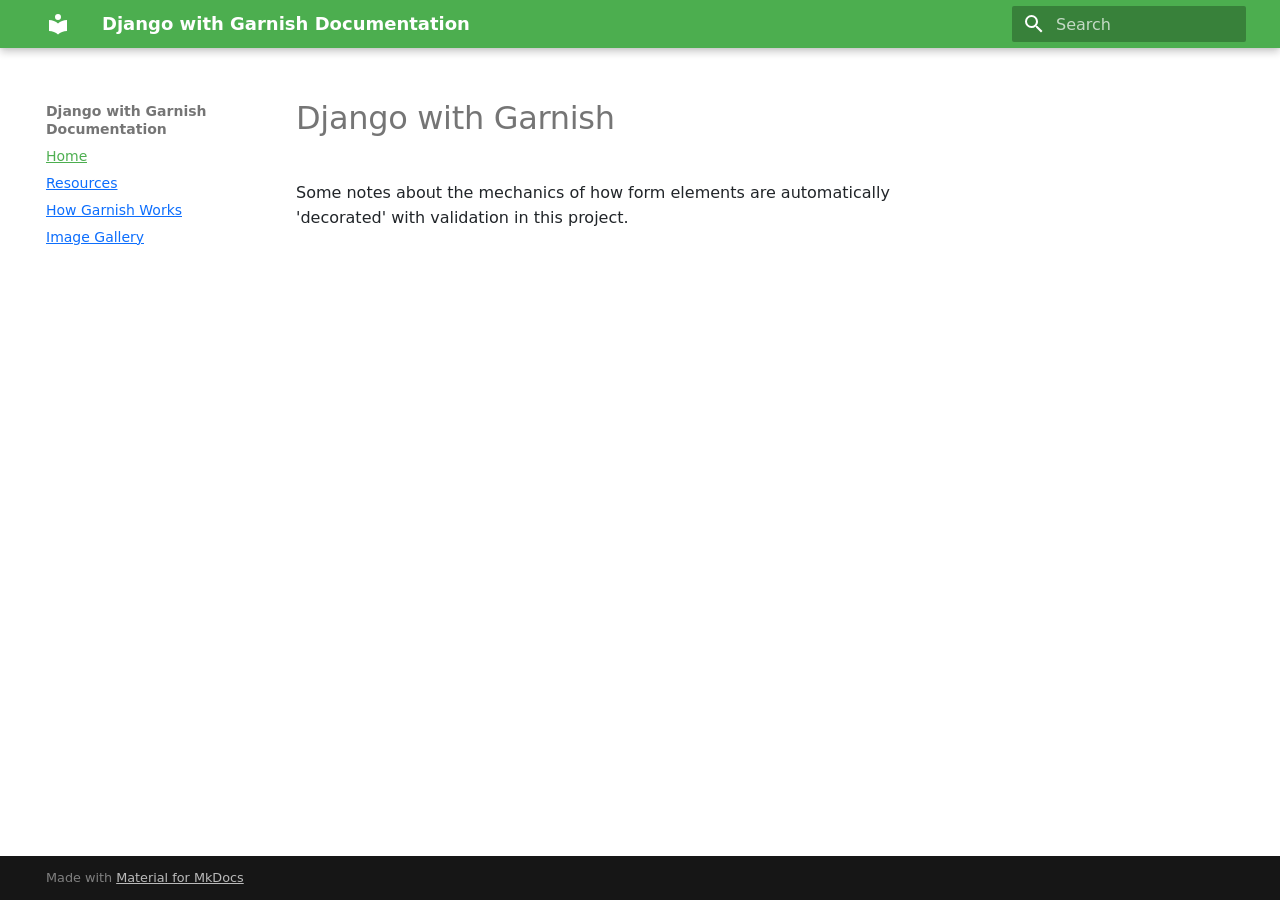
<file: djwg-docs/site/index.html>
<!doctype html>
<html lang="en" class="no-js">
  <head>
    
      <meta charset="utf-8">
      <meta name="viewport" content="width=device-width,initial-scale=1">
      
      
      
      
      
        <link rel="next" href="resources/">
      
      
      <link rel="icon" href="assets/images/favicon.png">
      <meta name="generator" content="mkdocs-1.6.1, mkdocs-material-9.6.21">
    
    
      
        <title>Django with Garnish Documentation</title>
      
    
    
      <link rel="stylesheet" href="assets/stylesheets/main.2a3383ac.min.css">
      
        
        <link rel="stylesheet" href="assets/stylesheets/palette.06af60db.min.css">
      
      


    
    
      
    
    
      
        
        
        <link rel="preconnect" href="https://fonts.gstatic.com" crossorigin>
        <link rel="stylesheet" href="https://fonts.googleapis.com/css?family=Roboto:300,300i,400,400i,700,700i%7CRoboto+Mono:400,400i,700,700i&display=fallback">
        <style>:root{--md-text-font:"Roboto";--md-code-font:"Roboto Mono"}</style>
      
    
    
      <link rel="stylesheet" href="https://cdnjs.cloudflare.com/ajax/libs/bootstrap/5.1.3/css/bootstrap.min.css">
    
    <script>__md_scope=new URL(".",location),__md_hash=e=>[...e].reduce(((e,_)=>(e<<5)-e+_.charCodeAt(0)),0),__md_get=(e,_=localStorage,t=__md_scope)=>JSON.parse(_.getItem(t.pathname+"."+e)),__md_set=(e,_,t=localStorage,a=__md_scope)=>{try{t.setItem(a.pathname+"."+e,JSON.stringify(_))}catch(e){}}</script>
    
      

    
    
    
  </head>
  
  
    
    
    
    
    
    <body dir="ltr" data-md-color-scheme="default" data-md-color-primary="green" data-md-color-accent="#fcfe8f">
  
    
    <input class="md-toggle" data-md-toggle="drawer" type="checkbox" id="__drawer" autocomplete="off">
    <input class="md-toggle" data-md-toggle="search" type="checkbox" id="__search" autocomplete="off">
    <label class="md-overlay" for="__drawer"></label>
    <div data-md-component="skip">
      
        
        <a href="#django-with-garnish" class="md-skip">
          Skip to content
        </a>
      
    </div>
    <div data-md-component="announce">
      
    </div>
    
    
      

  

<header class="md-header md-header--shadow" data-md-component="header">
  <nav class="md-header__inner md-grid" aria-label="Header">
    <a href="." title="Django with Garnish Documentation" class="md-header__button md-logo" aria-label="Django with Garnish Documentation" data-md-component="logo">
      
  
  <svg xmlns="http://www.w3.org/2000/svg" viewBox="0 0 24 24"><path d="M12 8a3 3 0 0 0 3-3 3 3 0 0 0-3-3 3 3 0 0 0-3 3 3 3 0 0 0 3 3m0 3.54C9.64 9.35 6.5 8 3 8v11c3.5 0 6.64 1.35 9 3.54 2.36-2.19 5.5-3.54 9-3.54V8c-3.5 0-6.64 1.35-9 3.54"/></svg>

    </a>
    <label class="md-header__button md-icon" for="__drawer">
      
      <svg xmlns="http://www.w3.org/2000/svg" viewBox="0 0 24 24"><path d="M3 6h18v2H3zm0 5h18v2H3zm0 5h18v2H3z"/></svg>
    </label>
    <div class="md-header__title" data-md-component="header-title">
      <div class="md-header__ellipsis">
        <div class="md-header__topic">
          <span class="md-ellipsis">
            Django with Garnish Documentation
          </span>
        </div>
        <div class="md-header__topic" data-md-component="header-topic">
          <span class="md-ellipsis">
            
              Home
            
          </span>
        </div>
      </div>
    </div>
    
      
    
    
    
    
      
      
        <label class="md-header__button md-icon" for="__search">
          
          <svg xmlns="http://www.w3.org/2000/svg" viewBox="0 0 24 24"><path d="M9.5 3A6.5 6.5 0 0 1 16 9.5c0 1.61-.59 3.09-1.56 4.23l.27.27h.79l5 5-1.5 1.5-5-5v-.79l-.27-.27A6.52 6.52 0 0 1 9.5 16 6.5 6.5 0 0 1 3 9.5 6.5 6.5 0 0 1 9.5 3m0 2C7 5 5 7 5 9.5S7 14 9.5 14 14 12 14 9.5 12 5 9.5 5"/></svg>
        </label>
        <div class="md-search" data-md-component="search" role="dialog">
  <label class="md-search__overlay" for="__search"></label>
  <div class="md-search__inner" role="search">
    <form class="md-search__form" name="search">
      <input type="text" class="md-search__input" name="query" aria-label="Search" placeholder="Search" autocapitalize="off" autocorrect="off" autocomplete="off" spellcheck="false" data-md-component="search-query" required>
      <label class="md-search__icon md-icon" for="__search">
        
        <svg xmlns="http://www.w3.org/2000/svg" viewBox="0 0 24 24"><path d="M9.5 3A6.5 6.5 0 0 1 16 9.5c0 1.61-.59 3.09-1.56 4.23l.27.27h.79l5 5-1.5 1.5-5-5v-.79l-.27-.27A6.52 6.52 0 0 1 9.5 16 6.5 6.5 0 0 1 3 9.5 6.5 6.5 0 0 1 9.5 3m0 2C7 5 5 7 5 9.5S7 14 9.5 14 14 12 14 9.5 12 5 9.5 5"/></svg>
        
        <svg xmlns="http://www.w3.org/2000/svg" viewBox="0 0 24 24"><path d="M20 11v2H8l5.5 5.5-1.42 1.42L4.16 12l7.92-7.92L13.5 5.5 8 11z"/></svg>
      </label>
      <nav class="md-search__options" aria-label="Search">
        
        <button type="reset" class="md-search__icon md-icon" title="Clear" aria-label="Clear" tabindex="-1">
          
          <svg xmlns="http://www.w3.org/2000/svg" viewBox="0 0 24 24"><path d="M19 6.41 17.59 5 12 10.59 6.41 5 5 6.41 10.59 12 5 17.59 6.41 19 12 13.41 17.59 19 19 17.59 13.41 12z"/></svg>
        </button>
      </nav>
      
    </form>
    <div class="md-search__output">
      <div class="md-search__scrollwrap" tabindex="0" data-md-scrollfix>
        <div class="md-search-result" data-md-component="search-result">
          <div class="md-search-result__meta">
            Initializing search
          </div>
          <ol class="md-search-result__list" role="presentation"></ol>
        </div>
      </div>
    </div>
  </div>
</div>
      
    
    
  </nav>
  
</header>
    
    <div class="md-container" data-md-component="container">
      
      
        
          
        
      
      <main class="md-main" data-md-component="main">
        <div class="md-main__inner md-grid">
          
            
              
              <div class="md-sidebar md-sidebar--primary" data-md-component="sidebar" data-md-type="navigation" >
                <div class="md-sidebar__scrollwrap">
                  <div class="md-sidebar__inner">
                    



<nav class="md-nav md-nav--primary" aria-label="Navigation" data-md-level="0">
  <label class="md-nav__title" for="__drawer">
    <a href="." title="Django with Garnish Documentation" class="md-nav__button md-logo" aria-label="Django with Garnish Documentation" data-md-component="logo">
      
  
  <svg xmlns="http://www.w3.org/2000/svg" viewBox="0 0 24 24"><path d="M12 8a3 3 0 0 0 3-3 3 3 0 0 0-3-3 3 3 0 0 0-3 3 3 3 0 0 0 3 3m0 3.54C9.64 9.35 6.5 8 3 8v11c3.5 0 6.64 1.35 9 3.54 2.36-2.19 5.5-3.54 9-3.54V8c-3.5 0-6.64 1.35-9 3.54"/></svg>

    </a>
    Django with Garnish Documentation
  </label>
  
  <ul class="md-nav__list" data-md-scrollfix>
    
      
      
  
  
    
  
  
  
    <li class="md-nav__item md-nav__item--active">
      
      <input class="md-nav__toggle md-toggle" type="checkbox" id="__toc">
      
      
        
      
      
      <a href="." class="md-nav__link md-nav__link--active">
        
  
  
  <span class="md-ellipsis">
    Home
    
  </span>
  

      </a>
      
    </li>
  

    
      
      
  
  
  
  
    <li class="md-nav__item">
      <a href="resources/" class="md-nav__link">
        
  
  
  <span class="md-ellipsis">
    Resources
    
  </span>
  

      </a>
    </li>
  

    
      
      
  
  
  
  
    <li class="md-nav__item">
      <a href="how_garnish_works/" class="md-nav__link">
        
  
  
  <span class="md-ellipsis">
    How Garnish Works
    
  </span>
  

      </a>
    </li>
  

    
      
      
  
  
  
  
    <li class="md-nav__item">
      <a href="image_gallery/" class="md-nav__link">
        
  
  
  <span class="md-ellipsis">
    Image Gallery
    
  </span>
  

      </a>
    </li>
  

    
  </ul>
</nav>
                  </div>
                </div>
              </div>
            
            
              
              <div class="md-sidebar md-sidebar--secondary" data-md-component="sidebar" data-md-type="toc" >
                <div class="md-sidebar__scrollwrap">
                  <div class="md-sidebar__inner">
                    

<nav class="md-nav md-nav--secondary" aria-label="Table of contents">
  
  
  
    
  
  
</nav>
                  </div>
                </div>
              </div>
            
          
          
            <div class="md-content" data-md-component="content">
              <article class="md-content__inner md-typeset">
                
                  



<h1 id="django-with-garnish">Django with Garnish</h1>
<p>Some notes about the mechanics of how form elements are automatically 'decorated' with validation in this project.</p>












                
              </article>
            </div>
          
          
<script>var target=document.getElementById(location.hash.slice(1));target&&target.name&&(target.checked=target.name.startsWith("__tabbed_"))</script>
        </div>
        
      </main>
      
        <footer class="md-footer">
  
  <div class="md-footer-meta md-typeset">
    <div class="md-footer-meta__inner md-grid">
      <div class="md-copyright">
  
  
    Made with
    <a href="https://squidfunk.github.io/mkdocs-material/" target="_blank" rel="noopener">
      Material for MkDocs
    </a>
  
</div>
      
    </div>
  </div>
</footer>
      
    </div>
    <div class="md-dialog" data-md-component="dialog">
      <div class="md-dialog__inner md-typeset"></div>
    </div>
    
    
    
      
      <script id="__config" type="application/json">{"base": ".", "features": [], "search": "assets/javascripts/workers/search.973d3a69.min.js", "tags": null, "translations": {"clipboard.copied": "Copied to clipboard", "clipboard.copy": "Copy to clipboard", "search.result.more.one": "1 more on this page", "search.result.more.other": "# more on this page", "search.result.none": "No matching documents", "search.result.one": "1 matching document", "search.result.other": "# matching documents", "search.result.placeholder": "Type to start searching", "search.result.term.missing": "Missing", "select.version": "Select version"}, "version": null}</script>
    
    
      <script src="assets/javascripts/bundle.f55a23d4.min.js"></script>
      
        <script src="https://cdnjs.cloudflare.com/ajax/libs/bootstrap/5.1.3/js/bootstrap.bundle.min.js"></script>
      
    
  </body>
</html>
</file>
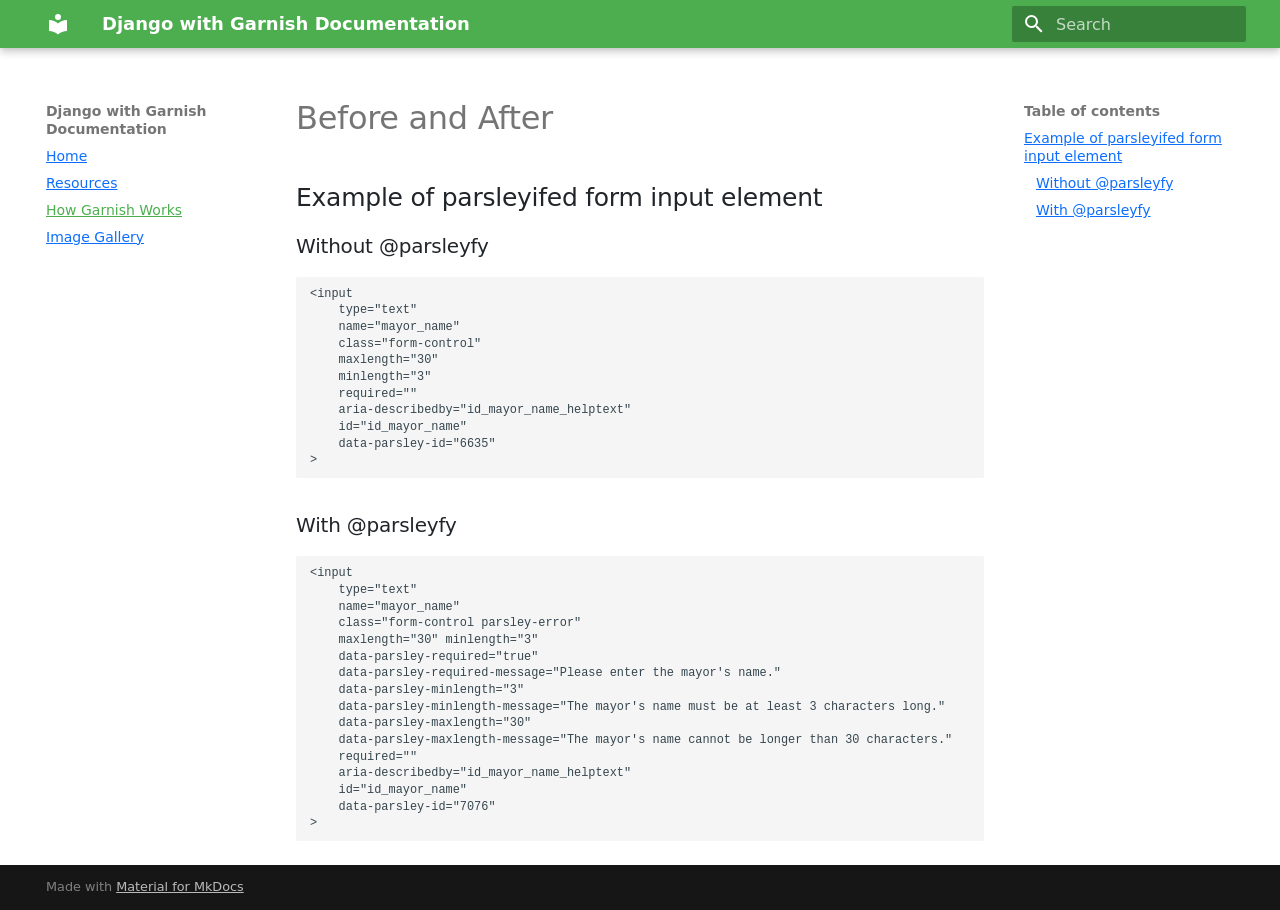
<file: djwg-docs/site/how_garnish_works/index.html>
<!doctype html>
<html lang="en" class="no-js">
  <head>
    
      <meta charset="utf-8">
      <meta name="viewport" content="width=device-width,initial-scale=1">
      
      
      
      
        <link rel="prev" href="../resources/">
      
      
        <link rel="next" href="../image_gallery/">
      
      
      <link rel="icon" href="../assets/images/favicon.png">
      <meta name="generator" content="mkdocs-1.6.1, mkdocs-material-9.6.21">
    
    
      
        <title>How Garnish Works - Django with Garnish Documentation</title>
      
    
    
      <link rel="stylesheet" href="../assets/stylesheets/main.2a3383ac.min.css">
      
        
        <link rel="stylesheet" href="../assets/stylesheets/palette.06af60db.min.css">
      
      


    
    
      
    
    
      
        
        
        <link rel="preconnect" href="https://fonts.gstatic.com" crossorigin>
        <link rel="stylesheet" href="https://fonts.googleapis.com/css?family=Roboto:300,300i,400,400i,700,700i%7CRoboto+Mono:400,400i,700,700i&display=fallback">
        <style>:root{--md-text-font:"Roboto";--md-code-font:"Roboto Mono"}</style>
      
    
    
      <link rel="stylesheet" href="https://cdnjs.cloudflare.com/ajax/libs/bootstrap/5.1.3/css/bootstrap.min.css">
    
    <script>__md_scope=new URL("..",location),__md_hash=e=>[...e].reduce(((e,_)=>(e<<5)-e+_.charCodeAt(0)),0),__md_get=(e,_=localStorage,t=__md_scope)=>JSON.parse(_.getItem(t.pathname+"."+e)),__md_set=(e,_,t=localStorage,a=__md_scope)=>{try{t.setItem(a.pathname+"."+e,JSON.stringify(_))}catch(e){}}</script>
    
      

    
    
    
  </head>
  
  
    
    
    
    
    
    <body dir="ltr" data-md-color-scheme="default" data-md-color-primary="green" data-md-color-accent="#fcfe8f">
  
    
    <input class="md-toggle" data-md-toggle="drawer" type="checkbox" id="__drawer" autocomplete="off">
    <input class="md-toggle" data-md-toggle="search" type="checkbox" id="__search" autocomplete="off">
    <label class="md-overlay" for="__drawer"></label>
    <div data-md-component="skip">
      
        
        <a href="#before-and-after" class="md-skip">
          Skip to content
        </a>
      
    </div>
    <div data-md-component="announce">
      
    </div>
    
    
      

  

<header class="md-header md-header--shadow" data-md-component="header">
  <nav class="md-header__inner md-grid" aria-label="Header">
    <a href=".." title="Django with Garnish Documentation" class="md-header__button md-logo" aria-label="Django with Garnish Documentation" data-md-component="logo">
      
  
  <svg xmlns="http://www.w3.org/2000/svg" viewBox="0 0 24 24"><path d="M12 8a3 3 0 0 0 3-3 3 3 0 0 0-3-3 3 3 0 0 0-3 3 3 3 0 0 0 3 3m0 3.54C9.64 9.35 6.5 8 3 8v11c3.5 0 6.64 1.35 9 3.54 2.36-2.19 5.5-3.54 9-3.54V8c-3.5 0-6.64 1.35-9 3.54"/></svg>

    </a>
    <label class="md-header__button md-icon" for="__drawer">
      
      <svg xmlns="http://www.w3.org/2000/svg" viewBox="0 0 24 24"><path d="M3 6h18v2H3zm0 5h18v2H3zm0 5h18v2H3z"/></svg>
    </label>
    <div class="md-header__title" data-md-component="header-title">
      <div class="md-header__ellipsis">
        <div class="md-header__topic">
          <span class="md-ellipsis">
            Django with Garnish Documentation
          </span>
        </div>
        <div class="md-header__topic" data-md-component="header-topic">
          <span class="md-ellipsis">
            
              How Garnish Works
            
          </span>
        </div>
      </div>
    </div>
    
      
    
    
    
    
      
      
        <label class="md-header__button md-icon" for="__search">
          
          <svg xmlns="http://www.w3.org/2000/svg" viewBox="0 0 24 24"><path d="M9.5 3A6.5 6.5 0 0 1 16 9.5c0 1.61-.59 3.09-1.56 4.23l.27.27h.79l5 5-1.5 1.5-5-5v-.79l-.27-.27A6.52 6.52 0 0 1 9.5 16 6.5 6.5 0 0 1 3 9.5 6.5 6.5 0 0 1 9.5 3m0 2C7 5 5 7 5 9.5S7 14 9.5 14 14 12 14 9.5 12 5 9.5 5"/></svg>
        </label>
        <div class="md-search" data-md-component="search" role="dialog">
  <label class="md-search__overlay" for="__search"></label>
  <div class="md-search__inner" role="search">
    <form class="md-search__form" name="search">
      <input type="text" class="md-search__input" name="query" aria-label="Search" placeholder="Search" autocapitalize="off" autocorrect="off" autocomplete="off" spellcheck="false" data-md-component="search-query" required>
      <label class="md-search__icon md-icon" for="__search">
        
        <svg xmlns="http://www.w3.org/2000/svg" viewBox="0 0 24 24"><path d="M9.5 3A6.5 6.5 0 0 1 16 9.5c0 1.61-.59 3.09-1.56 4.23l.27.27h.79l5 5-1.5 1.5-5-5v-.79l-.27-.27A6.52 6.52 0 0 1 9.5 16 6.5 6.5 0 0 1 3 9.5 6.5 6.5 0 0 1 9.5 3m0 2C7 5 5 7 5 9.5S7 14 9.5 14 14 12 14 9.5 12 5 9.5 5"/></svg>
        
        <svg xmlns="http://www.w3.org/2000/svg" viewBox="0 0 24 24"><path d="M20 11v2H8l5.5 5.5-1.42 1.42L4.16 12l7.92-7.92L13.5 5.5 8 11z"/></svg>
      </label>
      <nav class="md-search__options" aria-label="Search">
        
        <button type="reset" class="md-search__icon md-icon" title="Clear" aria-label="Clear" tabindex="-1">
          
          <svg xmlns="http://www.w3.org/2000/svg" viewBox="0 0 24 24"><path d="M19 6.41 17.59 5 12 10.59 6.41 5 5 6.41 10.59 12 5 17.59 6.41 19 12 13.41 17.59 19 19 17.59 13.41 12z"/></svg>
        </button>
      </nav>
      
    </form>
    <div class="md-search__output">
      <div class="md-search__scrollwrap" tabindex="0" data-md-scrollfix>
        <div class="md-search-result" data-md-component="search-result">
          <div class="md-search-result__meta">
            Initializing search
          </div>
          <ol class="md-search-result__list" role="presentation"></ol>
        </div>
      </div>
    </div>
  </div>
</div>
      
    
    
  </nav>
  
</header>
    
    <div class="md-container" data-md-component="container">
      
      
        
          
        
      
      <main class="md-main" data-md-component="main">
        <div class="md-main__inner md-grid">
          
            
              
              <div class="md-sidebar md-sidebar--primary" data-md-component="sidebar" data-md-type="navigation" >
                <div class="md-sidebar__scrollwrap">
                  <div class="md-sidebar__inner">
                    



<nav class="md-nav md-nav--primary" aria-label="Navigation" data-md-level="0">
  <label class="md-nav__title" for="__drawer">
    <a href=".." title="Django with Garnish Documentation" class="md-nav__button md-logo" aria-label="Django with Garnish Documentation" data-md-component="logo">
      
  
  <svg xmlns="http://www.w3.org/2000/svg" viewBox="0 0 24 24"><path d="M12 8a3 3 0 0 0 3-3 3 3 0 0 0-3-3 3 3 0 0 0-3 3 3 3 0 0 0 3 3m0 3.54C9.64 9.35 6.5 8 3 8v11c3.5 0 6.64 1.35 9 3.54 2.36-2.19 5.5-3.54 9-3.54V8c-3.5 0-6.64 1.35-9 3.54"/></svg>

    </a>
    Django with Garnish Documentation
  </label>
  
  <ul class="md-nav__list" data-md-scrollfix>
    
      
      
  
  
  
  
    <li class="md-nav__item">
      <a href=".." class="md-nav__link">
        
  
  
  <span class="md-ellipsis">
    Home
    
  </span>
  

      </a>
    </li>
  

    
      
      
  
  
  
  
    <li class="md-nav__item">
      <a href="../resources/" class="md-nav__link">
        
  
  
  <span class="md-ellipsis">
    Resources
    
  </span>
  

      </a>
    </li>
  

    
      
      
  
  
    
  
  
  
    <li class="md-nav__item md-nav__item--active">
      
      <input class="md-nav__toggle md-toggle" type="checkbox" id="__toc">
      
      
        
      
      
        <label class="md-nav__link md-nav__link--active" for="__toc">
          
  
  
  <span class="md-ellipsis">
    How Garnish Works
    
  </span>
  

          <span class="md-nav__icon md-icon"></span>
        </label>
      
      <a href="./" class="md-nav__link md-nav__link--active">
        
  
  
  <span class="md-ellipsis">
    How Garnish Works
    
  </span>
  

      </a>
      
        

<nav class="md-nav md-nav--secondary" aria-label="Table of contents">
  
  
  
    
  
  
    <label class="md-nav__title" for="__toc">
      <span class="md-nav__icon md-icon"></span>
      Table of contents
    </label>
    <ul class="md-nav__list" data-md-component="toc" data-md-scrollfix>
      
        <li class="md-nav__item">
  <a href="#example-of-parsleyifed-form-input-element" class="md-nav__link">
    <span class="md-ellipsis">
      Example of parsleyifed form input element
    </span>
  </a>
  
    <nav class="md-nav" aria-label="Example of parsleyifed form input element">
      <ul class="md-nav__list">
        
          <li class="md-nav__item">
  <a href="#without-parsleyfy" class="md-nav__link">
    <span class="md-ellipsis">
      Without @parsleyfy
    </span>
  </a>
  
</li>
        
          <li class="md-nav__item">
  <a href="#with-parsleyfy" class="md-nav__link">
    <span class="md-ellipsis">
      With @parsleyfy
    </span>
  </a>
  
</li>
        
      </ul>
    </nav>
  
</li>
      
    </ul>
  
</nav>
      
    </li>
  

    
      
      
  
  
  
  
    <li class="md-nav__item">
      <a href="../image_gallery/" class="md-nav__link">
        
  
  
  <span class="md-ellipsis">
    Image Gallery
    
  </span>
  

      </a>
    </li>
  

    
  </ul>
</nav>
                  </div>
                </div>
              </div>
            
            
              
              <div class="md-sidebar md-sidebar--secondary" data-md-component="sidebar" data-md-type="toc" >
                <div class="md-sidebar__scrollwrap">
                  <div class="md-sidebar__inner">
                    

<nav class="md-nav md-nav--secondary" aria-label="Table of contents">
  
  
  
    
  
  
    <label class="md-nav__title" for="__toc">
      <span class="md-nav__icon md-icon"></span>
      Table of contents
    </label>
    <ul class="md-nav__list" data-md-component="toc" data-md-scrollfix>
      
        <li class="md-nav__item">
  <a href="#example-of-parsleyifed-form-input-element" class="md-nav__link">
    <span class="md-ellipsis">
      Example of parsleyifed form input element
    </span>
  </a>
  
    <nav class="md-nav" aria-label="Example of parsleyifed form input element">
      <ul class="md-nav__list">
        
          <li class="md-nav__item">
  <a href="#without-parsleyfy" class="md-nav__link">
    <span class="md-ellipsis">
      Without @parsleyfy
    </span>
  </a>
  
</li>
        
          <li class="md-nav__item">
  <a href="#with-parsleyfy" class="md-nav__link">
    <span class="md-ellipsis">
      With @parsleyfy
    </span>
  </a>
  
</li>
        
      </ul>
    </nav>
  
</li>
      
    </ul>
  
</nav>
                  </div>
                </div>
              </div>
            
          
          
            <div class="md-content" data-md-component="content">
              <article class="md-content__inner md-typeset">
                
                  



<h1 id="before-and-after">Before and After</h1>
<h2 id="example-of-parsleyifed-form-input-element">Example of parsleyifed form input element</h2>
<h3 id="without-parsleyfy">Without @parsleyfy</h3>
<div class="highlight"><pre><span></span><code>&lt;input 
    type=&quot;text&quot; 
    name=&quot;mayor_name&quot; 
    class=&quot;form-control&quot; 
    maxlength=&quot;30&quot; 
    minlength=&quot;3&quot; 
    required=&quot;&quot; 
    aria-describedby=&quot;id_mayor_name_helptext&quot; 
    id=&quot;id_mayor_name&quot; 
    data-parsley-id=&quot;6635&quot;
&gt;
</code></pre></div>
<h3 id="with-parsleyfy">With @parsleyfy</h3>
<div class="highlight"><pre><span></span><code>&lt;input 
    type=&quot;text&quot; 
    name=&quot;mayor_name&quot; 
    class=&quot;form-control parsley-error&quot; 
    maxlength=&quot;30&quot; minlength=&quot;3&quot; 
    data-parsley-required=&quot;true&quot; 
    data-parsley-required-message=&quot;Please enter the mayor&#39;s name.&quot; 
    data-parsley-minlength=&quot;3&quot; 
    data-parsley-minlength-message=&quot;The mayor&#39;s name must be at least 3 characters long.&quot; 
    data-parsley-maxlength=&quot;30&quot; 
    data-parsley-maxlength-message=&quot;The mayor&#39;s name cannot be longer than 30 characters.&quot; 
    required=&quot;&quot; 
    aria-describedby=&quot;id_mayor_name_helptext&quot; 
    id=&quot;id_mayor_name&quot; 
    data-parsley-id=&quot;7076&quot;
&gt;
</code></pre></div>












                
              </article>
            </div>
          
          
<script>var target=document.getElementById(location.hash.slice(1));target&&target.name&&(target.checked=target.name.startsWith("__tabbed_"))</script>
        </div>
        
      </main>
      
        <footer class="md-footer">
  
  <div class="md-footer-meta md-typeset">
    <div class="md-footer-meta__inner md-grid">
      <div class="md-copyright">
  
  
    Made with
    <a href="https://squidfunk.github.io/mkdocs-material/" target="_blank" rel="noopener">
      Material for MkDocs
    </a>
  
</div>
      
    </div>
  </div>
</footer>
      
    </div>
    <div class="md-dialog" data-md-component="dialog">
      <div class="md-dialog__inner md-typeset"></div>
    </div>
    
    
    
      
      <script id="__config" type="application/json">{"base": "..", "features": [], "search": "../assets/javascripts/workers/search.973d3a69.min.js", "tags": null, "translations": {"clipboard.copied": "Copied to clipboard", "clipboard.copy": "Copy to clipboard", "search.result.more.one": "1 more on this page", "search.result.more.other": "# more on this page", "search.result.none": "No matching documents", "search.result.one": "1 matching document", "search.result.other": "# matching documents", "search.result.placeholder": "Type to start searching", "search.result.term.missing": "Missing", "select.version": "Select version"}, "version": null}</script>
    
    
      <script src="../assets/javascripts/bundle.f55a23d4.min.js"></script>
      
        <script src="https://cdnjs.cloudflare.com/ajax/libs/bootstrap/5.1.3/js/bootstrap.bundle.min.js"></script>
      
    
  </body>
</html>
</file>
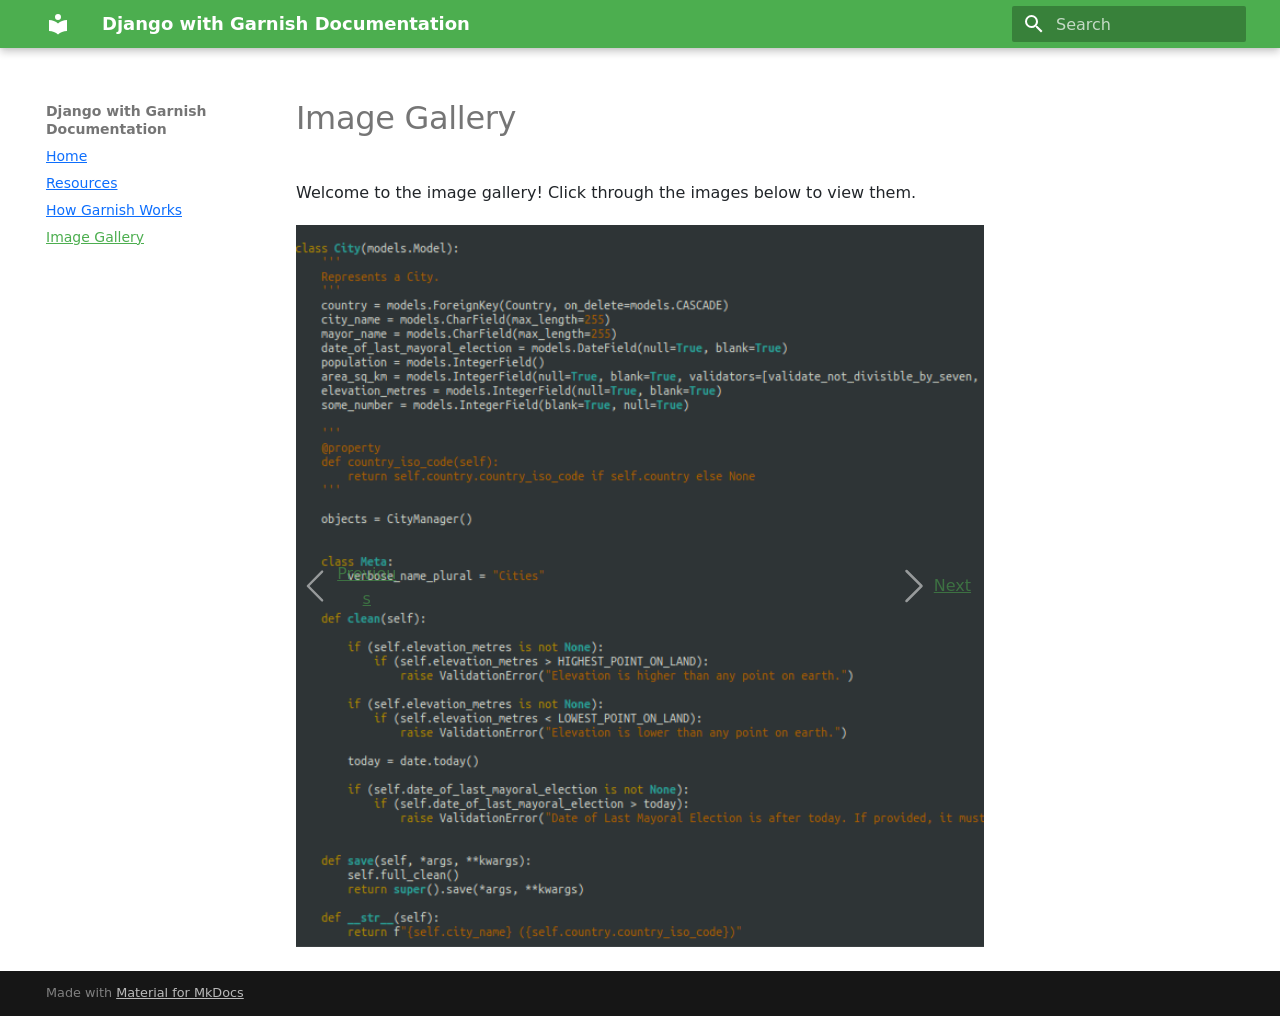
<file: djwg-docs/site/image_gallery/index.html>
<!doctype html>
<html lang="en" class="no-js">
  <head>
    
      <meta charset="utf-8">
      <meta name="viewport" content="width=device-width,initial-scale=1">
      
      
      
      
        <link rel="prev" href="../how_garnish_works/">
      
      
      
      <link rel="icon" href="../assets/images/favicon.png">
      <meta name="generator" content="mkdocs-1.6.1, mkdocs-material-9.6.21">
    
    
      
        <title>Image Gallery - Django with Garnish Documentation</title>
      
    
    
      <link rel="stylesheet" href="../assets/stylesheets/main.2a3383ac.min.css">
      
        
        <link rel="stylesheet" href="../assets/stylesheets/palette.06af60db.min.css">
      
      


    
    
      
    
    
      
        
        
        <link rel="preconnect" href="https://fonts.gstatic.com" crossorigin>
        <link rel="stylesheet" href="https://fonts.googleapis.com/css?family=Roboto:300,300i,400,400i,700,700i%7CRoboto+Mono:400,400i,700,700i&display=fallback">
        <style>:root{--md-text-font:"Roboto";--md-code-font:"Roboto Mono"}</style>
      
    
    
      <link rel="stylesheet" href="https://cdnjs.cloudflare.com/ajax/libs/bootstrap/5.1.3/css/bootstrap.min.css">
    
    <script>__md_scope=new URL("..",location),__md_hash=e=>[...e].reduce(((e,_)=>(e<<5)-e+_.charCodeAt(0)),0),__md_get=(e,_=localStorage,t=__md_scope)=>JSON.parse(_.getItem(t.pathname+"."+e)),__md_set=(e,_,t=localStorage,a=__md_scope)=>{try{t.setItem(a.pathname+"."+e,JSON.stringify(_))}catch(e){}}</script>
    
      

    
    
    
  </head>
  
  
    
    
    
    
    
    <body dir="ltr" data-md-color-scheme="default" data-md-color-primary="green" data-md-color-accent="#fcfe8f">
  
    
    <input class="md-toggle" data-md-toggle="drawer" type="checkbox" id="__drawer" autocomplete="off">
    <input class="md-toggle" data-md-toggle="search" type="checkbox" id="__search" autocomplete="off">
    <label class="md-overlay" for="__drawer"></label>
    <div data-md-component="skip">
      
        
        <a href="#image-gallery" class="md-skip">
          Skip to content
        </a>
      
    </div>
    <div data-md-component="announce">
      
    </div>
    
    
      

  

<header class="md-header md-header--shadow" data-md-component="header">
  <nav class="md-header__inner md-grid" aria-label="Header">
    <a href=".." title="Django with Garnish Documentation" class="md-header__button md-logo" aria-label="Django with Garnish Documentation" data-md-component="logo">
      
  
  <svg xmlns="http://www.w3.org/2000/svg" viewBox="0 0 24 24"><path d="M12 8a3 3 0 0 0 3-3 3 3 0 0 0-3-3 3 3 0 0 0-3 3 3 3 0 0 0 3 3m0 3.54C9.64 9.35 6.5 8 3 8v11c3.5 0 6.64 1.35 9 3.54 2.36-2.19 5.5-3.54 9-3.54V8c-3.5 0-6.64 1.35-9 3.54"/></svg>

    </a>
    <label class="md-header__button md-icon" for="__drawer">
      
      <svg xmlns="http://www.w3.org/2000/svg" viewBox="0 0 24 24"><path d="M3 6h18v2H3zm0 5h18v2H3zm0 5h18v2H3z"/></svg>
    </label>
    <div class="md-header__title" data-md-component="header-title">
      <div class="md-header__ellipsis">
        <div class="md-header__topic">
          <span class="md-ellipsis">
            Django with Garnish Documentation
          </span>
        </div>
        <div class="md-header__topic" data-md-component="header-topic">
          <span class="md-ellipsis">
            
              Image Gallery
            
          </span>
        </div>
      </div>
    </div>
    
      
    
    
    
    
      
      
        <label class="md-header__button md-icon" for="__search">
          
          <svg xmlns="http://www.w3.org/2000/svg" viewBox="0 0 24 24"><path d="M9.5 3A6.5 6.5 0 0 1 16 9.5c0 1.61-.59 3.09-1.56 4.23l.27.27h.79l5 5-1.5 1.5-5-5v-.79l-.27-.27A6.52 6.52 0 0 1 9.5 16 6.5 6.5 0 0 1 3 9.5 6.5 6.5 0 0 1 9.5 3m0 2C7 5 5 7 5 9.5S7 14 9.5 14 14 12 14 9.5 12 5 9.5 5"/></svg>
        </label>
        <div class="md-search" data-md-component="search" role="dialog">
  <label class="md-search__overlay" for="__search"></label>
  <div class="md-search__inner" role="search">
    <form class="md-search__form" name="search">
      <input type="text" class="md-search__input" name="query" aria-label="Search" placeholder="Search" autocapitalize="off" autocorrect="off" autocomplete="off" spellcheck="false" data-md-component="search-query" required>
      <label class="md-search__icon md-icon" for="__search">
        
        <svg xmlns="http://www.w3.org/2000/svg" viewBox="0 0 24 24"><path d="M9.5 3A6.5 6.5 0 0 1 16 9.5c0 1.61-.59 3.09-1.56 4.23l.27.27h.79l5 5-1.5 1.5-5-5v-.79l-.27-.27A6.52 6.52 0 0 1 9.5 16 6.5 6.5 0 0 1 3 9.5 6.5 6.5 0 0 1 9.5 3m0 2C7 5 5 7 5 9.5S7 14 9.5 14 14 12 14 9.5 12 5 9.5 5"/></svg>
        
        <svg xmlns="http://www.w3.org/2000/svg" viewBox="0 0 24 24"><path d="M20 11v2H8l5.5 5.5-1.42 1.42L4.16 12l7.92-7.92L13.5 5.5 8 11z"/></svg>
      </label>
      <nav class="md-search__options" aria-label="Search">
        
        <button type="reset" class="md-search__icon md-icon" title="Clear" aria-label="Clear" tabindex="-1">
          
          <svg xmlns="http://www.w3.org/2000/svg" viewBox="0 0 24 24"><path d="M19 6.41 17.59 5 12 10.59 6.41 5 5 6.41 10.59 12 5 17.59 6.41 19 12 13.41 17.59 19 19 17.59 13.41 12z"/></svg>
        </button>
      </nav>
      
    </form>
    <div class="md-search__output">
      <div class="md-search__scrollwrap" tabindex="0" data-md-scrollfix>
        <div class="md-search-result" data-md-component="search-result">
          <div class="md-search-result__meta">
            Initializing search
          </div>
          <ol class="md-search-result__list" role="presentation"></ol>
        </div>
      </div>
    </div>
  </div>
</div>
      
    
    
  </nav>
  
</header>
    
    <div class="md-container" data-md-component="container">
      
      
        
          
        
      
      <main class="md-main" data-md-component="main">
        <div class="md-main__inner md-grid">
          
            
              
              <div class="md-sidebar md-sidebar--primary" data-md-component="sidebar" data-md-type="navigation" >
                <div class="md-sidebar__scrollwrap">
                  <div class="md-sidebar__inner">
                    



<nav class="md-nav md-nav--primary" aria-label="Navigation" data-md-level="0">
  <label class="md-nav__title" for="__drawer">
    <a href=".." title="Django with Garnish Documentation" class="md-nav__button md-logo" aria-label="Django with Garnish Documentation" data-md-component="logo">
      
  
  <svg xmlns="http://www.w3.org/2000/svg" viewBox="0 0 24 24"><path d="M12 8a3 3 0 0 0 3-3 3 3 0 0 0-3-3 3 3 0 0 0-3 3 3 3 0 0 0 3 3m0 3.54C9.64 9.35 6.5 8 3 8v11c3.5 0 6.64 1.35 9 3.54 2.36-2.19 5.5-3.54 9-3.54V8c-3.5 0-6.64 1.35-9 3.54"/></svg>

    </a>
    Django with Garnish Documentation
  </label>
  
  <ul class="md-nav__list" data-md-scrollfix>
    
      
      
  
  
  
  
    <li class="md-nav__item">
      <a href=".." class="md-nav__link">
        
  
  
  <span class="md-ellipsis">
    Home
    
  </span>
  

      </a>
    </li>
  

    
      
      
  
  
  
  
    <li class="md-nav__item">
      <a href="../resources/" class="md-nav__link">
        
  
  
  <span class="md-ellipsis">
    Resources
    
  </span>
  

      </a>
    </li>
  

    
      
      
  
  
  
  
    <li class="md-nav__item">
      <a href="../how_garnish_works/" class="md-nav__link">
        
  
  
  <span class="md-ellipsis">
    How Garnish Works
    
  </span>
  

      </a>
    </li>
  

    
      
      
  
  
    
  
  
  
    <li class="md-nav__item md-nav__item--active">
      
      <input class="md-nav__toggle md-toggle" type="checkbox" id="__toc">
      
      
        
      
      
      <a href="./" class="md-nav__link md-nav__link--active">
        
  
  
  <span class="md-ellipsis">
    Image Gallery
    
  </span>
  

      </a>
      
    </li>
  

    
  </ul>
</nav>
                  </div>
                </div>
              </div>
            
            
              
              <div class="md-sidebar md-sidebar--secondary" data-md-component="sidebar" data-md-type="toc" >
                <div class="md-sidebar__scrollwrap">
                  <div class="md-sidebar__inner">
                    

<nav class="md-nav md-nav--secondary" aria-label="Table of contents">
  
  
  
    
  
  
</nav>
                  </div>
                </div>
              </div>
            
          
          
            <div class="md-content" data-md-component="content">
              <article class="md-content__inner md-typeset">
                
                  



<h1 id="image-gallery">Image Gallery</h1>
<p>Welcome to the image gallery! Click through the images below to view them.</p>
<div id="carouselExample" class="carousel slide" data-ride="carousel">
  <div class="carousel-inner">
    <div class="carousel-item active">
      <img src="static/image1.png" class="d-block w-100" alt="Image 1">
    </div>
    <div class="carousel-item">
      <img src="static/image2.png" class="d-block w-100" alt="Image 2">
    </div>
    <div class="carousel-item">
      <img src="static/image3.png" class="d-block w-100" alt="Image 3">
    </div>
  </div>
  <a class="carousel-control-prev" href="#carouselExample" role="button" data-slide="prev">
    <span class="carousel-control-prev-icon" aria-hidden="true"></span>
    <span class="sr-only">Previous</span>
  </a>
  <a class="carousel-control-next" href="#carouselExample" role="button" data-slide="next">
    <span class="carousel-control-next-icon" aria-hidden="true"></span>
    <span class="sr-only">Next</span>
  </a>
</div>












                
              </article>
            </div>
          
          
<script>var target=document.getElementById(location.hash.slice(1));target&&target.name&&(target.checked=target.name.startsWith("__tabbed_"))</script>
        </div>
        
      </main>
      
        <footer class="md-footer">
  
  <div class="md-footer-meta md-typeset">
    <div class="md-footer-meta__inner md-grid">
      <div class="md-copyright">
  
  
    Made with
    <a href="https://squidfunk.github.io/mkdocs-material/" target="_blank" rel="noopener">
      Material for MkDocs
    </a>
  
</div>
      
    </div>
  </div>
</footer>
      
    </div>
    <div class="md-dialog" data-md-component="dialog">
      <div class="md-dialog__inner md-typeset"></div>
    </div>
    
    
    
      
      <script id="__config" type="application/json">{"base": "..", "features": [], "search": "../assets/javascripts/workers/search.973d3a69.min.js", "tags": null, "translations": {"clipboard.copied": "Copied to clipboard", "clipboard.copy": "Copy to clipboard", "search.result.more.one": "1 more on this page", "search.result.more.other": "# more on this page", "search.result.none": "No matching documents", "search.result.one": "1 matching document", "search.result.other": "# matching documents", "search.result.placeholder": "Type to start searching", "search.result.term.missing": "Missing", "select.version": "Select version"}, "version": null}</script>
    
    
      <script src="../assets/javascripts/bundle.f55a23d4.min.js"></script>
      
        <script src="https://cdnjs.cloudflare.com/ajax/libs/bootstrap/5.1.3/js/bootstrap.bundle.min.js"></script>
      
    
  </body>
</html>
</file>
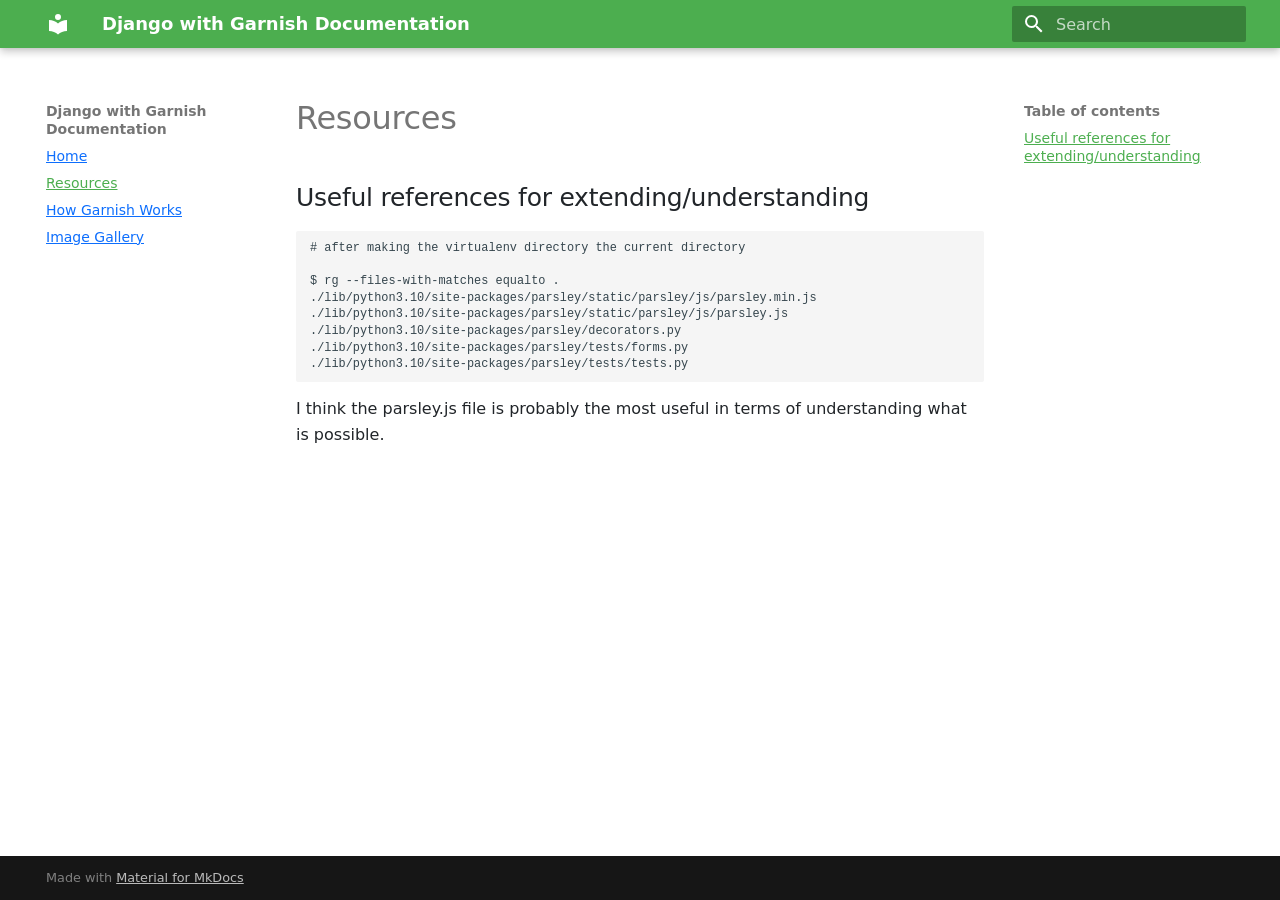
<file: djwg-docs/site/resources/index.html>
<!doctype html>
<html lang="en" class="no-js">
  <head>
    
      <meta charset="utf-8">
      <meta name="viewport" content="width=device-width,initial-scale=1">
      
      
      
      
        <link rel="prev" href="..">
      
      
        <link rel="next" href="../how_garnish_works/">
      
      
      <link rel="icon" href="../assets/images/favicon.png">
      <meta name="generator" content="mkdocs-1.6.1, mkdocs-material-9.6.21">
    
    
      
        <title>Resources - Django with Garnish Documentation</title>
      
    
    
      <link rel="stylesheet" href="../assets/stylesheets/main.2a3383ac.min.css">
      
        
        <link rel="stylesheet" href="../assets/stylesheets/palette.06af60db.min.css">
      
      


    
    
      
    
    
      
        
        
        <link rel="preconnect" href="https://fonts.gstatic.com" crossorigin>
        <link rel="stylesheet" href="https://fonts.googleapis.com/css?family=Roboto:300,300i,400,400i,700,700i%7CRoboto+Mono:400,400i,700,700i&display=fallback">
        <style>:root{--md-text-font:"Roboto";--md-code-font:"Roboto Mono"}</style>
      
    
    
      <link rel="stylesheet" href="https://cdnjs.cloudflare.com/ajax/libs/bootstrap/5.1.3/css/bootstrap.min.css">
    
    <script>__md_scope=new URL("..",location),__md_hash=e=>[...e].reduce(((e,_)=>(e<<5)-e+_.charCodeAt(0)),0),__md_get=(e,_=localStorage,t=__md_scope)=>JSON.parse(_.getItem(t.pathname+"."+e)),__md_set=(e,_,t=localStorage,a=__md_scope)=>{try{t.setItem(a.pathname+"."+e,JSON.stringify(_))}catch(e){}}</script>
    
      

    
    
    
  </head>
  
  
    
    
    
    
    
    <body dir="ltr" data-md-color-scheme="default" data-md-color-primary="green" data-md-color-accent="#fcfe8f">
  
    
    <input class="md-toggle" data-md-toggle="drawer" type="checkbox" id="__drawer" autocomplete="off">
    <input class="md-toggle" data-md-toggle="search" type="checkbox" id="__search" autocomplete="off">
    <label class="md-overlay" for="__drawer"></label>
    <div data-md-component="skip">
      
        
        <a href="#resources" class="md-skip">
          Skip to content
        </a>
      
    </div>
    <div data-md-component="announce">
      
    </div>
    
    
      

  

<header class="md-header md-header--shadow" data-md-component="header">
  <nav class="md-header__inner md-grid" aria-label="Header">
    <a href=".." title="Django with Garnish Documentation" class="md-header__button md-logo" aria-label="Django with Garnish Documentation" data-md-component="logo">
      
  
  <svg xmlns="http://www.w3.org/2000/svg" viewBox="0 0 24 24"><path d="M12 8a3 3 0 0 0 3-3 3 3 0 0 0-3-3 3 3 0 0 0-3 3 3 3 0 0 0 3 3m0 3.54C9.64 9.35 6.5 8 3 8v11c3.5 0 6.64 1.35 9 3.54 2.36-2.19 5.5-3.54 9-3.54V8c-3.5 0-6.64 1.35-9 3.54"/></svg>

    </a>
    <label class="md-header__button md-icon" for="__drawer">
      
      <svg xmlns="http://www.w3.org/2000/svg" viewBox="0 0 24 24"><path d="M3 6h18v2H3zm0 5h18v2H3zm0 5h18v2H3z"/></svg>
    </label>
    <div class="md-header__title" data-md-component="header-title">
      <div class="md-header__ellipsis">
        <div class="md-header__topic">
          <span class="md-ellipsis">
            Django with Garnish Documentation
          </span>
        </div>
        <div class="md-header__topic" data-md-component="header-topic">
          <span class="md-ellipsis">
            
              Resources
            
          </span>
        </div>
      </div>
    </div>
    
      
    
    
    
    
      
      
        <label class="md-header__button md-icon" for="__search">
          
          <svg xmlns="http://www.w3.org/2000/svg" viewBox="0 0 24 24"><path d="M9.5 3A6.5 6.5 0 0 1 16 9.5c0 1.61-.59 3.09-1.56 4.23l.27.27h.79l5 5-1.5 1.5-5-5v-.79l-.27-.27A6.52 6.52 0 0 1 9.5 16 6.5 6.5 0 0 1 3 9.5 6.5 6.5 0 0 1 9.5 3m0 2C7 5 5 7 5 9.5S7 14 9.5 14 14 12 14 9.5 12 5 9.5 5"/></svg>
        </label>
        <div class="md-search" data-md-component="search" role="dialog">
  <label class="md-search__overlay" for="__search"></label>
  <div class="md-search__inner" role="search">
    <form class="md-search__form" name="search">
      <input type="text" class="md-search__input" name="query" aria-label="Search" placeholder="Search" autocapitalize="off" autocorrect="off" autocomplete="off" spellcheck="false" data-md-component="search-query" required>
      <label class="md-search__icon md-icon" for="__search">
        
        <svg xmlns="http://www.w3.org/2000/svg" viewBox="0 0 24 24"><path d="M9.5 3A6.5 6.5 0 0 1 16 9.5c0 1.61-.59 3.09-1.56 4.23l.27.27h.79l5 5-1.5 1.5-5-5v-.79l-.27-.27A6.52 6.52 0 0 1 9.5 16 6.5 6.5 0 0 1 3 9.5 6.5 6.5 0 0 1 9.5 3m0 2C7 5 5 7 5 9.5S7 14 9.5 14 14 12 14 9.5 12 5 9.5 5"/></svg>
        
        <svg xmlns="http://www.w3.org/2000/svg" viewBox="0 0 24 24"><path d="M20 11v2H8l5.5 5.5-1.42 1.42L4.16 12l7.92-7.92L13.5 5.5 8 11z"/></svg>
      </label>
      <nav class="md-search__options" aria-label="Search">
        
        <button type="reset" class="md-search__icon md-icon" title="Clear" aria-label="Clear" tabindex="-1">
          
          <svg xmlns="http://www.w3.org/2000/svg" viewBox="0 0 24 24"><path d="M19 6.41 17.59 5 12 10.59 6.41 5 5 6.41 10.59 12 5 17.59 6.41 19 12 13.41 17.59 19 19 17.59 13.41 12z"/></svg>
        </button>
      </nav>
      
    </form>
    <div class="md-search__output">
      <div class="md-search__scrollwrap" tabindex="0" data-md-scrollfix>
        <div class="md-search-result" data-md-component="search-result">
          <div class="md-search-result__meta">
            Initializing search
          </div>
          <ol class="md-search-result__list" role="presentation"></ol>
        </div>
      </div>
    </div>
  </div>
</div>
      
    
    
  </nav>
  
</header>
    
    <div class="md-container" data-md-component="container">
      
      
        
          
        
      
      <main class="md-main" data-md-component="main">
        <div class="md-main__inner md-grid">
          
            
              
              <div class="md-sidebar md-sidebar--primary" data-md-component="sidebar" data-md-type="navigation" >
                <div class="md-sidebar__scrollwrap">
                  <div class="md-sidebar__inner">
                    



<nav class="md-nav md-nav--primary" aria-label="Navigation" data-md-level="0">
  <label class="md-nav__title" for="__drawer">
    <a href=".." title="Django with Garnish Documentation" class="md-nav__button md-logo" aria-label="Django with Garnish Documentation" data-md-component="logo">
      
  
  <svg xmlns="http://www.w3.org/2000/svg" viewBox="0 0 24 24"><path d="M12 8a3 3 0 0 0 3-3 3 3 0 0 0-3-3 3 3 0 0 0-3 3 3 3 0 0 0 3 3m0 3.54C9.64 9.35 6.5 8 3 8v11c3.5 0 6.64 1.35 9 3.54 2.36-2.19 5.5-3.54 9-3.54V8c-3.5 0-6.64 1.35-9 3.54"/></svg>

    </a>
    Django with Garnish Documentation
  </label>
  
  <ul class="md-nav__list" data-md-scrollfix>
    
      
      
  
  
  
  
    <li class="md-nav__item">
      <a href=".." class="md-nav__link">
        
  
  
  <span class="md-ellipsis">
    Home
    
  </span>
  

      </a>
    </li>
  

    
      
      
  
  
    
  
  
  
    <li class="md-nav__item md-nav__item--active">
      
      <input class="md-nav__toggle md-toggle" type="checkbox" id="__toc">
      
      
        
      
      
        <label class="md-nav__link md-nav__link--active" for="__toc">
          
  
  
  <span class="md-ellipsis">
    Resources
    
  </span>
  

          <span class="md-nav__icon md-icon"></span>
        </label>
      
      <a href="./" class="md-nav__link md-nav__link--active">
        
  
  
  <span class="md-ellipsis">
    Resources
    
  </span>
  

      </a>
      
        

<nav class="md-nav md-nav--secondary" aria-label="Table of contents">
  
  
  
    
  
  
    <label class="md-nav__title" for="__toc">
      <span class="md-nav__icon md-icon"></span>
      Table of contents
    </label>
    <ul class="md-nav__list" data-md-component="toc" data-md-scrollfix>
      
        <li class="md-nav__item">
  <a href="#useful-references-for-extendingunderstanding" class="md-nav__link">
    <span class="md-ellipsis">
      Useful references for extending/understanding
    </span>
  </a>
  
</li>
      
    </ul>
  
</nav>
      
    </li>
  

    
      
      
  
  
  
  
    <li class="md-nav__item">
      <a href="../how_garnish_works/" class="md-nav__link">
        
  
  
  <span class="md-ellipsis">
    How Garnish Works
    
  </span>
  

      </a>
    </li>
  

    
      
      
  
  
  
  
    <li class="md-nav__item">
      <a href="../image_gallery/" class="md-nav__link">
        
  
  
  <span class="md-ellipsis">
    Image Gallery
    
  </span>
  

      </a>
    </li>
  

    
  </ul>
</nav>
                  </div>
                </div>
              </div>
            
            
              
              <div class="md-sidebar md-sidebar--secondary" data-md-component="sidebar" data-md-type="toc" >
                <div class="md-sidebar__scrollwrap">
                  <div class="md-sidebar__inner">
                    

<nav class="md-nav md-nav--secondary" aria-label="Table of contents">
  
  
  
    
  
  
    <label class="md-nav__title" for="__toc">
      <span class="md-nav__icon md-icon"></span>
      Table of contents
    </label>
    <ul class="md-nav__list" data-md-component="toc" data-md-scrollfix>
      
        <li class="md-nav__item">
  <a href="#useful-references-for-extendingunderstanding" class="md-nav__link">
    <span class="md-ellipsis">
      Useful references for extending/understanding
    </span>
  </a>
  
</li>
      
    </ul>
  
</nav>
                  </div>
                </div>
              </div>
            
          
          
            <div class="md-content" data-md-component="content">
              <article class="md-content__inner md-typeset">
                
                  



<h1 id="resources">Resources</h1>
<h2 id="useful-references-for-extendingunderstanding">Useful references for extending/understanding</h2>
<div class="highlight"><pre><span></span><code># after making the virtualenv directory the current directory

$ rg --files-with-matches equalto .
./lib/python3.10/site-packages/parsley/static/parsley/js/parsley.min.js
./lib/python3.10/site-packages/parsley/static/parsley/js/parsley.js
./lib/python3.10/site-packages/parsley/decorators.py
./lib/python3.10/site-packages/parsley/tests/forms.py
./lib/python3.10/site-packages/parsley/tests/tests.py
</code></pre></div>
<p>I think the parsley.js file is probably the most useful in terms of understanding what is possible.</p>












                
              </article>
            </div>
          
          
<script>var target=document.getElementById(location.hash.slice(1));target&&target.name&&(target.checked=target.name.startsWith("__tabbed_"))</script>
        </div>
        
      </main>
      
        <footer class="md-footer">
  
  <div class="md-footer-meta md-typeset">
    <div class="md-footer-meta__inner md-grid">
      <div class="md-copyright">
  
  
    Made with
    <a href="https://squidfunk.github.io/mkdocs-material/" target="_blank" rel="noopener">
      Material for MkDocs
    </a>
  
</div>
      
    </div>
  </div>
</footer>
      
    </div>
    <div class="md-dialog" data-md-component="dialog">
      <div class="md-dialog__inner md-typeset"></div>
    </div>
    
    
    
      
      <script id="__config" type="application/json">{"base": "..", "features": [], "search": "../assets/javascripts/workers/search.973d3a69.min.js", "tags": null, "translations": {"clipboard.copied": "Copied to clipboard", "clipboard.copy": "Copy to clipboard", "search.result.more.one": "1 more on this page", "search.result.more.other": "# more on this page", "search.result.none": "No matching documents", "search.result.one": "1 matching document", "search.result.other": "# matching documents", "search.result.placeholder": "Type to start searching", "search.result.term.missing": "Missing", "select.version": "Select version"}, "version": null}</script>
    
    
      <script src="../assets/javascripts/bundle.f55a23d4.min.js"></script>
      
        <script src="https://cdnjs.cloudflare.com/ajax/libs/bootstrap/5.1.3/js/bootstrap.bundle.min.js"></script>
      
    
  </body>
</html>
</file>
<file: djwg-docs/site/assets/stylesheets/main.2a3383ac.min.css>
@charset "UTF-8";html{-webkit-text-size-adjust:none;-moz-text-size-adjust:none;text-size-adjust:none;box-sizing:border-box}*,:after,:before{box-sizing:inherit}@media (prefers-reduced-motion){*,:after,:before{transition:none!important}}body{margin:0}a,button,input,label{-webkit-tap-highlight-color:transparent}a{color:inherit;text-decoration:none}hr{border:0;box-sizing:initial;display:block;height:.05rem;overflow:visible;padding:0}small{font-size:80%}sub,sup{line-height:1em}img{border-style:none}table{border-collapse:initial;border-spacing:0}td,th{font-weight:400;vertical-align:top}button{background:#0000;border:0;font-family:inherit;font-size:inherit;margin:0;padding:0}input{border:0;outline:none}:root{--md-primary-fg-color:#4051b5;--md-primary-fg-color--light:#5d6cc0;--md-primary-fg-color--dark:#303fa1;--md-primary-bg-color:#fff;--md-primary-bg-color--light:#ffffffb3;--md-accent-fg-color:#526cfe;--md-accent-fg-color--transparent:#526cfe1a;--md-accent-bg-color:#fff;--md-accent-bg-color--light:#ffffffb3}[data-md-color-scheme=default]{color-scheme:light}[data-md-color-scheme=default] img[src$="#gh-dark-mode-only"],[data-md-color-scheme=default] img[src$="#only-dark"]{display:none}:root,[data-md-color-scheme=default]{--md-hue:225deg;--md-default-fg-color:#000000de;--md-default-fg-color--light:#0000008a;--md-default-fg-color--lighter:#00000052;--md-default-fg-color--lightest:#00000012;--md-default-bg-color:#fff;--md-default-bg-color--light:#ffffffb3;--md-default-bg-color--lighter:#ffffff4d;--md-default-bg-color--lightest:#ffffff1f;--md-code-fg-color:#36464e;--md-code-bg-color:#f5f5f5;--md-code-hl-color:#4287ff;--md-code-hl-color--light:#4287ff1a;--md-code-hl-number-color:#d52a2a;--md-code-hl-special-color:#db1457;--md-code-hl-function-color:#a846b9;--md-code-hl-constant-color:#6e59d9;--md-code-hl-keyword-color:#3f6ec6;--md-code-hl-string-color:#1c7d4d;--md-code-hl-name-color:var(--md-code-fg-color);--md-code-hl-operator-color:var(--md-default-fg-color--light);--md-code-hl-punctuation-color:var(--md-default-fg-color--light);--md-code-hl-comment-color:var(--md-default-fg-color--light);--md-code-hl-generic-color:var(--md-default-fg-color--light);--md-code-hl-variable-color:var(--md-default-fg-color--light);--md-typeset-color:var(--md-default-fg-color);--md-typeset-a-color:var(--md-primary-fg-color);--md-typeset-del-color:#f5503d26;--md-typeset-ins-color:#0bd57026;--md-typeset-kbd-color:#fafafa;--md-typeset-kbd-accent-color:#fff;--md-typeset-kbd-border-color:#b8b8b8;--md-typeset-mark-color:#ffff0080;--md-typeset-table-color:#0000001f;--md-typeset-table-color--light:rgba(0,0,0,.035);--md-admonition-fg-color:var(--md-default-fg-color);--md-admonition-bg-color:var(--md-default-bg-color);--md-warning-fg-color:#000000de;--md-warning-bg-color:#ff9;--md-footer-fg-color:#fff;--md-footer-fg-color--light:#ffffffb3;--md-footer-fg-color--lighter:#ffffff73;--md-footer-bg-color:#000000de;--md-footer-bg-color--dark:#00000052;--md-shadow-z1:0 0.2rem 0.5rem #0000000d,0 0 0.05rem #0000001a;--md-shadow-z2:0 0.2rem 0.5rem #0000001a,0 0 0.05rem #00000040;--md-shadow-z3:0 0.2rem 0.5rem #0003,0 0 0.05rem #00000059}.md-icon svg{fill:currentcolor;display:block;height:1.2rem;width:1.2rem}body{-webkit-font-smoothing:antialiased;-moz-osx-font-smoothing:grayscale;--md-text-font-family:var(--md-text-font,_),-apple-system,BlinkMacSystemFont,Helvetica,Arial,sans-serif;--md-code-font-family:var(--md-code-font,_),SFMono-Regular,Consolas,Menlo,monospace}aside,body,input{font-feature-settings:"kern","liga";color:var(--md-typeset-color);font-family:var(--md-text-font-family)}code,kbd,pre{font-feature-settings:"kern";font-family:var(--md-code-font-family)}:root{--md-typeset-table-sort-icon:url('data:image/svg+xml;charset=utf-8,<svg xmlns="http://www.w3.org/2000/svg" viewBox="0 0 24 24"><path d="m18 21-4-4h3V7h-3l4-4 4 4h-3v10h3M2 19v-2h10v2M2 13v-2h7v2M2 7V5h4v2z"/></svg>');--md-typeset-table-sort-icon--asc:url('data:image/svg+xml;charset=utf-8,<svg xmlns="http://www.w3.org/2000/svg" viewBox="0 0 24 24"><path d="M19 17h3l-4 4-4-4h3V3h2M2 17h10v2H2M6 5v2H2V5m0 6h7v2H2z"/></svg>');--md-typeset-table-sort-icon--desc:url('data:image/svg+xml;charset=utf-8,<svg xmlns="http://www.w3.org/2000/svg" viewBox="0 0 24 24"><path d="M19 7h3l-4-4-4 4h3v14h2M2 17h10v2H2M6 5v2H2V5m0 6h7v2H2z"/></svg>')}.md-typeset{-webkit-print-color-adjust:exact;color-adjust:exact;font-size:.8rem;line-height:1.6;overflow-wrap:break-word}@media print{.md-typeset{font-size:.68rem}}.md-typeset blockquote,.md-typeset dl,.md-typeset figure,.md-typeset ol,.md-typeset pre,.md-typeset ul{margin-bottom:1em;margin-top:1em}.md-typeset h1{color:var(--md-default-fg-color--light);font-size:2em;line-height:1.3;margin:0 0 1.25em}.md-typeset h1,.md-typeset h2{font-weight:300;letter-spacing:-.01em}.md-typeset h2{font-size:1.5625em;line-height:1.4;margin:1.6em 0 .64em}.md-typeset h3{font-size:1.25em;font-weight:400;letter-spacing:-.01em;line-height:1.5;margin:1.6em 0 .8em}.md-typeset h2+h3{margin-top:.8em}.md-typeset h4{font-weight:700;letter-spacing:-.01em;margin:1em 0}.md-typeset h5,.md-typeset h6{color:var(--md-default-fg-color--light);font-size:.8em;font-weight:700;letter-spacing:-.01em;margin:1.25em 0}.md-typeset h5{text-transform:uppercase}.md-typeset h5 code{text-transform:none}.md-typeset hr{border-bottom:.05rem solid var(--md-default-fg-color--lightest);display:flow-root;margin:1.5em 0}.md-typeset a{color:var(--md-typeset-a-color);word-break:break-word}.md-typeset a,.md-typeset a:before{transition:color 125ms}.md-typeset a:focus,.md-typeset a:hover{color:var(--md-accent-fg-color)}.md-typeset a:focus code,.md-typeset a:hover code{background-color:var(--md-accent-fg-color--transparent)}.md-typeset a code{color:currentcolor;transition:background-color 125ms}.md-typeset a.focus-visible{outline-color:var(--md-accent-fg-color);outline-offset:.2rem}.md-typeset code,.md-typeset kbd,.md-typeset pre{color:var(--md-code-fg-color);direction:ltr;font-variant-ligatures:none}@media print{.md-typeset code,.md-typeset kbd,.md-typeset pre{white-space:pre-wrap}}.md-typeset code{background-color:var(--md-code-bg-color);border-radius:.1rem;-webkit-box-decoration-break:clone;box-decoration-break:clone;font-size:.85em;padding:0 .2941176471em;word-break:break-word}.md-typeset code:not(.focus-visible){-webkit-tap-highlight-color:transparent;outline:none}.md-typeset pre{display:flow-root;line-height:1.4;position:relative}.md-typeset pre>code{-webkit-box-decoration-break:slice;box-decoration-break:slice;box-shadow:none;display:block;margin:0;outline-color:var(--md-accent-fg-color);overflow:auto;padding:.7720588235em 1.1764705882em;scrollbar-color:var(--md-default-fg-color--lighter) #0000;scrollbar-width:thin;touch-action:auto;word-break:normal}.md-typeset pre>code:hover{scrollbar-color:var(--md-accent-fg-color) #0000}.md-typeset pre>code::-webkit-scrollbar{height:.2rem;width:.2rem}.md-typeset pre>code::-webkit-scrollbar-thumb{background-color:var(--md-default-fg-color--lighter)}.md-typeset pre>code::-webkit-scrollbar-thumb:hover{background-color:var(--md-accent-fg-color)}.md-typeset kbd{background-color:var(--md-typeset-kbd-color);border-radius:.1rem;box-shadow:0 .1rem 0 .05rem var(--md-typeset-kbd-border-color),0 .1rem 0 var(--md-typeset-kbd-border-color),0 -.1rem .2rem var(--md-typeset-kbd-accent-color) inset;color:var(--md-default-fg-color);display:inline-block;font-size:.75em;padding:0 .6666666667em;vertical-align:text-top;word-break:break-word}.md-typeset mark{background-color:var(--md-typeset-mark-color);-webkit-box-decoration-break:clone;box-decoration-break:clone;color:inherit;word-break:break-word}.md-typeset abbr{border-bottom:.05rem dotted var(--md-default-fg-color--light);cursor:help;text-decoration:none}.md-typeset small{opacity:.75}[dir=ltr] .md-typeset sub,[dir=ltr] .md-typeset sup{margin-left:.078125em}[dir=rtl] .md-typeset sub,[dir=rtl] .md-typeset sup{margin-right:.078125em}[dir=ltr] .md-typeset blockquote{padding-left:.6rem}[dir=rtl] .md-typeset blockquote{padding-right:.6rem}[dir=ltr] .md-typeset blockquote{border-left:.2rem solid var(--md-default-fg-color--lighter)}[dir=rtl] .md-typeset blockquote{border-right:.2rem solid var(--md-default-fg-color--lighter)}.md-typeset blockquote{color:var(--md-default-fg-color--light);margin-left:0;margin-right:0}.md-typeset ul{list-style-type:disc}.md-typeset ul[type]{list-style-type:revert-layer}[dir=ltr] .md-typeset ol,[dir=ltr] .md-typeset ul{margin-left:.625em}[dir=rtl] .md-typeset ol,[dir=rtl] .md-typeset ul{margin-right:.625em}.md-typeset ol,.md-typeset ul{padding:0}.md-typeset ol:not([hidden]),.md-typeset ul:not([hidden]){display:flow-root}.md-typeset ol ol,.md-typeset ul ol{list-style-type:lower-alpha}.md-typeset ol ol ol,.md-typeset ul ol ol{list-style-type:lower-roman}.md-typeset ol ol ol ol,.md-typeset ul ol ol ol{list-style-type:upper-alpha}.md-typeset ol ol ol ol ol,.md-typeset ul ol ol ol ol{list-style-type:upper-roman}.md-typeset ol[type],.md-typeset ul[type]{list-style-type:revert-layer}[dir=ltr] .md-typeset ol li,[dir=ltr] .md-typeset ul li{margin-left:1.25em}[dir=rtl] .md-typeset ol li,[dir=rtl] .md-typeset ul li{margin-right:1.25em}.md-typeset ol li,.md-typeset ul li{margin-bottom:.5em}.md-typeset ol li blockquote,.md-typeset ol li p,.md-typeset ul li blockquote,.md-typeset ul li p{margin:.5em 0}.md-typeset ol li:last-child,.md-typeset ul li:last-child{margin-bottom:0}[dir=ltr] .md-typeset ol li ol,[dir=ltr] .md-typeset ol li ul,[dir=ltr] .md-typeset ul li ol,[dir=ltr] .md-typeset ul li ul{margin-left:.625em}[dir=rtl] .md-typeset ol li ol,[dir=rtl] .md-typeset ol li ul,[dir=rtl] .md-typeset ul li ol,[dir=rtl] .md-typeset ul li ul{margin-right:.625em}.md-typeset ol li ol,.md-typeset ol li ul,.md-typeset ul li ol,.md-typeset ul li ul{margin-bottom:.5em;margin-top:.5em}[dir=ltr] .md-typeset dd{margin-left:1.875em}[dir=rtl] .md-typeset dd{margin-right:1.875em}.md-typeset dd{margin-bottom:1.5em;margin-top:1em}.md-typeset img,.md-typeset svg,.md-typeset video{height:auto;max-width:100%}.md-typeset img[align=left]{margin:1em 1em 1em 0}.md-typeset img[align=right]{margin:1em 0 1em 1em}.md-typeset img[align]:only-child{margin-top:0}.md-typeset figure{display:flow-root;margin:1em auto;max-width:100%;text-align:center;width:-moz-fit-content;width:fit-content}.md-typeset figure img{display:block;margin:0 auto}.md-typeset figcaption{font-style:italic;margin:1em auto;max-width:24rem}.md-typeset iframe{max-width:100%}.md-typeset table:not([class]){background-color:var(--md-default-bg-color);border:.05rem solid var(--md-typeset-table-color);border-radius:.1rem;display:inline-block;font-size:.64rem;max-width:100%;overflow:auto;touch-action:auto}@media print{.md-typeset table:not([class]){display:table}}.md-typeset table:not([class])+*{margin-top:1.5em}.md-typeset table:not([class]) td>:first-child,.md-typeset table:not([class]) th>:first-child{margin-top:0}.md-typeset table:not([class]) td>:last-child,.md-typeset table:not([class]) th>:last-child{margin-bottom:0}.md-typeset table:not([class]) td:not([align]),.md-typeset table:not([class]) th:not([align]){text-align:left}[dir=rtl] .md-typeset table:not([class]) td:not([align]),[dir=rtl] .md-typeset table:not([class]) th:not([align]){text-align:right}.md-typeset table:not([class]) th{font-weight:700;min-width:5rem;padding:.9375em 1.25em;vertical-align:top}.md-typeset table:not([class]) td{border-top:.05rem solid var(--md-typeset-table-color);padding:.9375em 1.25em;vertical-align:top}.md-typeset table:not([class]) tbody tr{transition:background-color 125ms}.md-typeset table:not([class]) tbody tr:hover{background-color:var(--md-typeset-table-color--light);box-shadow:0 .05rem 0 var(--md-default-bg-color) inset}.md-typeset table:not([class]) a{word-break:normal}.md-typeset table th[role=columnheader]{cursor:pointer}[dir=ltr] .md-typeset table th[role=columnheader]:after{margin-left:.5em}[dir=rtl] .md-typeset table th[role=columnheader]:after{margin-right:.5em}.md-typeset table th[role=columnheader]:after{content:"";display:inline-block;height:1.2em;-webkit-mask-image:var(--md-typeset-table-sort-icon);mask-image:var(--md-typeset-table-sort-icon);-webkit-mask-repeat:no-repeat;mask-repeat:no-repeat;-webkit-mask-size:contain;mask-size:contain;transition:background-color 125ms;vertical-align:text-bottom;width:1.2em}.md-typeset table th[role=columnheader]:hover:after{background-color:var(--md-default-fg-color--lighter)}.md-typeset table th[role=columnheader][aria-sort=ascending]:after{background-color:var(--md-default-fg-color--light);-webkit-mask-image:var(--md-typeset-table-sort-icon--asc);mask-image:var(--md-typeset-table-sort-icon--asc)}.md-typeset table th[role=columnheader][aria-sort=descending]:after{background-color:var(--md-default-fg-color--light);-webkit-mask-image:var(--md-typeset-table-sort-icon--desc);mask-image:var(--md-typeset-table-sort-icon--desc)}.md-typeset__scrollwrap{margin:1em -.8rem;overflow-x:auto;touch-action:auto}.md-typeset__table{display:inline-block;margin-bottom:.5em;padding:0 .8rem}@media print{.md-typeset__table{display:block}}html .md-typeset__table table{display:table;margin:0;overflow:hidden;width:100%}@media screen and (max-width:44.984375em){.md-content__inner>pre{margin:1em -.8rem}.md-content__inner>pre code{border-radius:0}}.md-typeset .md-author{border-radius:100%;display:block;flex-shrink:0;height:1.6rem;overflow:hidden;position:relative;transition:color 125ms,transform 125ms;width:1.6rem}.md-typeset .md-author img{display:block}.md-typeset .md-author--more{background:var(--md-default-fg-color--lightest);color:var(--md-default-fg-color--lighter);font-size:.6rem;font-weight:700;line-height:1.6rem;text-align:center}.md-typeset .md-author--long{height:2.4rem;width:2.4rem}.md-typeset a.md-author{transform:scale(1)}.md-typeset a.md-author img{border-radius:100%;filter:grayscale(100%) opacity(75%);transition:filter 125ms}.md-typeset a.md-author:focus,.md-typeset a.md-author:hover{transform:scale(1.1);z-index:1}.md-typeset a.md-author:focus img,.md-typeset a.md-author:hover img{filter:grayscale(0)}.md-banner{background-color:var(--md-footer-bg-color);color:var(--md-footer-fg-color);overflow:auto}@media print{.md-banner{display:none}}.md-banner--warning{background-color:var(--md-warning-bg-color);color:var(--md-warning-fg-color)}.md-banner__inner{font-size:.7rem;margin:.6rem auto;padding:0 .8rem}[dir=ltr] .md-banner__button{float:right}[dir=rtl] .md-banner__button{float:left}.md-banner__button{color:inherit;cursor:pointer;transition:opacity .25s}.no-js .md-banner__button{display:none}.md-banner__button:hover{opacity:.7}html{font-size:125%;height:100%;overflow-x:hidden}@media screen and (min-width:100em){html{font-size:137.5%}}@media screen and (min-width:125em){html{font-size:150%}}body{background-color:var(--md-default-bg-color);display:flex;flex-direction:column;font-size:.5rem;min-height:100%;position:relative;width:100%}@media print{body{display:block}}@media screen and (max-width:59.984375em){body[data-md-scrolllock]{position:fixed}}.md-grid{margin-left:auto;margin-right:auto;max-width:61rem}.md-container{display:flex;flex-direction:column;flex-grow:1}@media print{.md-container{display:block}}.md-main{flex-grow:1}.md-main__inner{display:flex;height:100%;margin-top:1.5rem}.md-ellipsis{overflow:hidden;text-overflow:ellipsis}.md-toggle{display:none}.md-option{height:0;opacity:0;position:absolute;width:0}.md-option:checked+label:not([hidden]){display:block}.md-option.focus-visible+label{outline-color:var(--md-accent-fg-color);outline-style:auto}.md-skip{background-color:var(--md-default-fg-color);border-radius:.1rem;color:var(--md-default-bg-color);font-size:.64rem;margin:.5rem;opacity:0;outline-color:var(--md-accent-fg-color);padding:.3rem .5rem;position:fixed;transform:translateY(.4rem);z-index:-1}.md-skip:focus{opacity:1;transform:translateY(0);transition:transform .25s cubic-bezier(.4,0,.2,1),opacity 175ms 75ms;z-index:10}@page{margin:25mm}:root{--md-clipboard-icon:url('data:image/svg+xml;charset=utf-8,<svg xmlns="http://www.w3.org/2000/svg" viewBox="0 0 24 24"><path d="M19 21H8V7h11m0-2H8a2 2 0 0 0-2 2v14a2 2 0 0 0 2 2h11a2 2 0 0 0 2-2V7a2 2 0 0 0-2-2m-3-4H4a2 2 0 0 0-2 2v14h2V3h12z"/></svg>')}.md-clipboard{border-radius:.1rem;color:var(--md-default-fg-color--lightest);cursor:pointer;height:1.5em;outline-color:var(--md-accent-fg-color);outline-offset:.1rem;position:absolute;right:.5em;top:.5em;transition:color .25s;width:1.5em;z-index:1}@media print{.md-clipboard{display:none}}.md-clipboard:not(.focus-visible){-webkit-tap-highlight-color:transparent;outline:none}:hover>.md-clipboard{color:var(--md-default-fg-color--light)}.md-clipboard:focus,.md-clipboard:hover{color:var(--md-accent-fg-color)}.md-clipboard:after{background-color:currentcolor;content:"";display:block;height:1.125em;margin:0 auto;-webkit-mask-image:var(--md-clipboard-icon);mask-image:var(--md-clipboard-icon);-webkit-mask-position:center;mask-position:center;-webkit-mask-repeat:no-repeat;mask-repeat:no-repeat;-webkit-mask-size:contain;mask-size:contain;width:1.125em}.md-clipboard--inline{cursor:pointer}.md-clipboard--inline code{transition:color .25s,background-color .25s}.md-clipboard--inline:focus code,.md-clipboard--inline:hover code{background-color:var(--md-accent-fg-color--transparent);color:var(--md-accent-fg-color)}.md-typeset .md-code__content{display:grid}@keyframes consent{0%{opacity:0;transform:translateY(100%)}to{opacity:1;transform:translateY(0)}}@keyframes overlay{0%{opacity:0}to{opacity:1}}.md-consent__overlay{animation:overlay .25s both;-webkit-backdrop-filter:blur(.1rem);backdrop-filter:blur(.1rem);background-color:#0000008a;height:100%;opacity:1;position:fixed;top:0;width:100%;z-index:5}.md-consent__inner{animation:consent .5s cubic-bezier(.1,.7,.1,1) both;background-color:var(--md-default-bg-color);border:0;border-radius:.1rem;bottom:0;box-shadow:0 0 .2rem #0000001a,0 .2rem .4rem #0003;max-height:100%;overflow:auto;padding:0;position:fixed;width:100%;z-index:5}.md-consent__form{padding:.8rem}.md-consent__settings{display:none;margin:1em 0}input:checked+.md-consent__settings{display:block}.md-consent__controls{margin-bottom:.8rem}.md-typeset .md-consent__controls .md-button{display:inline}@media screen and (max-width:44.984375em){.md-typeset .md-consent__controls .md-button{display:block;margin-top:.4rem;text-align:center;width:100%}}.md-consent label{cursor:pointer}.md-content{flex-grow:1;min-width:0}.md-content__inner{margin:0 .8rem 1.2rem;padding-top:.6rem}@media screen and (min-width:76.25em){[dir=ltr] .md-sidebar--primary:not([hidden])~.md-content>.md-content__inner{margin-left:1.2rem}[dir=ltr] .md-sidebar--secondary:not([hidden])~.md-content>.md-content__inner,[dir=rtl] .md-sidebar--primary:not([hidden])~.md-content>.md-content__inner{margin-right:1.2rem}[dir=rtl] .md-sidebar--secondary:not([hidden])~.md-content>.md-content__inner{margin-left:1.2rem}}.md-content__inner:before{content:"";display:block;height:.4rem}.md-content__inner>:last-child{margin-bottom:0}[dir=ltr] .md-content__button{float:right}[dir=rtl] .md-content__button{float:left}[dir=ltr] .md-content__button{margin-left:.4rem}[dir=rtl] .md-content__button{margin-right:.4rem}.md-content__button{margin:.4rem 0;padding:0}@media print{.md-content__button{display:none}}.md-typeset .md-content__button{color:var(--md-default-fg-color--lighter)}.md-content__button svg{display:inline;vertical-align:top}[dir=rtl] .md-content__button svg{transform:scaleX(-1)}[dir=ltr] .md-dialog{right:.8rem}[dir=rtl] .md-dialog{left:.8rem}.md-dialog{background-color:var(--md-default-fg-color);border-radius:.1rem;bottom:.8rem;box-shadow:var(--md-shadow-z3);min-width:11.1rem;opacity:0;padding:.4rem .6rem;pointer-events:none;position:fixed;transform:translateY(100%);transition:transform 0ms .4s,opacity .4s;z-index:4}@media print{.md-dialog{display:none}}.md-dialog--active{opacity:1;pointer-events:auto;transform:translateY(0);transition:transform .4s cubic-bezier(.075,.85,.175,1),opacity .4s}.md-dialog__inner{color:var(--md-default-bg-color);font-size:.7rem}.md-feedback{margin:2em 0 1em;text-align:center}.md-feedback fieldset{border:none;margin:0;padding:0}.md-feedback__title{font-weight:700;margin:1em auto}.md-feedback__inner{position:relative}.md-feedback__list{display:flex;flex-wrap:wrap;place-content:baseline center;position:relative}.md-feedback__list:hover .md-icon:not(:disabled){color:var(--md-default-fg-color--lighter)}:disabled .md-feedback__list{min-height:1.8rem}.md-feedback__icon{color:var(--md-default-fg-color--light);cursor:pointer;flex-shrink:0;margin:0 .1rem;transition:color 125ms}.md-feedback__icon:not(:disabled).md-icon:hover{color:var(--md-accent-fg-color)}.md-feedback__icon:disabled{color:var(--md-default-fg-color--lightest);pointer-events:none}.md-feedback__note{opacity:0;position:relative;transform:translateY(.4rem);transition:transform .4s cubic-bezier(.1,.7,.1,1),opacity .15s}.md-feedback__note>*{margin:0 auto;max-width:16rem}:disabled .md-feedback__note{opacity:1;transform:translateY(0)}@media print{.md-feedback{display:none}}.md-footer{background-color:var(--md-footer-bg-color);color:var(--md-footer-fg-color)}@media print{.md-footer{display:none}}.md-footer__inner{justify-content:space-between;overflow:auto;padding:.2rem}.md-footer__inner:not([hidden]){display:flex}.md-footer__link{align-items:end;display:flex;flex-grow:0.01;margin-bottom:.4rem;margin-top:1rem;max-width:100%;outline-color:var(--md-accent-fg-color);overflow:hidden;transition:opacity .25s}.md-footer__link:focus,.md-footer__link:hover{opacity:.7}[dir=rtl] .md-footer__link svg{transform:scaleX(-1)}@media screen and (max-width:44.984375em){.md-footer__link--prev{flex-shrink:0}.md-footer__link--prev .md-footer__title{display:none}}[dir=ltr] .md-footer__link--next{margin-left:auto}[dir=rtl] .md-footer__link--next{margin-right:auto}.md-footer__link--next{text-align:right}[dir=rtl] .md-footer__link--next{text-align:left}.md-footer__title{flex-grow:1;font-size:.9rem;margin-bottom:.7rem;max-width:calc(100% - 2.4rem);padding:0 1rem;white-space:nowrap}.md-footer__button{margin:.2rem;padding:.4rem}.md-footer__direction{font-size:.64rem;opacity:.7}.md-footer-meta{background-color:var(--md-footer-bg-color--dark)}.md-footer-meta__inner{display:flex;flex-wrap:wrap;justify-content:space-between;padding:.2rem}html .md-footer-meta.md-typeset a{color:var(--md-footer-fg-color--light)}html .md-footer-meta.md-typeset a:focus,html .md-footer-meta.md-typeset a:hover{color:var(--md-footer-fg-color)}.md-copyright{color:var(--md-footer-fg-color--lighter);font-size:.64rem;margin:auto .6rem;padding:.4rem 0;width:100%}@media screen and (min-width:45em){.md-copyright{width:auto}}.md-copyright__highlight{color:var(--md-footer-fg-color--light)}.md-social{display:inline-flex;gap:.2rem;margin:0 .4rem;padding:.2rem 0 .6rem}@media screen and (min-width:45em){.md-social{padding:.6rem 0}}.md-social__link{display:inline-block;height:1.6rem;text-align:center;width:1.6rem}.md-social__link:before{line-height:1.9}.md-social__link svg{fill:currentcolor;max-height:.8rem;vertical-align:-25%}.md-typeset .md-button{border:.1rem solid;border-radius:.1rem;color:var(--md-primary-fg-color);cursor:pointer;display:inline-block;font-weight:700;padding:.625em 2em;transition:color 125ms,background-color 125ms,border-color 125ms}.md-typeset .md-button--primary{background-color:var(--md-primary-fg-color);border-color:var(--md-primary-fg-color);color:var(--md-primary-bg-color)}.md-typeset .md-button:focus,.md-typeset .md-button:hover{background-color:var(--md-accent-fg-color);border-color:var(--md-accent-fg-color);color:var(--md-accent-bg-color)}[dir=ltr] .md-typeset .md-input{border-top-left-radius:.1rem}[dir=ltr] .md-typeset .md-input,[dir=rtl] .md-typeset .md-input{border-top-right-radius:.1rem}[dir=rtl] .md-typeset .md-input{border-top-left-radius:.1rem}.md-typeset .md-input{border-bottom:.1rem solid var(--md-default-fg-color--lighter);box-shadow:var(--md-shadow-z1);font-size:.8rem;height:1.8rem;padding:0 .6rem;transition:border .25s,box-shadow .25s}.md-typeset .md-input:focus,.md-typeset .md-input:hover{border-bottom-color:var(--md-accent-fg-color);box-shadow:var(--md-shadow-z2)}.md-typeset .md-input--stretch{width:100%}.md-header{background-color:var(--md-primary-fg-color);box-shadow:0 0 .2rem #0000,0 .2rem .4rem #0000;color:var(--md-primary-bg-color);display:block;left:0;position:sticky;right:0;top:0;z-index:4}@media print{.md-header{display:none}}.md-header[hidden]{transform:translateY(-100%);transition:transform .25s cubic-bezier(.8,0,.6,1),box-shadow .25s}.md-header--shadow{box-shadow:0 0 .2rem #0000001a,0 .2rem .4rem #0003;transition:transform .25s cubic-bezier(.1,.7,.1,1),box-shadow .25s}.md-header__inner{align-items:center;display:flex;padding:0 .2rem}.md-header__button{color:currentcolor;cursor:pointer;margin:.2rem;outline-color:var(--md-accent-fg-color);padding:.4rem;position:relative;transition:opacity .25s;vertical-align:middle;z-index:1}.md-header__button:hover{opacity:.7}.md-header__button:not([hidden]){display:inline-block}.md-header__button:not(.focus-visible){-webkit-tap-highlight-color:transparent;outline:none}.md-header__button.md-logo{margin:.2rem;padding:.4rem}@media screen and (max-width:76.234375em){.md-header__button.md-logo{display:none}}.md-header__button.md-logo img,.md-header__button.md-logo svg{fill:currentcolor;display:block;height:1.2rem;width:auto}@media screen and (min-width:60em){.md-header__button[for=__search]{display:none}}.no-js .md-header__button[for=__search]{display:none}[dir=rtl] .md-header__button[for=__search] svg{transform:scaleX(-1)}@media screen and (min-width:76.25em){.md-header__button[for=__drawer]{display:none}}.md-header__topic{display:flex;max-width:100%;position:absolute;transition:transform .4s cubic-bezier(.1,.7,.1,1),opacity .15s;white-space:nowrap}.md-header__topic+.md-header__topic{opacity:0;pointer-events:none;transform:translateX(1.25rem);transition:transform .4s cubic-bezier(1,.7,.1,.1),opacity .15s;z-index:-1}[dir=rtl] .md-header__topic+.md-header__topic{transform:translateX(-1.25rem)}.md-header__topic:first-child{font-weight:700}[dir=ltr] .md-header__title{margin-left:1rem;margin-right:.4rem}[dir=rtl] .md-header__title{margin-left:.4rem;margin-right:1rem}.md-header__title{flex-grow:1;font-size:.9rem;height:2.4rem;line-height:2.4rem}.md-header__title--active .md-header__topic{opacity:0;pointer-events:none;transform:translateX(-1.25rem);transition:transform .4s cubic-bezier(1,.7,.1,.1),opacity .15s;z-index:-1}[dir=rtl] .md-header__title--active .md-header__topic{transform:translateX(1.25rem)}.md-header__title--active .md-header__topic+.md-header__topic{opacity:1;pointer-events:auto;transform:translateX(0);transition:transform .4s cubic-bezier(.1,.7,.1,1),opacity .15s;z-index:0}.md-header__title>.md-header__ellipsis{height:100%;position:relative;width:100%}.md-header__option{display:flex;flex-shrink:0;max-width:100%;transition:max-width 0ms .25s,opacity .25s .25s;white-space:nowrap}[data-md-toggle=search]:checked~.md-header .md-header__option{max-width:0;opacity:0;transition:max-width 0ms,opacity 0ms}.md-header__option>input{bottom:0}.md-header__source{display:none}@media screen and (min-width:60em){[dir=ltr] .md-header__source{margin-left:1rem}[dir=rtl] .md-header__source{margin-right:1rem}.md-header__source{display:block;max-width:11.7rem;width:11.7rem}}@media screen and (min-width:76.25em){[dir=ltr] .md-header__source{margin-left:1.4rem}[dir=rtl] .md-header__source{margin-right:1.4rem}}.md-meta{color:var(--md-default-fg-color--light);font-size:.7rem;line-height:1.3}.md-meta__list{display:inline-flex;flex-wrap:wrap;list-style:none;margin:0;padding:0}.md-meta__item:not(:last-child):after{content:"·";margin-left:.2rem;margin-right:.2rem}.md-meta__link{color:var(--md-typeset-a-color)}.md-meta__link:focus,.md-meta__link:hover{color:var(--md-accent-fg-color)}.md-draft{background-color:#ff1744;border-radius:.125em;color:#fff;display:inline-block;font-weight:700;padding-left:.5714285714em;padding-right:.5714285714em}:root{--md-nav-icon--prev:url('data:image/svg+xml;charset=utf-8,<svg xmlns="http://www.w3.org/2000/svg" viewBox="0 0 24 24"><path d="M20 11v2H8l5.5 5.5-1.42 1.42L4.16 12l7.92-7.92L13.5 5.5 8 11z"/></svg>');--md-nav-icon--next:url('data:image/svg+xml;charset=utf-8,<svg xmlns="http://www.w3.org/2000/svg" viewBox="0 0 24 24"><path d="M8.59 16.58 13.17 12 8.59 7.41 10 6l6 6-6 6z"/></svg>');--md-toc-icon:url('data:image/svg+xml;charset=utf-8,<svg xmlns="http://www.w3.org/2000/svg" viewBox="0 0 24 24"><path d="M3 9h14V7H3zm0 4h14v-2H3zm0 4h14v-2H3zm16 0h2v-2h-2zm0-10v2h2V7zm0 6h2v-2h-2z"/></svg>')}.md-nav{font-size:.7rem;line-height:1.3}.md-nav__title{color:var(--md-default-fg-color--light);display:block;font-weight:700;overflow:hidden;padding:0 .6rem;text-overflow:ellipsis}.md-nav__title .md-nav__button{display:none}.md-nav__title .md-nav__button img{height:100%;width:auto}.md-nav__title .md-nav__button.md-logo img,.md-nav__title .md-nav__button.md-logo svg{fill:currentcolor;display:block;height:2.4rem;max-width:100%;object-fit:contain;width:auto}.md-nav__list{list-style:none;margin:0;padding:0}.md-nav__link{align-items:flex-start;display:flex;gap:.4rem;margin-top:.625em;scroll-snap-align:start;transition:color 125ms}.md-nav__link--passed{color:var(--md-default-fg-color--light)}.md-nav__item .md-nav__link--active,.md-nav__item .md-nav__link--active code{color:var(--md-typeset-a-color)}.md-nav__link .md-ellipsis{position:relative}[dir=ltr] .md-nav__link .md-icon:last-child{margin-left:auto}[dir=rtl] .md-nav__link .md-icon:last-child{margin-right:auto}.md-nav__link svg{fill:currentcolor;flex-shrink:0;height:1.3em;position:relative}.md-nav__link[for]:focus,.md-nav__link[for]:hover,.md-nav__link[href]:focus,.md-nav__link[href]:hover{color:var(--md-accent-fg-color);cursor:pointer}.md-nav__link.focus-visible{outline-color:var(--md-accent-fg-color);outline-offset:.2rem}.md-nav--primary .md-nav__link[for=__toc]{display:none}.md-nav--primary .md-nav__link[for=__toc] .md-icon:after{background-color:currentcolor;display:block;height:100%;-webkit-mask-image:var(--md-toc-icon);mask-image:var(--md-toc-icon);width:100%}.md-nav--primary .md-nav__link[for=__toc]~.md-nav{display:none}.md-nav__container>.md-nav__link{margin-top:0}.md-nav__container>.md-nav__link:first-child{flex-grow:1;min-width:0}.md-nav__icon{flex-shrink:0}.md-nav__source{display:none}@media screen and (max-width:76.234375em){.md-nav--primary,.md-nav--primary .md-nav{background-color:var(--md-default-bg-color);display:flex;flex-direction:column;height:100%;left:0;position:absolute;right:0;top:0;z-index:1}.md-nav--primary .md-nav__item,.md-nav--primary .md-nav__title{font-size:.8rem;line-height:1.5}.md-nav--primary .md-nav__title{background-color:var(--md-default-fg-color--lightest);color:var(--md-default-fg-color--light);cursor:pointer;height:5.6rem;line-height:2.4rem;padding:3rem .8rem .2rem;position:relative;white-space:nowrap}[dir=ltr] .md-nav--primary .md-nav__title .md-nav__icon{left:.4rem}[dir=rtl] .md-nav--primary .md-nav__title .md-nav__icon{right:.4rem}.md-nav--primary .md-nav__title .md-nav__icon{display:block;height:1.2rem;margin:.2rem;position:absolute;top:.4rem;width:1.2rem}.md-nav--primary .md-nav__title .md-nav__icon:after{background-color:currentcolor;content:"";display:block;height:100%;-webkit-mask-image:var(--md-nav-icon--prev);mask-image:var(--md-nav-icon--prev);-webkit-mask-position:center;mask-position:center;-webkit-mask-repeat:no-repeat;mask-repeat:no-repeat;-webkit-mask-size:contain;mask-size:contain;width:100%}.md-nav--primary .md-nav__title~.md-nav__list{background-color:var(--md-default-bg-color);box-shadow:0 .05rem 0 var(--md-default-fg-color--lightest) inset;overflow-y:auto;scroll-snap-type:y mandatory;touch-action:pan-y}.md-nav--primary .md-nav__title~.md-nav__list>:first-child{border-top:0}.md-nav--primary .md-nav__title[for=__drawer]{background-color:var(--md-primary-fg-color);color:var(--md-primary-bg-color);font-weight:700}.md-nav--primary .md-nav__title .md-logo{display:block;left:.2rem;margin:.2rem;padding:.4rem;position:absolute;right:.2rem;top:.2rem}.md-nav--primary .md-nav__list{flex:1}.md-nav--primary .md-nav__item{border-top:.05rem solid var(--md-default-fg-color--lightest)}.md-nav--primary .md-nav__item--active>.md-nav__link{color:var(--md-typeset-a-color)}.md-nav--primary .md-nav__item--active>.md-nav__link:focus,.md-nav--primary .md-nav__item--active>.md-nav__link:hover{color:var(--md-accent-fg-color)}.md-nav--primary .md-nav__link{margin-top:0;padding:.6rem .8rem}.md-nav--primary .md-nav__link svg{margin-top:.1em}.md-nav--primary .md-nav__link>.md-nav__link{padding:0}[dir=ltr] .md-nav--primary .md-nav__link .md-nav__icon{margin-right:-.2rem}[dir=rtl] .md-nav--primary .md-nav__link .md-nav__icon{margin-left:-.2rem}.md-nav--primary .md-nav__link .md-nav__icon{font-size:1.2rem;height:1.2rem;width:1.2rem}.md-nav--primary .md-nav__link .md-nav__icon:after{background-color:currentcolor;content:"";display:block;height:100%;-webkit-mask-image:var(--md-nav-icon--next);mask-image:var(--md-nav-icon--next);-webkit-mask-position:center;mask-position:center;-webkit-mask-repeat:no-repeat;mask-repeat:no-repeat;-webkit-mask-size:contain;mask-size:contain;width:100%}[dir=rtl] .md-nav--primary .md-nav__icon:after{transform:scale(-1)}.md-nav--primary .md-nav--secondary .md-nav{background-color:initial;position:static}[dir=ltr] .md-nav--primary .md-nav--secondary .md-nav .md-nav__link{padding-left:1.4rem}[dir=rtl] .md-nav--primary .md-nav--secondary .md-nav .md-nav__link{padding-right:1.4rem}[dir=ltr] .md-nav--primary .md-nav--secondary .md-nav .md-nav .md-nav__link{padding-left:2rem}[dir=rtl] .md-nav--primary .md-nav--secondary .md-nav .md-nav .md-nav__link{padding-right:2rem}[dir=ltr] .md-nav--primary .md-nav--secondary .md-nav .md-nav .md-nav .md-nav__link{padding-left:2.6rem}[dir=rtl] .md-nav--primary .md-nav--secondary .md-nav .md-nav .md-nav .md-nav__link{padding-right:2.6rem}[dir=ltr] .md-nav--primary .md-nav--secondary .md-nav .md-nav .md-nav .md-nav .md-nav__link{padding-left:3.2rem}[dir=rtl] .md-nav--primary .md-nav--secondary .md-nav .md-nav .md-nav .md-nav .md-nav__link{padding-right:3.2rem}.md-nav--secondary{background-color:initial}.md-nav__toggle~.md-nav{display:flex;opacity:0;transform:translateX(100%);transition:transform .25s cubic-bezier(.8,0,.6,1),opacity 125ms 50ms}[dir=rtl] .md-nav__toggle~.md-nav{transform:translateX(-100%)}.md-nav__toggle:checked~.md-nav{opacity:1;transform:translateX(0);transition:transform .25s cubic-bezier(.4,0,.2,1),opacity 125ms 125ms}.md-nav__toggle:checked~.md-nav>.md-nav__list{-webkit-backface-visibility:hidden;backface-visibility:hidden}}@media screen and (max-width:59.984375em){.md-nav--primary .md-nav__link[for=__toc]{display:flex}.md-nav--primary .md-nav__link[for=__toc] .md-icon:after{content:""}.md-nav--primary .md-nav__link[for=__toc]+.md-nav__link{display:none}.md-nav--primary .md-nav__link[for=__toc]~.md-nav{display:flex}.md-nav__source{background-color:var(--md-primary-fg-color--dark);color:var(--md-primary-bg-color);display:block;padding:0 .2rem}}@media screen and (min-width:60em) and (max-width:76.234375em){.md-nav--integrated .md-nav__link[for=__toc]{display:flex}.md-nav--integrated .md-nav__link[for=__toc] .md-icon:after{content:""}.md-nav--integrated .md-nav__link[for=__toc]+.md-nav__link{display:none}.md-nav--integrated .md-nav__link[for=__toc]~.md-nav{display:flex}}@media screen and (min-width:60em){.md-nav{margin-bottom:-.4rem}.md-nav--secondary .md-nav__title{background:var(--md-default-bg-color);box-shadow:0 0 .4rem .4rem var(--md-default-bg-color);position:sticky;top:0;z-index:1}.md-nav--secondary .md-nav__title[for=__toc]{scroll-snap-align:start}.md-nav--secondary .md-nav__title .md-nav__icon{display:none}[dir=ltr] .md-nav--secondary .md-nav__list{padding-left:.6rem}[dir=rtl] .md-nav--secondary .md-nav__list{padding-right:.6rem}.md-nav--secondary .md-nav__list{padding-bottom:.4rem}[dir=ltr] .md-nav--secondary .md-nav__item>.md-nav__link{margin-right:.4rem}[dir=rtl] .md-nav--secondary .md-nav__item>.md-nav__link{margin-left:.4rem}}@media screen and (min-width:76.25em){.md-nav{margin-bottom:-.4rem;transition:max-height .25s cubic-bezier(.86,0,.07,1)}.md-nav--primary .md-nav__title{background:var(--md-default-bg-color);box-shadow:0 0 .4rem .4rem var(--md-default-bg-color);position:sticky;top:0;z-index:1}.md-nav--primary .md-nav__title[for=__drawer]{scroll-snap-align:start}.md-nav--primary .md-nav__title .md-nav__icon{display:none}[dir=ltr] .md-nav--primary .md-nav__list{padding-left:.6rem}[dir=rtl] .md-nav--primary .md-nav__list{padding-right:.6rem}.md-nav--primary .md-nav__list{padding-bottom:.4rem}[dir=ltr] .md-nav--primary .md-nav__item>.md-nav__link{margin-right:.4rem}[dir=rtl] .md-nav--primary .md-nav__item>.md-nav__link{margin-left:.4rem}.md-nav__toggle~.md-nav{display:grid;grid-template-rows:minmax(.4rem,0fr);opacity:0;transition:grid-template-rows .25s cubic-bezier(.86,0,.07,1),opacity .25s,visibility 0ms .25s;visibility:collapse}.md-nav__toggle~.md-nav>.md-nav__list{overflow:hidden}.md-nav__toggle.md-toggle--indeterminate~.md-nav,.md-nav__toggle:checked~.md-nav{grid-template-rows:minmax(.4rem,1fr);opacity:1;transition:grid-template-rows .25s cubic-bezier(.86,0,.07,1),opacity .15s .1s,visibility 0ms;visibility:visible}.md-nav__toggle.md-toggle--indeterminate~.md-nav{transition:none}.md-nav__item--nested>.md-nav>.md-nav__title{display:none}.md-nav__item--section{display:block;margin:1.25em 0}.md-nav__item--section:last-child{margin-bottom:0}.md-nav__item--section>.md-nav__link{font-weight:700}.md-nav__item--section>.md-nav__link[for]{color:var(--md-default-fg-color--light)}.md-nav__item--section>.md-nav__link:not(.md-nav__container){pointer-events:none}.md-nav__item--section>.md-nav__link .md-icon,.md-nav__item--section>.md-nav__link>[for]{display:none}[dir=ltr] .md-nav__item--section>.md-nav{margin-left:-.6rem}[dir=rtl] .md-nav__item--section>.md-nav{margin-right:-.6rem}.md-nav__item--section>.md-nav{display:block;opacity:1;visibility:visible}.md-nav__item--section>.md-nav>.md-nav__list>.md-nav__item{padding:0}.md-nav__icon{border-radius:100%;height:.9rem;transition:background-color .25s;width:.9rem}.md-nav__icon:hover{background-color:var(--md-accent-fg-color--transparent)}.md-nav__icon:after{background-color:currentcolor;border-radius:100%;content:"";display:inline-block;height:100%;-webkit-mask-image:var(--md-nav-icon--next);mask-image:var(--md-nav-icon--next);-webkit-mask-position:center;mask-position:center;-webkit-mask-repeat:no-repeat;mask-repeat:no-repeat;-webkit-mask-size:contain;mask-size:contain;transition:transform .25s;vertical-align:-.1rem;width:100%}[dir=rtl] .md-nav__icon:after{transform:rotate(180deg)}.md-nav__item--nested .md-nav__toggle:checked~.md-nav__link .md-nav__icon:after,.md-nav__item--nested .md-toggle--indeterminate~.md-nav__link .md-nav__icon:after{transform:rotate(90deg)}.md-nav--lifted>.md-nav__list>.md-nav__item,.md-nav--lifted>.md-nav__title{display:none}.md-nav--lifted>.md-nav__list>.md-nav__item--active{display:block}.md-nav--lifted>.md-nav__list>.md-nav__item--active>.md-nav__link{background:var(--md-default-bg-color);box-shadow:0 0 .4rem .4rem var(--md-default-bg-color);margin-top:0;position:sticky;top:0;z-index:1}.md-nav--lifted>.md-nav__list>.md-nav__item--active>.md-nav__link:not(.md-nav__container){pointer-events:none}.md-nav--lifted>.md-nav__list>.md-nav__item--active.md-nav__item--section{margin:0}[dir=ltr] .md-nav--lifted>.md-nav__list>.md-nav__item>.md-nav:not(.md-nav--secondary){margin-left:-.6rem}[dir=rtl] .md-nav--lifted>.md-nav__list>.md-nav__item>.md-nav:not(.md-nav--secondary){margin-right:-.6rem}.md-nav--lifted>.md-nav__list>.md-nav__item>[for]{color:var(--md-default-fg-color--light)}.md-nav--lifted .md-nav[data-md-level="1"]{grid-template-rows:minmax(.4rem,1fr);opacity:1;visibility:visible}[dir=ltr] .md-nav--integrated>.md-nav__list>.md-nav__item--active .md-nav--secondary{border-left:.05rem solid var(--md-primary-fg-color)}[dir=rtl] .md-nav--integrated>.md-nav__list>.md-nav__item--active .md-nav--secondary{border-right:.05rem solid var(--md-primary-fg-color)}.md-nav--integrated>.md-nav__list>.md-nav__item--active .md-nav--secondary{display:block;margin-bottom:1.25em;opacity:1;visibility:visible}.md-nav--integrated>.md-nav__list>.md-nav__item--active .md-nav--secondary>.md-nav__list{overflow:visible;padding-bottom:0}.md-nav--integrated>.md-nav__list>.md-nav__item--active .md-nav--secondary>.md-nav__title{display:none}}.md-pagination{font-size:.8rem;font-weight:700;gap:.4rem}.md-pagination,.md-pagination>*{align-items:center;display:flex;justify-content:center}.md-pagination>*{border-radius:.2rem;height:1.8rem;min-width:1.8rem;text-align:center}.md-pagination__current{background-color:var(--md-default-fg-color--lightest);color:var(--md-default-fg-color--light)}.md-pagination__link{transition:color 125ms,background-color 125ms}.md-pagination__link:focus,.md-pagination__link:hover{background-color:var(--md-accent-fg-color--transparent);color:var(--md-accent-fg-color)}.md-pagination__link:focus svg,.md-pagination__link:hover svg{color:var(--md-accent-fg-color)}.md-pagination__link.focus-visible{outline-color:var(--md-accent-fg-color);outline-offset:.2rem}.md-pagination__link svg{fill:currentcolor;color:var(--md-default-fg-color--lighter);display:block;max-height:100%;width:1.2rem}.md-post__back{border-bottom:.05rem solid var(--md-default-fg-color--lightest);margin-bottom:1.2rem;padding-bottom:1.2rem}@media screen and (max-width:76.234375em){.md-post__back{display:none}}[dir=rtl] .md-post__back svg{transform:scaleX(-1)}.md-post__authors{display:flex;flex-direction:column;gap:.6rem;margin:0 .6rem 1.2rem}.md-post .md-post__meta a{transition:color 125ms}.md-post .md-post__meta a:focus,.md-post .md-post__meta a:hover{color:var(--md-accent-fg-color)}.md-post__title{color:var(--md-default-fg-color--light);font-weight:700}.md-post--excerpt{margin-bottom:3.2rem}.md-post--excerpt .md-post__header{align-items:center;display:flex;gap:.6rem;min-height:1.6rem}.md-post--excerpt .md-post__authors{align-items:center;display:inline-flex;flex-direction:row;gap:.2rem;margin:0;min-height:2.4rem}[dir=ltr] .md-post--excerpt .md-post__meta .md-meta__list{margin-right:.4rem}[dir=rtl] .md-post--excerpt .md-post__meta .md-meta__list{margin-left:.4rem}.md-post--excerpt .md-post__content>:first-child{--md-scroll-margin:6rem;margin-top:0}.md-post>.md-nav--secondary{margin:1em 0}.md-profile{align-items:center;display:flex;font-size:.7rem;gap:.6rem;line-height:1.4;width:100%}.md-profile__description{flex-grow:1}.md-content--post{display:flex}@media screen and (max-width:76.234375em){.md-content--post{flex-flow:column-reverse}}.md-content--post>.md-content__inner{flex-grow:1;min-width:0}@media screen and (min-width:76.25em){[dir=ltr] .md-content--post>.md-content__inner{margin-left:1.2rem}[dir=rtl] .md-content--post>.md-content__inner{margin-right:1.2rem}}@media screen and (max-width:76.234375em){.md-sidebar.md-sidebar--post{padding:0;position:static;width:100%}.md-sidebar.md-sidebar--post .md-sidebar__scrollwrap{overflow:visible}.md-sidebar.md-sidebar--post .md-sidebar__inner{padding:0}.md-sidebar.md-sidebar--post .md-post__meta{margin-left:.6rem;margin-right:.6rem}.md-sidebar.md-sidebar--post .md-nav__item{border:none;display:inline}.md-sidebar.md-sidebar--post .md-nav__list{display:inline-flex;flex-wrap:wrap;gap:.6rem;padding-bottom:.6rem;padding-top:.6rem}.md-sidebar.md-sidebar--post .md-nav__link{padding:0}.md-sidebar.md-sidebar--post .md-nav{height:auto;margin-bottom:0;position:static}}:root{--md-progress-value:0;--md-progress-delay:400ms}.md-progress{background:var(--md-primary-bg-color);height:.075rem;opacity:min(clamp(0,var(--md-progress-value),1),clamp(0,100 - var(--md-progress-value),1));position:fixed;top:0;transform:scaleX(calc(var(--md-progress-value)*1%));transform-origin:left;transition:transform .5s cubic-bezier(.19,1,.22,1),opacity .25s var(--md-progress-delay);width:100%;z-index:4}:root{--md-search-result-icon:url('data:image/svg+xml;charset=utf-8,<svg xmlns="http://www.w3.org/2000/svg" viewBox="0 0 24 24"><path d="M14 2H6a2 2 0 0 0-2 2v16a2 2 0 0 0 2 2h7c-.41-.25-.8-.56-1.14-.9-.33-.33-.61-.7-.86-1.1H6V4h7v5h5v1.18c.71.16 1.39.43 2 .82V8zm6.31 16.9c1.33-2.11.69-4.9-1.4-6.22-2.11-1.33-4.91-.68-6.22 1.4-1.34 2.11-.69 4.89 1.4 6.22 1.46.93 3.32.93 4.79.02L22 23.39 23.39 22zm-3.81.1a2.5 2.5 0 0 1-2.5-2.5 2.5 2.5 0 0 1 2.5-2.5 2.5 2.5 0 0 1 2.5 2.5 2.5 2.5 0 0 1-2.5 2.5"/></svg>')}.md-search{position:relative}@media screen and (min-width:60em){.md-search{padding:.2rem 0}}.no-js .md-search{display:none}.md-search__overlay{opacity:0;z-index:1}@media screen and (max-width:59.984375em){[dir=ltr] .md-search__overlay{left:-2.2rem}[dir=rtl] .md-search__overlay{right:-2.2rem}.md-search__overlay{background-color:var(--md-default-bg-color);border-radius:1rem;height:2rem;overflow:hidden;pointer-events:none;position:absolute;top:-1rem;transform-origin:center;transition:transform .3s .1s,opacity .2s .2s;width:2rem}[data-md-toggle=search]:checked~.md-header .md-search__overlay{opacity:1;transition:transform .4s,opacity .1s}}@media screen and (min-width:60em){[dir=ltr] .md-search__overlay{left:0}[dir=rtl] .md-search__overlay{right:0}.md-search__overlay{background-color:#0000008a;cursor:pointer;height:0;position:fixed;top:0;transition:width 0ms .25s,height 0ms .25s,opacity .25s;width:0}[data-md-toggle=search]:checked~.md-header .md-search__overlay{height:200vh;opacity:1;transition:width 0ms,height 0ms,opacity .25s;width:100%}}@media screen and (max-width:29.984375em){[data-md-toggle=search]:checked~.md-header .md-search__overlay{transform:scale(45)}}@media screen and (min-width:30em) and (max-width:44.984375em){[data-md-toggle=search]:checked~.md-header .md-search__overlay{transform:scale(60)}}@media screen and (min-width:45em) and (max-width:59.984375em){[data-md-toggle=search]:checked~.md-header .md-search__overlay{transform:scale(75)}}.md-search__inner{-webkit-backface-visibility:hidden;backface-visibility:hidden}@media screen and (max-width:59.984375em){[dir=ltr] .md-search__inner{left:0}[dir=rtl] .md-search__inner{right:0}.md-search__inner{height:0;opacity:0;overflow:hidden;position:fixed;top:0;transform:translateX(5%);transition:width 0ms .3s,height 0ms .3s,transform .15s cubic-bezier(.4,0,.2,1) .15s,opacity .15s .15s;width:0;z-index:2}[dir=rtl] .md-search__inner{transform:translateX(-5%)}[data-md-toggle=search]:checked~.md-header .md-search__inner{height:100%;opacity:1;transform:translateX(0);transition:width 0ms 0ms,height 0ms 0ms,transform .15s cubic-bezier(.1,.7,.1,1) .15s,opacity .15s .15s;width:100%}}@media screen and (min-width:60em){[dir=ltr] .md-search__inner{float:right}[dir=rtl] .md-search__inner{float:left}.md-search__inner{padding:.1rem 0;position:relative;transition:width .25s cubic-bezier(.1,.7,.1,1);width:11.7rem}}@media screen and (min-width:60em) and (max-width:76.234375em){[data-md-toggle=search]:checked~.md-header .md-search__inner{width:23.4rem}}@media screen and (min-width:76.25em){[data-md-toggle=search]:checked~.md-header .md-search__inner{width:34.4rem}}.md-search__form{background-color:var(--md-default-bg-color);box-shadow:0 0 .6rem #0000;height:2.4rem;position:relative;transition:color .25s,background-color .25s;z-index:2}@media screen and (min-width:60em){.md-search__form{background-color:#00000042;border-radius:.1rem;height:1.8rem}.md-search__form:hover{background-color:#ffffff1f}}[data-md-toggle=search]:checked~.md-header .md-search__form{background-color:var(--md-default-bg-color);border-radius:.1rem .1rem 0 0;box-shadow:0 0 .6rem #00000012;color:var(--md-default-fg-color)}[dir=ltr] .md-search__input{padding-left:3.6rem;padding-right:2.2rem}[dir=rtl] .md-search__input{padding-left:2.2rem;padding-right:3.6rem}.md-search__input{background:#0000;font-size:.9rem;height:100%;position:relative;text-overflow:ellipsis;width:100%;z-index:2}.md-search__input::placeholder{transition:color .25s}.md-search__input::placeholder,.md-search__input~.md-search__icon{color:var(--md-default-fg-color--light)}.md-search__input::-ms-clear{display:none}@media screen and (max-width:59.984375em){.md-search__input{font-size:.9rem;height:2.4rem;width:100%}}@media screen and (min-width:60em){[dir=ltr] .md-search__input{padding-left:2.2rem}[dir=rtl] .md-search__input{padding-right:2.2rem}.md-search__input{color:inherit;font-size:.8rem}.md-search__input::placeholder{color:var(--md-primary-bg-color--light)}.md-search__input+.md-search__icon{color:var(--md-primary-bg-color)}[data-md-toggle=search]:checked~.md-header .md-search__input{text-overflow:clip}[data-md-toggle=search]:checked~.md-header .md-search__input+.md-search__icon{color:var(--md-default-fg-color--light)}[data-md-toggle=search]:checked~.md-header .md-search__input::placeholder{color:#0000}}.md-search__icon{cursor:pointer;display:inline-block;height:1.2rem;transition:color .25s,opacity .25s;width:1.2rem}.md-search__icon:hover{opacity:.7}[dir=ltr] .md-search__icon[for=__search]{left:.5rem}[dir=rtl] .md-search__icon[for=__search]{right:.5rem}.md-search__icon[for=__search]{position:absolute;top:.3rem;z-index:2}[dir=rtl] .md-search__icon[for=__search] svg{transform:scaleX(-1)}@media screen and (max-width:59.984375em){[dir=ltr] .md-search__icon[for=__search]{left:.8rem}[dir=rtl] .md-search__icon[for=__search]{right:.8rem}.md-search__icon[for=__search]{top:.6rem}.md-search__icon[for=__search] svg:first-child{display:none}}@media screen and (min-width:60em){.md-search__icon[for=__search]{pointer-events:none}.md-search__icon[for=__search] svg:last-child{display:none}}[dir=ltr] .md-search__options{right:.5rem}[dir=rtl] .md-search__options{left:.5rem}.md-search__options{pointer-events:none;position:absolute;top:.3rem;z-index:2}@media screen and (max-width:59.984375em){[dir=ltr] .md-search__options{right:.8rem}[dir=rtl] .md-search__options{left:.8rem}.md-search__options{top:.6rem}}[dir=ltr] .md-search__options>.md-icon{margin-left:.2rem}[dir=rtl] .md-search__options>.md-icon{margin-right:.2rem}.md-search__options>.md-icon{color:var(--md-default-fg-color--light);opacity:0;transform:scale(.75);transition:transform .15s cubic-bezier(.1,.7,.1,1),opacity .15s}.md-search__options>.md-icon:not(.focus-visible){-webkit-tap-highlight-color:transparent;outline:none}[data-md-toggle=search]:checked~.md-header .md-search__input:valid~.md-search__options>.md-icon{opacity:1;pointer-events:auto;transform:scale(1)}[data-md-toggle=search]:checked~.md-header .md-search__input:valid~.md-search__options>.md-icon:hover{opacity:.7}[dir=ltr] .md-search__suggest{padding-left:3.6rem;padding-right:2.2rem}[dir=rtl] .md-search__suggest{padding-left:2.2rem;padding-right:3.6rem}.md-search__suggest{align-items:center;color:var(--md-default-fg-color--lighter);display:flex;font-size:.9rem;height:100%;opacity:0;position:absolute;top:0;transition:opacity 50ms;white-space:nowrap;width:100%}@media screen and (min-width:60em){[dir=ltr] .md-search__suggest{padding-left:2.2rem}[dir=rtl] .md-search__suggest{padding-right:2.2rem}.md-search__suggest{font-size:.8rem}}[data-md-toggle=search]:checked~.md-header .md-search__suggest{opacity:1;transition:opacity .3s .1s}[dir=ltr] .md-search__output{border-bottom-left-radius:.1rem}[dir=ltr] .md-search__output,[dir=rtl] .md-search__output{border-bottom-right-radius:.1rem}[dir=rtl] .md-search__output{border-bottom-left-radius:.1rem}.md-search__output{overflow:hidden;position:absolute;width:100%;z-index:1}@media screen and (max-width:59.984375em){.md-search__output{bottom:0;top:2.4rem}}@media screen and (min-width:60em){.md-search__output{opacity:0;top:1.9rem;transition:opacity .4s}[data-md-toggle=search]:checked~.md-header .md-search__output{box-shadow:var(--md-shadow-z3);opacity:1}}.md-search__scrollwrap{-webkit-backface-visibility:hidden;backface-visibility:hidden;background-color:var(--md-default-bg-color);height:100%;overflow-y:auto;touch-action:pan-y}@media (-webkit-max-device-pixel-ratio:1),(max-resolution:1dppx){.md-search__scrollwrap{transform:translateZ(0)}}@media screen and (min-width:60em) and (max-width:76.234375em){.md-search__scrollwrap{width:23.4rem}}@media screen and (min-width:76.25em){.md-search__scrollwrap{width:34.4rem}}@media screen and (min-width:60em){.md-search__scrollwrap{max-height:0;scrollbar-color:var(--md-default-fg-color--lighter) #0000;scrollbar-width:thin}[data-md-toggle=search]:checked~.md-header .md-search__scrollwrap{max-height:75vh}.md-search__scrollwrap:hover{scrollbar-color:var(--md-accent-fg-color) #0000}.md-search__scrollwrap::-webkit-scrollbar{height:.2rem;width:.2rem}.md-search__scrollwrap::-webkit-scrollbar-thumb{background-color:var(--md-default-fg-color--lighter)}.md-search__scrollwrap::-webkit-scrollbar-thumb:hover{background-color:var(--md-accent-fg-color)}}.md-search-result{color:var(--md-default-fg-color);word-break:break-word}.md-search-result__meta{background-color:var(--md-default-fg-color--lightest);color:var(--md-default-fg-color--light);font-size:.64rem;line-height:1.8rem;padding:0 .8rem;scroll-snap-align:start}@media screen and (min-width:60em){[dir=ltr] .md-search-result__meta{padding-left:2.2rem}[dir=rtl] .md-search-result__meta{padding-right:2.2rem}}.md-search-result__list{list-style:none;margin:0;padding:0;-webkit-user-select:none;user-select:none}.md-search-result__item{box-shadow:0 -.05rem var(--md-default-fg-color--lightest)}.md-search-result__item:first-child{box-shadow:none}.md-search-result__link{display:block;outline:none;scroll-snap-align:start;transition:background-color .25s}.md-search-result__link:focus,.md-search-result__link:hover{background-color:var(--md-accent-fg-color--transparent)}.md-search-result__link:last-child p:last-child{margin-bottom:.6rem}.md-search-result__more>summary{cursor:pointer;display:block;outline:none;position:sticky;scroll-snap-align:start;top:0;z-index:1}.md-search-result__more>summary::marker{display:none}.md-search-result__more>summary::-webkit-details-marker{display:none}.md-search-result__more>summary>div{color:var(--md-typeset-a-color);font-size:.64rem;padding:.75em .8rem;transition:color .25s,background-color .25s}@media screen and (min-width:60em){[dir=ltr] .md-search-result__more>summary>div{padding-left:2.2rem}[dir=rtl] .md-search-result__more>summary>div{padding-right:2.2rem}}.md-search-result__more>summary:focus>div,.md-search-result__more>summary:hover>div{background-color:var(--md-accent-fg-color--transparent);color:var(--md-accent-fg-color)}.md-search-result__more[open]>summary{background-color:var(--md-default-bg-color)}.md-search-result__article{overflow:hidden;padding:0 .8rem;position:relative}@media screen and (min-width:60em){[dir=ltr] .md-search-result__article{padding-left:2.2rem}[dir=rtl] .md-search-result__article{padding-right:2.2rem}}[dir=ltr] .md-search-result__icon{left:0}[dir=rtl] .md-search-result__icon{right:0}.md-search-result__icon{color:var(--md-default-fg-color--light);height:1.2rem;margin:.5rem;position:absolute;width:1.2rem}@media screen and (max-width:59.984375em){.md-search-result__icon{display:none}}.md-search-result__icon:after{background-color:currentcolor;content:"";display:inline-block;height:100%;-webkit-mask-image:var(--md-search-result-icon);mask-image:var(--md-search-result-icon);-webkit-mask-position:center;mask-position:center;-webkit-mask-repeat:no-repeat;mask-repeat:no-repeat;-webkit-mask-size:contain;mask-size:contain;width:100%}[dir=rtl] .md-search-result__icon:after{transform:scaleX(-1)}.md-search-result .md-typeset{color:var(--md-default-fg-color--light);font-size:.64rem;line-height:1.6}.md-search-result .md-typeset h1{color:var(--md-default-fg-color);font-size:.8rem;font-weight:400;line-height:1.4;margin:.55rem 0}.md-search-result .md-typeset h1 mark{text-decoration:none}.md-search-result .md-typeset h2{color:var(--md-default-fg-color);font-size:.64rem;font-weight:700;line-height:1.6;margin:.5em 0}.md-search-result .md-typeset h2 mark{text-decoration:none}.md-search-result__terms{color:var(--md-default-fg-color);display:block;font-size:.64rem;font-style:italic;margin:.5em 0}.md-search-result mark{background-color:initial;color:var(--md-accent-fg-color);text-decoration:underline}.md-select{position:relative;z-index:1}.md-select__inner{background-color:var(--md-default-bg-color);border-radius:.1rem;box-shadow:var(--md-shadow-z2);color:var(--md-default-fg-color);left:50%;margin-top:.2rem;max-height:0;opacity:0;position:absolute;top:calc(100% - .2rem);transform:translate3d(-50%,.3rem,0);transition:transform .25s 375ms,opacity .25s .25s,max-height 0ms .5s}.md-select:focus-within .md-select__inner,.md-select:hover .md-select__inner{max-height:10rem;opacity:1;transform:translate3d(-50%,0,0);transition:transform .25s cubic-bezier(.1,.7,.1,1),opacity .25s,max-height 0ms}.md-select__inner:after{border-bottom:.2rem solid #0000;border-bottom-color:var(--md-default-bg-color);border-left:.2rem solid #0000;border-right:.2rem solid #0000;border-top:0;content:"";height:0;left:50%;margin-left:-.2rem;margin-top:-.2rem;position:absolute;top:0;width:0}.md-select__list{border-radius:.1rem;font-size:.8rem;list-style-type:none;margin:0;max-height:inherit;overflow:auto;padding:0}.md-select__item{line-height:1.8rem}[dir=ltr] .md-select__link{padding-left:.6rem;padding-right:1.2rem}[dir=rtl] .md-select__link{padding-left:1.2rem;padding-right:.6rem}.md-select__link{cursor:pointer;display:block;outline:none;scroll-snap-align:start;transition:background-color .25s,color .25s;width:100%}.md-select__link:focus,.md-select__link:hover{color:var(--md-accent-fg-color)}.md-select__link:focus{background-color:var(--md-default-fg-color--lightest)}.md-sidebar{align-self:flex-start;flex-shrink:0;padding:1.2rem 0;position:sticky;top:2.4rem;width:12.1rem}@media print{.md-sidebar{display:none}}@media screen and (max-width:76.234375em){[dir=ltr] .md-sidebar--primary{left:-12.1rem}[dir=rtl] .md-sidebar--primary{right:-12.1rem}.md-sidebar--primary{background-color:var(--md-default-bg-color);display:block;height:100%;position:fixed;top:0;transform:translateX(0);transition:transform .25s cubic-bezier(.4,0,.2,1),box-shadow .25s;width:12.1rem;z-index:5}[data-md-toggle=drawer]:checked~.md-container .md-sidebar--primary{box-shadow:var(--md-shadow-z3);transform:translateX(12.1rem)}[dir=rtl] [data-md-toggle=drawer]:checked~.md-container .md-sidebar--primary{transform:translateX(-12.1rem)}.md-sidebar--primary .md-sidebar__scrollwrap{bottom:0;left:0;margin:0;overflow:hidden;position:absolute;right:0;scroll-snap-type:none;top:0}}@media screen and (min-width:76.25em){.md-sidebar{height:0}.no-js .md-sidebar{height:auto}.md-header--lifted~.md-container .md-sidebar{top:4.8rem}}.md-sidebar--secondary{display:none;order:2}@media screen and (min-width:60em){.md-sidebar--secondary{height:0}.no-js .md-sidebar--secondary{height:auto}.md-sidebar--secondary:not([hidden]){display:block}.md-sidebar--secondary .md-sidebar__scrollwrap{touch-action:pan-y}}.md-sidebar__scrollwrap{-webkit-backface-visibility:hidden;backface-visibility:hidden;margin:0 .2rem;overflow-y:auto;scrollbar-color:var(--md-default-fg-color--lighter) #0000}@media screen and (min-width:60em){.md-sidebar__scrollwrap{scrollbar-gutter:stable;scrollbar-width:thin}}.md-sidebar__scrollwrap::-webkit-scrollbar{height:.2rem;width:.2rem}.md-sidebar__scrollwrap:focus-within,.md-sidebar__scrollwrap:hover{scrollbar-color:var(--md-accent-fg-color) #0000}.md-sidebar__scrollwrap:focus-within::-webkit-scrollbar-thumb,.md-sidebar__scrollwrap:hover::-webkit-scrollbar-thumb{background-color:var(--md-default-fg-color--lighter)}.md-sidebar__scrollwrap:focus-within::-webkit-scrollbar-thumb:hover,.md-sidebar__scrollwrap:hover::-webkit-scrollbar-thumb:hover{background-color:var(--md-accent-fg-color)}@supports selector(::-webkit-scrollbar){.md-sidebar__scrollwrap{scrollbar-gutter:auto}[dir=ltr] .md-sidebar__inner{padding-right:calc(100% - 11.5rem)}[dir=rtl] .md-sidebar__inner{padding-left:calc(100% - 11.5rem)}}@media screen and (max-width:76.234375em){.md-overlay{background-color:#0000008a;height:0;opacity:0;position:fixed;top:0;transition:width 0ms .25s,height 0ms .25s,opacity .25s;width:0;z-index:5}[data-md-toggle=drawer]:checked~.md-overlay{height:100%;opacity:1;transition:width 0ms,height 0ms,opacity .25s;width:100%}}@keyframes facts{0%{height:0}to{height:.65rem}}@keyframes fact{0%{opacity:0;transform:translateY(100%)}50%{opacity:0}to{opacity:1;transform:translateY(0)}}:root{--md-source-forks-icon:url('data:image/svg+xml;charset=utf-8,<svg xmlns="http://www.w3.org/2000/svg" viewBox="0 0 16 16"><path d="M5 5.372v.878c0 .414.336.75.75.75h4.5a.75.75 0 0 0 .75-.75v-.878a2.25 2.25 0 1 1 1.5 0v.878a2.25 2.25 0 0 1-2.25 2.25h-1.5v2.128a2.251 2.251 0 1 1-1.5 0V8.5h-1.5A2.25 2.25 0 0 1 3.5 6.25v-.878a2.25 2.25 0 1 1 1.5 0M5 3.25a.75.75 0 1 0-1.5 0 .75.75 0 0 0 1.5 0m6.75.75a.75.75 0 1 0 0-1.5.75.75 0 0 0 0 1.5m-3 8.75a.75.75 0 1 0-1.5 0 .75.75 0 0 0 1.5 0"/></svg>');--md-source-repositories-icon:url('data:image/svg+xml;charset=utf-8,<svg xmlns="http://www.w3.org/2000/svg" viewBox="0 0 16 16"><path d="M2 2.5A2.5 2.5 0 0 1 4.5 0h8.75a.75.75 0 0 1 .75.75v12.5a.75.75 0 0 1-.75.75h-2.5a.75.75 0 0 1 0-1.5h1.75v-2h-8a1 1 0 0 0-.714 1.7.75.75 0 1 1-1.072 1.05A2.5 2.5 0 0 1 2 11.5Zm10.5-1h-8a1 1 0 0 0-1 1v6.708A2.5 2.5 0 0 1 4.5 9h8ZM5 12.25a.25.25 0 0 1 .25-.25h3.5a.25.25 0 0 1 .25.25v3.25a.25.25 0 0 1-.4.2l-1.45-1.087a.25.25 0 0 0-.3 0L5.4 15.7a.25.25 0 0 1-.4-.2Z"/></svg>');--md-source-stars-icon:url('data:image/svg+xml;charset=utf-8,<svg xmlns="http://www.w3.org/2000/svg" viewBox="0 0 16 16"><path d="M8 .25a.75.75 0 0 1 .673.418l1.882 3.815 4.21.612a.75.75 0 0 1 .416 1.279l-3.046 2.97.719 4.192a.751.751 0 0 1-1.088.791L8 12.347l-3.766 1.98a.75.75 0 0 1-1.088-.79l.72-4.194L.818 6.374a.75.75 0 0 1 .416-1.28l4.21-.611L7.327.668A.75.75 0 0 1 8 .25m0 2.445L6.615 5.5a.75.75 0 0 1-.564.41l-3.097.45 2.24 2.184a.75.75 0 0 1 .216.664l-.528 3.084 2.769-1.456a.75.75 0 0 1 .698 0l2.77 1.456-.53-3.084a.75.75 0 0 1 .216-.664l2.24-2.183-3.096-.45a.75.75 0 0 1-.564-.41z"/></svg>');--md-source-version-icon:url('data:image/svg+xml;charset=utf-8,<svg xmlns="http://www.w3.org/2000/svg" viewBox="0 0 16 16"><path d="M1 7.775V2.75C1 1.784 1.784 1 2.75 1h5.025c.464 0 .91.184 1.238.513l6.25 6.25a1.75 1.75 0 0 1 0 2.474l-5.026 5.026a1.75 1.75 0 0 1-2.474 0l-6.25-6.25A1.75 1.75 0 0 1 1 7.775m1.5 0c0 .066.026.13.073.177l6.25 6.25a.25.25 0 0 0 .354 0l5.025-5.025a.25.25 0 0 0 0-.354l-6.25-6.25a.25.25 0 0 0-.177-.073H2.75a.25.25 0 0 0-.25.25ZM6 5a1 1 0 1 1 0 2 1 1 0 0 1 0-2"/></svg>')}.md-source{-webkit-backface-visibility:hidden;backface-visibility:hidden;display:block;font-size:.65rem;line-height:1.2;outline-color:var(--md-accent-fg-color);transition:opacity .25s;white-space:nowrap}.md-source:hover{opacity:.7}.md-source__icon{display:inline-block;height:2.4rem;vertical-align:middle;width:2rem}[dir=ltr] .md-source__icon svg{margin-left:.6rem}[dir=rtl] .md-source__icon svg{margin-right:.6rem}.md-source__icon svg{margin-top:.6rem}[dir=ltr] .md-source__icon+.md-source__repository{padding-left:2rem}[dir=rtl] .md-source__icon+.md-source__repository{padding-right:2rem}[dir=ltr] .md-source__icon+.md-source__repository{margin-left:-2rem}[dir=rtl] .md-source__icon+.md-source__repository{margin-right:-2rem}[dir=ltr] .md-source__repository{margin-left:.6rem}[dir=rtl] .md-source__repository{margin-right:.6rem}.md-source__repository{display:inline-block;max-width:calc(100% - 1.2rem);overflow:hidden;text-overflow:ellipsis;vertical-align:middle}.md-source__facts{display:flex;font-size:.55rem;gap:.4rem;list-style-type:none;margin:.1rem 0 0;opacity:.75;overflow:hidden;padding:0;width:100%}.md-source__repository--active .md-source__facts{animation:facts .25s ease-in}.md-source__fact{overflow:hidden;text-overflow:ellipsis}.md-source__repository--active .md-source__fact{animation:fact .4s ease-out}[dir=ltr] .md-source__fact:before{margin-right:.1rem}[dir=rtl] .md-source__fact:before{margin-left:.1rem}.md-source__fact:before{background-color:currentcolor;content:"";display:inline-block;height:.6rem;-webkit-mask-position:center;mask-position:center;-webkit-mask-repeat:no-repeat;mask-repeat:no-repeat;-webkit-mask-size:contain;mask-size:contain;vertical-align:text-top;width:.6rem}.md-source__fact:nth-child(1n+2){flex-shrink:0}.md-source__fact--version:before{-webkit-mask-image:var(--md-source-version-icon);mask-image:var(--md-source-version-icon)}.md-source__fact--stars:before{-webkit-mask-image:var(--md-source-stars-icon);mask-image:var(--md-source-stars-icon)}.md-source__fact--forks:before{-webkit-mask-image:var(--md-source-forks-icon);mask-image:var(--md-source-forks-icon)}.md-source__fact--repositories:before{-webkit-mask-image:var(--md-source-repositories-icon);mask-image:var(--md-source-repositories-icon)}.md-source-file{margin:1em 0}[dir=ltr] .md-source-file__fact{margin-right:.6rem}[dir=rtl] .md-source-file__fact{margin-left:.6rem}.md-source-file__fact{align-items:center;color:var(--md-default-fg-color--light);display:inline-flex;font-size:.68rem;gap:.3rem}.md-source-file__fact .md-icon{flex-shrink:0;margin-bottom:.05rem}[dir=ltr] .md-source-file__fact .md-author{float:left}[dir=rtl] .md-source-file__fact .md-author{float:right}.md-source-file__fact .md-author{margin-right:.2rem}.md-source-file__fact svg{width:.9rem}:root{--md-status:url('data:image/svg+xml;charset=utf-8,<svg xmlns="http://www.w3.org/2000/svg" viewBox="0 0 24 24"><path d="M11 9h2V7h-2m1 13c-4.41 0-8-3.59-8-8s3.59-8 8-8 8 3.59 8 8-3.59 8-8 8m0-18A10 10 0 0 0 2 12a10 10 0 0 0 10 10 10 10 0 0 0 10-10A10 10 0 0 0 12 2m-1 15h2v-6h-2z"/></svg>');--md-status--new:url('data:image/svg+xml;charset=utf-8,<svg xmlns="http://www.w3.org/2000/svg" viewBox="0 0 24 24"><path d="m23 12-2.44-2.78.34-3.68-3.61-.82-1.89-3.18L12 3 8.6 1.54 6.71 4.72l-3.61.81.34 3.68L1 12l2.44 2.78-.34 3.69 3.61.82 1.89 3.18L12 21l3.4 1.46 1.89-3.18 3.61-.82-.34-3.68zm-10 5h-2v-2h2zm0-4h-2V7h2z"/></svg>');--md-status--deprecated:url('data:image/svg+xml;charset=utf-8,<svg xmlns="http://www.w3.org/2000/svg" viewBox="0 0 24 24"><path d="M9 3v1H4v2h1v13a2 2 0 0 0 2 2h10a2 2 0 0 0 2-2V6h1V4h-5V3zm0 5h2v9H9zm4 0h2v9h-2z"/></svg>');--md-status--encrypted:url('data:image/svg+xml;charset=utf-8,<svg xmlns="http://www.w3.org/2000/svg" viewBox="0 0 24 24"><path d="M12 1 3 5v6c0 5.55 3.84 10.74 9 12 5.16-1.26 9-6.45 9-12V5zm0 6c1.4 0 2.8 1.1 2.8 2.5V11c.6 0 1.2.6 1.2 1.3v3.5c0 .6-.6 1.2-1.3 1.2H9.2c-.6 0-1.2-.6-1.2-1.3v-3.5c0-.6.6-1.2 1.2-1.2V9.5C9.2 8.1 10.6 7 12 7m0 1.2c-.8 0-1.5.5-1.5 1.3V11h3V9.5c0-.8-.7-1.3-1.5-1.3"/></svg>')}.md-status:after{background-color:var(--md-default-fg-color--light);content:"";display:inline-block;height:1.125em;-webkit-mask-image:var(--md-status);mask-image:var(--md-status);-webkit-mask-position:center;mask-position:center;-webkit-mask-repeat:no-repeat;mask-repeat:no-repeat;-webkit-mask-size:contain;mask-size:contain;vertical-align:text-bottom;width:1.125em}.md-status:hover:after{background-color:currentcolor}.md-status--new:after{-webkit-mask-image:var(--md-status--new);mask-image:var(--md-status--new)}.md-status--deprecated:after{-webkit-mask-image:var(--md-status--deprecated);mask-image:var(--md-status--deprecated)}.md-status--encrypted:after{-webkit-mask-image:var(--md-status--encrypted);mask-image:var(--md-status--encrypted)}.md-tabs{background-color:var(--md-primary-fg-color);color:var(--md-primary-bg-color);display:block;line-height:1.3;overflow:auto;width:100%;z-index:3}@media print{.md-tabs{display:none}}@media screen and (max-width:76.234375em){.md-tabs{display:none}}.md-tabs[hidden]{pointer-events:none}[dir=ltr] .md-tabs__list{margin-left:.2rem}[dir=rtl] .md-tabs__list{margin-right:.2rem}.md-tabs__list{contain:content;display:flex;list-style:none;margin:0;overflow:auto;padding:0;scrollbar-width:none;white-space:nowrap}.md-tabs__list::-webkit-scrollbar{display:none}.md-tabs__item{height:2.4rem;padding-left:.6rem;padding-right:.6rem}.md-tabs__item--active .md-tabs__link{color:inherit;opacity:1}.md-tabs__link{-webkit-backface-visibility:hidden;backface-visibility:hidden;display:flex;font-size:.7rem;margin-top:.8rem;opacity:.7;outline-color:var(--md-accent-fg-color);outline-offset:.2rem;transition:transform .4s cubic-bezier(.1,.7,.1,1),opacity .25s}.md-tabs__link:focus,.md-tabs__link:hover{color:inherit;opacity:1}[dir=ltr] .md-tabs__link svg{margin-right:.4rem}[dir=rtl] .md-tabs__link svg{margin-left:.4rem}.md-tabs__link svg{fill:currentcolor;height:1.3em}.md-tabs__item:nth-child(2) .md-tabs__link{transition-delay:20ms}.md-tabs__item:nth-child(3) .md-tabs__link{transition-delay:40ms}.md-tabs__item:nth-child(4) .md-tabs__link{transition-delay:60ms}.md-tabs__item:nth-child(5) .md-tabs__link{transition-delay:80ms}.md-tabs__item:nth-child(6) .md-tabs__link{transition-delay:.1s}.md-tabs__item:nth-child(7) .md-tabs__link{transition-delay:.12s}.md-tabs__item:nth-child(8) .md-tabs__link{transition-delay:.14s}.md-tabs__item:nth-child(9) .md-tabs__link{transition-delay:.16s}.md-tabs__item:nth-child(10) .md-tabs__link{transition-delay:.18s}.md-tabs__item:nth-child(11) .md-tabs__link{transition-delay:.2s}.md-tabs__item:nth-child(12) .md-tabs__link{transition-delay:.22s}.md-tabs__item:nth-child(13) .md-tabs__link{transition-delay:.24s}.md-tabs__item:nth-child(14) .md-tabs__link{transition-delay:.26s}.md-tabs__item:nth-child(15) .md-tabs__link{transition-delay:.28s}.md-tabs__item:nth-child(16) .md-tabs__link{transition-delay:.3s}.md-tabs[hidden] .md-tabs__link{opacity:0;transform:translateY(50%);transition:transform 0ms .1s,opacity .1s}:root{--md-tag-icon:url('data:image/svg+xml;charset=utf-8,<svg xmlns="http://www.w3.org/2000/svg" viewBox="0 0 24 24"><path d="m5.41 21 .71-4h-4l.35-2h4l1.06-6h-4l.35-2h4l.71-4h2l-.71 4h6l.71-4h2l-.71 4h4l-.35 2h-4l-1.06 6h4l-.35 2h-4l-.71 4h-2l.71-4h-6l-.71 4zM9.53 9l-1.06 6h6l1.06-6z"/></svg>')}.md-typeset .md-tags:not([hidden]){display:inline-flex;flex-wrap:wrap;gap:.5em;margin-bottom:.75em;margin-top:-.125em}.md-typeset .md-tag{align-items:center;background:var(--md-default-fg-color--lightest);border-radius:2.4rem;display:inline-flex;font-size:.64rem;font-size:min(.8em,.64rem);font-weight:700;gap:.5em;letter-spacing:normal;line-height:1.6;padding:.3125em .78125em}.md-typeset .md-tag[href]{-webkit-tap-highlight-color:transparent;color:inherit;outline:none;transition:color 125ms,background-color 125ms}.md-typeset .md-tag[href]:focus,.md-typeset .md-tag[href]:hover{background-color:var(--md-accent-fg-color);color:var(--md-accent-bg-color)}[id]>.md-typeset .md-tag{vertical-align:text-top}.md-typeset .md-tag-icon:before{background-color:var(--md-default-fg-color--lighter);content:"";display:inline-block;height:1.2em;-webkit-mask-image:var(--md-tag-icon);mask-image:var(--md-tag-icon);-webkit-mask-position:center;mask-position:center;-webkit-mask-repeat:no-repeat;mask-repeat:no-repeat;-webkit-mask-size:contain;mask-size:contain;transition:background-color 125ms;vertical-align:text-bottom;width:1.2em}.md-typeset .md-tag-icon[href]:focus:before,.md-typeset .md-tag-icon[href]:hover:before{background-color:var(--md-accent-bg-color)}@keyframes pulse{0%{transform:scale(.95)}75%{transform:scale(1)}to{transform:scale(.95)}}:root{--md-annotation-bg-icon:url('data:image/svg+xml;charset=utf-8,<svg xmlns="http://www.w3.org/2000/svg" viewBox="0 0 24 24"><path d="M12 2A10 10 0 0 0 2 12a10 10 0 0 0 10 10 10 10 0 0 0 10-10A10 10 0 0 0 12 2"/></svg>');--md-annotation-icon:url('data:image/svg+xml;charset=utf-8,<svg xmlns="http://www.w3.org/2000/svg" viewBox="0 0 24 24"><path d="M17 13h-4v4h-2v-4H7v-2h4V7h2v4h4m-5-9A10 10 0 0 0 2 12a10 10 0 0 0 10 10 10 10 0 0 0 10-10A10 10 0 0 0 12 2"/></svg>')}.md-tooltip{-webkit-backface-visibility:hidden;backface-visibility:hidden;background-color:var(--md-default-bg-color);border-radius:.1rem;box-shadow:var(--md-shadow-z2);color:var(--md-default-fg-color);font-family:var(--md-text-font-family);left:clamp(var(--md-tooltip-0,0rem) + .8rem,var(--md-tooltip-x),100vw + var(--md-tooltip-0,0rem) + .8rem - var(--md-tooltip-width) - 2 * .8rem);max-width:calc(100vw - 1.6rem);opacity:0;position:absolute;top:var(--md-tooltip-y);transform:translateY(-.4rem);transition:transform 0ms .25s,opacity .25s,z-index .25s;width:var(--md-tooltip-width);z-index:0}.md-tooltip--active{opacity:1;transform:translateY(0);transition:transform .25s cubic-bezier(.1,.7,.1,1),opacity .25s,z-index 0ms;z-index:2}.md-tooltip--inline{font-weight:700;-webkit-user-select:none;user-select:none;width:auto}.md-tooltip--inline:not(.md-tooltip--active){transform:translateY(.2rem) scale(.9)}.md-tooltip--inline .md-tooltip__inner{font-size:.5rem;padding:.2rem .4rem}[hidden]+.md-tooltip--inline{display:none}.focus-visible>.md-tooltip,.md-tooltip:target{outline:var(--md-accent-fg-color) auto}.md-tooltip__inner{font-size:.64rem;padding:.8rem}.md-tooltip__inner.md-typeset>:first-child{margin-top:0}.md-tooltip__inner.md-typeset>:last-child{margin-bottom:0}.md-annotation{font-style:normal;font-weight:400;outline:none;text-align:initial;vertical-align:text-bottom;white-space:normal}[dir=rtl] .md-annotation{direction:rtl}code .md-annotation{font-family:var(--md-code-font-family);font-size:inherit}.md-annotation:not([hidden]){display:inline-block;line-height:1.25}.md-annotation__index{border-radius:.01px;cursor:pointer;display:inline-block;margin-left:.4ch;margin-right:.4ch;outline:none;overflow:hidden;position:relative;-webkit-user-select:none;user-select:none;vertical-align:text-top;z-index:0}.md-annotation .md-annotation__index{transition:z-index .25s}@media screen{.md-annotation__index{width:2.2ch}[data-md-visible]>.md-annotation__index{animation:pulse 2s infinite}.md-annotation__index:before{background:var(--md-default-bg-color);-webkit-mask-image:var(--md-annotation-bg-icon);mask-image:var(--md-annotation-bg-icon)}.md-annotation__index:after,.md-annotation__index:before{content:"";height:2.2ch;-webkit-mask-position:center;mask-position:center;-webkit-mask-repeat:no-repeat;mask-repeat:no-repeat;-webkit-mask-size:contain;mask-size:contain;position:absolute;top:-.1ch;width:2.2ch;z-index:-1}.md-annotation__index:after{background-color:var(--md-default-fg-color--lighter);-webkit-mask-image:var(--md-annotation-icon);mask-image:var(--md-annotation-icon);transform:scale(1.0001);transition:background-color .25s,transform .25s}.md-tooltip--active+.md-annotation__index:after{transform:rotate(45deg)}.md-tooltip--active+.md-annotation__index:after,:hover>.md-annotation__index:after{background-color:var(--md-accent-fg-color)}}.md-tooltip--active+.md-annotation__index{animation-play-state:paused;transition-duration:0ms;z-index:2}.md-annotation__index [data-md-annotation-id]{display:inline-block}@media print{.md-annotation__index [data-md-annotation-id]{background:var(--md-default-fg-color--lighter);border-radius:2ch;color:var(--md-default-bg-color);font-weight:700;padding:0 .6ch;white-space:nowrap}.md-annotation__index [data-md-annotation-id]:after{content:attr(data-md-annotation-id)}}.md-typeset .md-annotation-list{counter-reset:annotation;list-style:none!important}.md-typeset .md-annotation-list li{position:relative}[dir=ltr] .md-typeset .md-annotation-list li:before{left:-2.125em}[dir=rtl] .md-typeset .md-annotation-list li:before{right:-2.125em}.md-typeset .md-annotation-list li:before{background:var(--md-default-fg-color--lighter);border-radius:2ch;color:var(--md-default-bg-color);content:counter(annotation);counter-increment:annotation;font-size:.8875em;font-weight:700;height:2ch;line-height:1.25;min-width:2ch;padding:0 .6ch;position:absolute;text-align:center;top:.25em}:root{--md-tooltip-width:20rem;--md-tooltip-tail:0.3rem}.md-tooltip2{-webkit-backface-visibility:hidden;backface-visibility:hidden;color:var(--md-default-fg-color);font-family:var(--md-text-font-family);opacity:0;pointer-events:none;position:absolute;top:calc(var(--md-tooltip-host-y) + var(--md-tooltip-y));transform:translateY(-.4rem);transform-origin:calc(var(--md-tooltip-host-x) + var(--md-tooltip-x)) 0;transition:transform 0ms .25s,opacity .25s,z-index .25s;width:100%;z-index:0}.md-tooltip2:before{border-left:var(--md-tooltip-tail) solid #0000;border-right:var(--md-tooltip-tail) solid #0000;content:"";display:block;left:clamp(1.5 * .8rem,var(--md-tooltip-host-x) + var(--md-tooltip-x) - var(--md-tooltip-tail),100vw - 2 * var(--md-tooltip-tail) - 1.5 * .8rem);position:absolute;z-index:1}.md-tooltip2--top:before{border-top:var(--md-tooltip-tail) solid var(--md-default-bg-color);bottom:calc(var(--md-tooltip-tail)*-1 + .025rem);filter:drop-shadow(0 1px 0 hsla(0,0%,0%,.05))}.md-tooltip2--bottom:before{border-bottom:var(--md-tooltip-tail) solid var(--md-default-bg-color);filter:drop-shadow(0 -1px 0 hsla(0,0%,0%,.05));top:calc(var(--md-tooltip-tail)*-1 + .025rem)}.md-tooltip2--active{opacity:1;transform:translateY(0);transition:transform .4s cubic-bezier(0,1,.5,1),opacity .25s,z-index 0ms;z-index:2}.md-tooltip2__inner{scrollbar-gutter:stable;background-color:var(--md-default-bg-color);border-radius:.1rem;box-shadow:var(--md-shadow-z2);left:clamp(.8rem,var(--md-tooltip-host-x) - .8rem,100vw - var(--md-tooltip-width) - .8rem);max-height:40vh;max-width:calc(100vw - 1.6rem);position:relative;scrollbar-width:thin}.md-tooltip2__inner::-webkit-scrollbar{height:.2rem;width:.2rem}.md-tooltip2__inner::-webkit-scrollbar-thumb{background-color:var(--md-default-fg-color--lighter)}.md-tooltip2__inner::-webkit-scrollbar-thumb:hover{background-color:var(--md-accent-fg-color)}[role=tooltip]>.md-tooltip2__inner{font-size:.5rem;font-weight:700;left:clamp(.8rem,var(--md-tooltip-host-x) + var(--md-tooltip-x) - var(--md-tooltip-width)/2,100vw - var(--md-tooltip-width) - .8rem);max-width:min(100vw - 2 * .8rem,400px);padding:.2rem .4rem;-webkit-user-select:none;user-select:none;width:-moz-fit-content;width:fit-content}.md-tooltip2__inner.md-typeset>:first-child{margin-top:0}.md-tooltip2__inner.md-typeset>:last-child{margin-bottom:0}[dir=ltr] .md-top{margin-left:50%}[dir=rtl] .md-top{margin-right:50%}.md-top{background-color:var(--md-default-bg-color);border-radius:1.6rem;box-shadow:var(--md-shadow-z2);color:var(--md-default-fg-color--light);cursor:pointer;display:block;font-size:.7rem;outline:none;padding:.4rem .8rem;position:fixed;top:3.2rem;transform:translate(-50%);transition:color 125ms,background-color 125ms,transform 125ms cubic-bezier(.4,0,.2,1),opacity 125ms;z-index:2}@media print{.md-top{display:none}}[dir=rtl] .md-top{transform:translate(50%)}.md-top[hidden]{opacity:0;pointer-events:none;transform:translate(-50%,.2rem);transition-duration:0ms}[dir=rtl] .md-top[hidden]{transform:translate(50%,.2rem)}.md-top:focus,.md-top:hover{background-color:var(--md-accent-fg-color);color:var(--md-accent-bg-color)}.md-top svg{display:inline-block;vertical-align:-.5em}@keyframes hoverfix{0%{pointer-events:none}}:root{--md-version-icon:url('data:image/svg+xml;charset=utf-8,<svg xmlns="http://www.w3.org/2000/svg" viewBox="0 0 384 512"><!--! Font Awesome Free 7.0.1 by @fontawesome - https://fontawesome.com License - https://fontawesome.com/license/free (Icons: CC BY 4.0, Fonts: SIL OFL 1.1, Code: MIT License) Copyright 2025 Fonticons, Inc.--><path d="M352 160c12.9 0 24.6 7.8 29.6 19.8s2.2 25.7-6.9 34.9l-160 160c-12.5 12.5-32.8 12.5-45.3 0l-160-160c-9.2-9.2-11.9-22.9-6.9-34.9S19.1 160 32 160z"/></svg>')}.md-version{flex-shrink:0;font-size:.8rem;height:2.4rem}[dir=ltr] .md-version__current{margin-left:1.4rem;margin-right:.4rem}[dir=rtl] .md-version__current{margin-left:.4rem;margin-right:1.4rem}.md-version__current{color:inherit;cursor:pointer;outline:none;position:relative;top:.05rem}[dir=ltr] .md-version__current:after{margin-left:.4rem}[dir=rtl] .md-version__current:after{margin-right:.4rem}.md-version__current:after{background-color:currentcolor;content:"";display:inline-block;height:.6rem;-webkit-mask-image:var(--md-version-icon);mask-image:var(--md-version-icon);-webkit-mask-position:center;mask-position:center;-webkit-mask-repeat:no-repeat;mask-repeat:no-repeat;-webkit-mask-size:contain;mask-size:contain;width:.4rem}.md-version__alias{margin-left:.3rem;opacity:.7}.md-version__list{background-color:var(--md-default-bg-color);border-radius:.1rem;box-shadow:var(--md-shadow-z2);color:var(--md-default-fg-color);list-style-type:none;margin:.2rem .8rem;max-height:0;opacity:0;overflow:auto;padding:0;position:absolute;scroll-snap-type:y mandatory;top:.15rem;transition:max-height 0ms .5s,opacity .25s .25s;z-index:3}.md-version:focus-within .md-version__list,.md-version:hover .md-version__list{max-height:10rem;opacity:1;transition:max-height 0ms,opacity .25s}@media (hover:none),(pointer:coarse){.md-version:hover .md-version__list{animation:hoverfix .25s forwards}.md-version:focus-within .md-version__list{animation:none}}.md-version__item{line-height:1.8rem}[dir=ltr] .md-version__link{padding-left:.6rem;padding-right:1.2rem}[dir=rtl] .md-version__link{padding-left:1.2rem;padding-right:.6rem}.md-version__link{cursor:pointer;display:block;outline:none;scroll-snap-align:start;transition:color .25s,background-color .25s;white-space:nowrap;width:100%}.md-version__link:focus,.md-version__link:hover{color:var(--md-accent-fg-color)}.md-version__link:focus{background-color:var(--md-default-fg-color--lightest)}:root{--md-admonition-icon--note:url('data:image/svg+xml;charset=utf-8,<svg xmlns="http://www.w3.org/2000/svg" viewBox="0 0 24 24"><path d="M12 2C6.47 2 2 6.47 2 12s4.47 10 10 10 10-4.47 10-10S17.53 2 12 2m3.1 5.07c.14 0 .28.05.4.16l1.27 1.27c.23.22.23.57 0 .78l-1 1-2.05-2.05 1-1c.1-.11.24-.16.38-.16m-1.97 1.74 2.06 2.06-6.06 6.06H7.07v-2.06z"/></svg>');--md-admonition-icon--abstract:url('data:image/svg+xml;charset=utf-8,<svg xmlns="http://www.w3.org/2000/svg" viewBox="0 0 24 24"><path d="M17 9H7V7h10m0 6H7v-2h10m-3 6H7v-2h7M12 3a1 1 0 0 1 1 1 1 1 0 0 1-1 1 1 1 0 0 1-1-1 1 1 0 0 1 1-1m7 0h-4.18C14.4 1.84 13.3 1 12 1s-2.4.84-2.82 2H5a2 2 0 0 0-2 2v14a2 2 0 0 0 2 2h14a2 2 0 0 0 2-2V5a2 2 0 0 0-2-2"/></svg>');--md-admonition-icon--info:url('data:image/svg+xml;charset=utf-8,<svg xmlns="http://www.w3.org/2000/svg" viewBox="0 0 24 24"><path d="M13 9h-2V7h2m0 10h-2v-6h2m-1-9A10 10 0 0 0 2 12a10 10 0 0 0 10 10 10 10 0 0 0 10-10A10 10 0 0 0 12 2"/></svg>');--md-admonition-icon--tip:url('data:image/svg+xml;charset=utf-8,<svg xmlns="http://www.w3.org/2000/svg" viewBox="0 0 24 24"><path d="M17.66 11.2c-.23-.3-.51-.56-.77-.82-.67-.6-1.43-1.03-2.07-1.66C13.33 7.26 13 4.85 13.95 3c-.95.23-1.78.75-2.49 1.32-2.59 2.08-3.61 5.75-2.39 8.9.04.1.08.2.08.33 0 .22-.15.42-.35.5-.23.1-.47.04-.66-.12a.6.6 0 0 1-.14-.17c-1.13-1.43-1.31-3.48-.55-5.12C5.78 10 4.87 12.3 5 14.47c.06.5.12 1 .29 1.5.14.6.41 1.2.71 1.73 1.08 1.73 2.95 2.97 4.96 3.22 2.14.27 4.43-.12 6.07-1.6 1.83-1.66 2.47-4.32 1.53-6.6l-.13-.26c-.21-.46-.77-1.26-.77-1.26m-3.16 6.3c-.28.24-.74.5-1.1.6-1.12.4-2.24-.16-2.9-.82 1.19-.28 1.9-1.16 2.11-2.05.17-.8-.15-1.46-.28-2.23-.12-.74-.1-1.37.17-2.06.19.38.39.76.63 1.06.77 1 1.98 1.44 2.24 2.8.04.14.06.28.06.43.03.82-.33 1.72-.93 2.27"/></svg>');--md-admonition-icon--success:url('data:image/svg+xml;charset=utf-8,<svg xmlns="http://www.w3.org/2000/svg" viewBox="0 0 24 24"><path d="M21 7 9 19l-5.5-5.5 1.41-1.41L9 16.17 19.59 5.59z"/></svg>');--md-admonition-icon--question:url('data:image/svg+xml;charset=utf-8,<svg xmlns="http://www.w3.org/2000/svg" viewBox="0 0 24 24"><path d="m15.07 11.25-.9.92C13.45 12.89 13 13.5 13 15h-2v-.5c0-1.11.45-2.11 1.17-2.83l1.24-1.26c.37-.36.59-.86.59-1.41a2 2 0 0 0-2-2 2 2 0 0 0-2 2H8a4 4 0 0 1 4-4 4 4 0 0 1 4 4 3.2 3.2 0 0 1-.93 2.25M13 19h-2v-2h2M12 2A10 10 0 0 0 2 12a10 10 0 0 0 10 10 10 10 0 0 0 10-10c0-5.53-4.5-10-10-10"/></svg>');--md-admonition-icon--warning:url('data:image/svg+xml;charset=utf-8,<svg xmlns="http://www.w3.org/2000/svg" viewBox="0 0 24 24"><path d="M13 14h-2V9h2m0 9h-2v-2h2M1 21h22L12 2z"/></svg>');--md-admonition-icon--failure:url('data:image/svg+xml;charset=utf-8,<svg xmlns="http://www.w3.org/2000/svg" viewBox="0 0 24 24"><path d="M19 6.41 17.59 5 12 10.59 6.41 5 5 6.41 10.59 12 5 17.59 6.41 19 12 13.41 17.59 19 19 17.59 13.41 12z"/></svg>');--md-admonition-icon--danger:url('data:image/svg+xml;charset=utf-8,<svg xmlns="http://www.w3.org/2000/svg" viewBox="0 0 24 24"><path d="m11.5 20 4.86-9.73H13V4l-5 9.73h3.5zM12 2c2.75 0 5.1 1 7.05 2.95S22 9.25 22 12s-1 5.1-2.95 7.05S14.75 22 12 22s-5.1-1-7.05-2.95S2 14.75 2 12s1-5.1 2.95-7.05S9.25 2 12 2"/></svg>');--md-admonition-icon--bug:url('data:image/svg+xml;charset=utf-8,<svg xmlns="http://www.w3.org/2000/svg" viewBox="0 0 24 24"><path d="M11 13h2v1h-2zm10-8v6c0 5.5-3.8 10.7-9 12-5.2-1.3-9-6.5-9-12V5l9-4zm-4 5h-2.2c-.2-.6-.6-1.1-1.1-1.5l1.2-1.2-.7-.7L12.8 8H12c-.2 0-.5 0-.7.1L9.9 6.6l-.8.8 1.2 1.2c-.5.3-.9.8-1.1 1.4H7v1h2v1H7v1h2v1H7v1h2.2c.4 1.2 1.5 2 2.8 2s2.4-.8 2.8-2H17v-1h-2v-1h2v-1h-2v-1h2zm-6 2h2v-1h-2z"/></svg>');--md-admonition-icon--example:url('data:image/svg+xml;charset=utf-8,<svg xmlns="http://www.w3.org/2000/svg" viewBox="0 0 24 24"><path d="M7 2v2h1v14a4 4 0 0 0 4 4 4 4 0 0 0 4-4V4h1V2zm4 14c-.6 0-1-.4-1-1s.4-1 1-1 1 .4 1 1-.4 1-1 1m2-4c-.6 0-1-.4-1-1s.4-1 1-1 1 .4 1 1-.4 1-1 1m1-5h-4V4h4z"/></svg>');--md-admonition-icon--quote:url('data:image/svg+xml;charset=utf-8,<svg xmlns="http://www.w3.org/2000/svg" viewBox="0 0 24 24"><path d="M14 17h3l2-4V7h-6v6h3M6 17h3l2-4V7H5v6h3z"/></svg>')}.md-typeset .admonition,.md-typeset details{background-color:var(--md-admonition-bg-color);border:.075rem solid #448aff;border-radius:.2rem;box-shadow:var(--md-shadow-z1);color:var(--md-admonition-fg-color);display:flow-root;font-size:.64rem;margin:1.5625em 0;padding:0 .6rem;page-break-inside:avoid;transition:box-shadow 125ms}@media print{.md-typeset .admonition,.md-typeset details{box-shadow:none}}.md-typeset .admonition:focus-within,.md-typeset details:focus-within{box-shadow:0 0 0 .2rem #448aff1a}.md-typeset .admonition>*,.md-typeset details>*{box-sizing:border-box}.md-typeset .admonition .admonition,.md-typeset .admonition details,.md-typeset details .admonition,.md-typeset details details{margin-bottom:1em;margin-top:1em}.md-typeset .admonition .md-typeset__scrollwrap,.md-typeset details .md-typeset__scrollwrap{margin:1em -.6rem}.md-typeset .admonition .md-typeset__table,.md-typeset details .md-typeset__table{padding:0 .6rem}.md-typeset .admonition>.tabbed-set:only-child,.md-typeset details>.tabbed-set:only-child{margin-top:0}html .md-typeset .admonition>:last-child,html .md-typeset details>:last-child{margin-bottom:.6rem}[dir=ltr] .md-typeset .admonition-title,[dir=ltr] .md-typeset summary{padding-left:2rem;padding-right:.6rem}[dir=rtl] .md-typeset .admonition-title,[dir=rtl] .md-typeset summary{padding-left:.6rem;padding-right:2rem}[dir=ltr] .md-typeset .admonition-title,[dir=ltr] .md-typeset summary{border-left-width:.2rem}[dir=rtl] .md-typeset .admonition-title,[dir=rtl] .md-typeset summary{border-right-width:.2rem}[dir=ltr] .md-typeset .admonition-title,[dir=ltr] .md-typeset summary{border-top-left-radius:.1rem}[dir=ltr] .md-typeset .admonition-title,[dir=ltr] .md-typeset summary,[dir=rtl] .md-typeset .admonition-title,[dir=rtl] .md-typeset summary{border-top-right-radius:.1rem}[dir=rtl] .md-typeset .admonition-title,[dir=rtl] .md-typeset summary{border-top-left-radius:.1rem}.md-typeset .admonition-title,.md-typeset summary{background-color:#448aff1a;border:none;font-weight:700;margin:0 -.6rem;padding-bottom:.4rem;padding-top:.4rem;position:relative}html .md-typeset .admonition-title:last-child,html .md-typeset summary:last-child{margin-bottom:0}[dir=ltr] .md-typeset .admonition-title:before,[dir=ltr] .md-typeset summary:before{left:.6rem}[dir=rtl] .md-typeset .admonition-title:before,[dir=rtl] .md-typeset summary:before{right:.6rem}.md-typeset .admonition-title:before,.md-typeset summary:before{background-color:#448aff;content:"";height:1rem;-webkit-mask-image:var(--md-admonition-icon--note);mask-image:var(--md-admonition-icon--note);-webkit-mask-position:center;mask-position:center;-webkit-mask-repeat:no-repeat;mask-repeat:no-repeat;-webkit-mask-size:contain;mask-size:contain;position:absolute;top:.625em;width:1rem}.md-typeset .admonition-title code,.md-typeset summary code{box-shadow:0 0 0 .05rem var(--md-default-fg-color--lightest)}.md-typeset .admonition.note,.md-typeset details.note{border-color:#448aff}.md-typeset .admonition.note:focus-within,.md-typeset details.note:focus-within{box-shadow:0 0 0 .2rem #448aff1a}.md-typeset .note>.admonition-title,.md-typeset .note>summary{background-color:#448aff1a}.md-typeset .note>.admonition-title:before,.md-typeset .note>summary:before{background-color:#448aff;-webkit-mask-image:var(--md-admonition-icon--note);mask-image:var(--md-admonition-icon--note)}.md-typeset .note>.admonition-title:after,.md-typeset .note>summary:after{color:#448aff}.md-typeset .admonition.abstract,.md-typeset details.abstract{border-color:#00b0ff}.md-typeset .admonition.abstract:focus-within,.md-typeset details.abstract:focus-within{box-shadow:0 0 0 .2rem #00b0ff1a}.md-typeset .abstract>.admonition-title,.md-typeset .abstract>summary{background-color:#00b0ff1a}.md-typeset .abstract>.admonition-title:before,.md-typeset .abstract>summary:before{background-color:#00b0ff;-webkit-mask-image:var(--md-admonition-icon--abstract);mask-image:var(--md-admonition-icon--abstract)}.md-typeset .abstract>.admonition-title:after,.md-typeset .abstract>summary:after{color:#00b0ff}.md-typeset .admonition.info,.md-typeset details.info{border-color:#00b8d4}.md-typeset .admonition.info:focus-within,.md-typeset details.info:focus-within{box-shadow:0 0 0 .2rem #00b8d41a}.md-typeset .info>.admonition-title,.md-typeset .info>summary{background-color:#00b8d41a}.md-typeset .info>.admonition-title:before,.md-typeset .info>summary:before{background-color:#00b8d4;-webkit-mask-image:var(--md-admonition-icon--info);mask-image:var(--md-admonition-icon--info)}.md-typeset .info>.admonition-title:after,.md-typeset .info>summary:after{color:#00b8d4}.md-typeset .admonition.tip,.md-typeset details.tip{border-color:#00bfa5}.md-typeset .admonition.tip:focus-within,.md-typeset details.tip:focus-within{box-shadow:0 0 0 .2rem #00bfa51a}.md-typeset .tip>.admonition-title,.md-typeset .tip>summary{background-color:#00bfa51a}.md-typeset .tip>.admonition-title:before,.md-typeset .tip>summary:before{background-color:#00bfa5;-webkit-mask-image:var(--md-admonition-icon--tip);mask-image:var(--md-admonition-icon--tip)}.md-typeset .tip>.admonition-title:after,.md-typeset .tip>summary:after{color:#00bfa5}.md-typeset .admonition.success,.md-typeset details.success{border-color:#00c853}.md-typeset .admonition.success:focus-within,.md-typeset details.success:focus-within{box-shadow:0 0 0 .2rem #00c8531a}.md-typeset .success>.admonition-title,.md-typeset .success>summary{background-color:#00c8531a}.md-typeset .success>.admonition-title:before,.md-typeset .success>summary:before{background-color:#00c853;-webkit-mask-image:var(--md-admonition-icon--success);mask-image:var(--md-admonition-icon--success)}.md-typeset .success>.admonition-title:after,.md-typeset .success>summary:after{color:#00c853}.md-typeset .admonition.question,.md-typeset details.question{border-color:#64dd17}.md-typeset .admonition.question:focus-within,.md-typeset details.question:focus-within{box-shadow:0 0 0 .2rem #64dd171a}.md-typeset .question>.admonition-title,.md-typeset .question>summary{background-color:#64dd171a}.md-typeset .question>.admonition-title:before,.md-typeset .question>summary:before{background-color:#64dd17;-webkit-mask-image:var(--md-admonition-icon--question);mask-image:var(--md-admonition-icon--question)}.md-typeset .question>.admonition-title:after,.md-typeset .question>summary:after{color:#64dd17}.md-typeset .admonition.warning,.md-typeset details.warning{border-color:#ff9100}.md-typeset .admonition.warning:focus-within,.md-typeset details.warning:focus-within{box-shadow:0 0 0 .2rem #ff91001a}.md-typeset .warning>.admonition-title,.md-typeset .warning>summary{background-color:#ff91001a}.md-typeset .warning>.admonition-title:before,.md-typeset .warning>summary:before{background-color:#ff9100;-webkit-mask-image:var(--md-admonition-icon--warning);mask-image:var(--md-admonition-icon--warning)}.md-typeset .warning>.admonition-title:after,.md-typeset .warning>summary:after{color:#ff9100}.md-typeset .admonition.failure,.md-typeset details.failure{border-color:#ff5252}.md-typeset .admonition.failure:focus-within,.md-typeset details.failure:focus-within{box-shadow:0 0 0 .2rem #ff52521a}.md-typeset .failure>.admonition-title,.md-typeset .failure>summary{background-color:#ff52521a}.md-typeset .failure>.admonition-title:before,.md-typeset .failure>summary:before{background-color:#ff5252;-webkit-mask-image:var(--md-admonition-icon--failure);mask-image:var(--md-admonition-icon--failure)}.md-typeset .failure>.admonition-title:after,.md-typeset .failure>summary:after{color:#ff5252}.md-typeset .admonition.danger,.md-typeset details.danger{border-color:#ff1744}.md-typeset .admonition.danger:focus-within,.md-typeset details.danger:focus-within{box-shadow:0 0 0 .2rem #ff17441a}.md-typeset .danger>.admonition-title,.md-typeset .danger>summary{background-color:#ff17441a}.md-typeset .danger>.admonition-title:before,.md-typeset .danger>summary:before{background-color:#ff1744;-webkit-mask-image:var(--md-admonition-icon--danger);mask-image:var(--md-admonition-icon--danger)}.md-typeset .danger>.admonition-title:after,.md-typeset .danger>summary:after{color:#ff1744}.md-typeset .admonition.bug,.md-typeset details.bug{border-color:#f50057}.md-typeset .admonition.bug:focus-within,.md-typeset details.bug:focus-within{box-shadow:0 0 0 .2rem #f500571a}.md-typeset .bug>.admonition-title,.md-typeset .bug>summary{background-color:#f500571a}.md-typeset .bug>.admonition-title:before,.md-typeset .bug>summary:before{background-color:#f50057;-webkit-mask-image:var(--md-admonition-icon--bug);mask-image:var(--md-admonition-icon--bug)}.md-typeset .bug>.admonition-title:after,.md-typeset .bug>summary:after{color:#f50057}.md-typeset .admonition.example,.md-typeset details.example{border-color:#7c4dff}.md-typeset .admonition.example:focus-within,.md-typeset details.example:focus-within{box-shadow:0 0 0 .2rem #7c4dff1a}.md-typeset .example>.admonition-title,.md-typeset .example>summary{background-color:#7c4dff1a}.md-typeset .example>.admonition-title:before,.md-typeset .example>summary:before{background-color:#7c4dff;-webkit-mask-image:var(--md-admonition-icon--example);mask-image:var(--md-admonition-icon--example)}.md-typeset .example>.admonition-title:after,.md-typeset .example>summary:after{color:#7c4dff}.md-typeset .admonition.quote,.md-typeset details.quote{border-color:#9e9e9e}.md-typeset .admonition.quote:focus-within,.md-typeset details.quote:focus-within{box-shadow:0 0 0 .2rem #9e9e9e1a}.md-typeset .quote>.admonition-title,.md-typeset .quote>summary{background-color:#9e9e9e1a}.md-typeset .quote>.admonition-title:before,.md-typeset .quote>summary:before{background-color:#9e9e9e;-webkit-mask-image:var(--md-admonition-icon--quote);mask-image:var(--md-admonition-icon--quote)}.md-typeset .quote>.admonition-title:after,.md-typeset .quote>summary:after{color:#9e9e9e}:root{--md-footnotes-icon:url('data:image/svg+xml;charset=utf-8,<svg xmlns="http://www.w3.org/2000/svg" viewBox="0 0 24 24"><path d="M19 7v4H5.83l3.58-3.59L8 6l-6 6 6 6 1.41-1.42L5.83 13H21V7z"/></svg>')}.md-typeset .footnote{color:var(--md-default-fg-color--light);font-size:.64rem}[dir=ltr] .md-typeset .footnote>ol{margin-left:0}[dir=rtl] .md-typeset .footnote>ol{margin-right:0}.md-typeset .footnote>ol>li{transition:color 125ms}.md-typeset .footnote>ol>li:target{color:var(--md-default-fg-color)}.md-typeset .footnote>ol>li:focus-within .footnote-backref{opacity:1;transform:translateX(0);transition:none}.md-typeset .footnote>ol>li:hover .footnote-backref,.md-typeset .footnote>ol>li:target .footnote-backref{opacity:1;transform:translateX(0)}.md-typeset .footnote>ol>li>:first-child{margin-top:0}.md-typeset .footnote-ref{font-size:.75em;font-weight:700}html .md-typeset .footnote-ref{outline-offset:.1rem}.md-typeset [id^="fnref:"]:target>.footnote-ref{outline:auto}.md-typeset .footnote-backref{color:var(--md-typeset-a-color);display:inline-block;font-size:0;opacity:0;transform:translateX(.25rem);transition:color .25s,transform .25s .25s,opacity 125ms .25s;vertical-align:text-bottom}@media print{.md-typeset .footnote-backref{color:var(--md-typeset-a-color);opacity:1;transform:translateX(0)}}[dir=rtl] .md-typeset .footnote-backref{transform:translateX(-.25rem)}.md-typeset .footnote-backref:hover{color:var(--md-accent-fg-color)}.md-typeset .footnote-backref:before{background-color:currentcolor;content:"";display:inline-block;height:.8rem;-webkit-mask-image:var(--md-footnotes-icon);mask-image:var(--md-footnotes-icon);-webkit-mask-position:center;mask-position:center;-webkit-mask-repeat:no-repeat;mask-repeat:no-repeat;-webkit-mask-size:contain;mask-size:contain;width:.8rem}[dir=rtl] .md-typeset .footnote-backref:before{transform:scaleX(-1)}[dir=ltr] .md-typeset .headerlink{margin-left:.5rem}[dir=rtl] .md-typeset .headerlink{margin-right:.5rem}.md-typeset .headerlink{color:var(--md-default-fg-color--lighter);display:inline-block;opacity:0;transition:color .25s,opacity 125ms}@media print{.md-typeset .headerlink{display:none}}.md-typeset .headerlink:focus,.md-typeset :hover>.headerlink,.md-typeset :target>.headerlink{opacity:1;transition:color .25s,opacity 125ms}.md-typeset .headerlink:focus,.md-typeset .headerlink:hover,.md-typeset :target>.headerlink{color:var(--md-accent-fg-color)}.md-typeset :target{--md-scroll-margin:3.6rem;--md-scroll-offset:0rem;scroll-margin-top:calc(var(--md-scroll-margin) - var(--md-scroll-offset))}@media screen and (min-width:76.25em){.md-header--lifted~.md-container .md-typeset :target{--md-scroll-margin:6rem}}.md-typeset h1:target,.md-typeset h2:target,.md-typeset h3:target{--md-scroll-offset:0.2rem}.md-typeset h4:target{--md-scroll-offset:0.15rem}.md-typeset div.arithmatex{overflow:auto}@media screen and (max-width:44.984375em){.md-typeset div.arithmatex{margin:0 -.8rem}.md-typeset div.arithmatex>*{width:min-content}}.md-typeset div.arithmatex>*{margin-left:auto!important;margin-right:auto!important;padding:0 .8rem;touch-action:auto}.md-typeset div.arithmatex>* mjx-container{margin:0!important}.md-typeset div.arithmatex mjx-assistive-mml{height:0}.md-typeset del.critic{background-color:var(--md-typeset-del-color)}.md-typeset del.critic,.md-typeset ins.critic{-webkit-box-decoration-break:clone;box-decoration-break:clone}.md-typeset ins.critic{background-color:var(--md-typeset-ins-color)}.md-typeset .critic.comment{-webkit-box-decoration-break:clone;box-decoration-break:clone;color:var(--md-code-hl-comment-color)}.md-typeset .critic.comment:before{content:"/* "}.md-typeset .critic.comment:after{content:" */"}.md-typeset .critic.block{box-shadow:none;display:block;margin:1em 0;overflow:auto;padding-left:.8rem;padding-right:.8rem}.md-typeset .critic.block>:first-child{margin-top:.5em}.md-typeset .critic.block>:last-child{margin-bottom:.5em}:root{--md-details-icon:url('data:image/svg+xml;charset=utf-8,<svg xmlns="http://www.w3.org/2000/svg" viewBox="0 0 24 24"><path d="M8.59 16.58 13.17 12 8.59 7.41 10 6l6 6-6 6z"/></svg>')}.md-typeset details{display:flow-root;overflow:visible;padding-top:0}.md-typeset details[open]>summary:after{transform:rotate(90deg)}.md-typeset details:not([open]){box-shadow:none;padding-bottom:0}.md-typeset details:not([open])>summary{border-radius:.1rem}[dir=ltr] .md-typeset summary{padding-right:1.8rem}[dir=rtl] .md-typeset summary{padding-left:1.8rem}[dir=ltr] .md-typeset summary{border-top-left-radius:.1rem}[dir=ltr] .md-typeset summary,[dir=rtl] .md-typeset summary{border-top-right-radius:.1rem}[dir=rtl] .md-typeset summary{border-top-left-radius:.1rem}.md-typeset summary{cursor:pointer;display:block;min-height:1rem;overflow:hidden}.md-typeset summary.focus-visible{outline-color:var(--md-accent-fg-color);outline-offset:.2rem}.md-typeset summary:not(.focus-visible){-webkit-tap-highlight-color:transparent;outline:none}[dir=ltr] .md-typeset summary:after{right:.4rem}[dir=rtl] .md-typeset summary:after{left:.4rem}.md-typeset summary:after{background-color:currentcolor;content:"";height:1rem;-webkit-mask-image:var(--md-details-icon);mask-image:var(--md-details-icon);-webkit-mask-position:center;mask-position:center;-webkit-mask-repeat:no-repeat;mask-repeat:no-repeat;-webkit-mask-size:contain;mask-size:contain;position:absolute;top:.625em;transform:rotate(0deg);transition:transform .25s;width:1rem}[dir=rtl] .md-typeset summary:after{transform:rotate(180deg)}.md-typeset summary::marker{display:none}.md-typeset summary::-webkit-details-marker{display:none}.md-typeset .emojione,.md-typeset .gemoji,.md-typeset .twemoji{--md-icon-size:1.125em;display:inline-flex;height:var(--md-icon-size);vertical-align:text-top}.md-typeset .emojione svg,.md-typeset .gemoji svg,.md-typeset .twemoji svg{fill:currentcolor;max-height:100%;width:var(--md-icon-size)}.md-typeset .lg,.md-typeset .xl,.md-typeset .xxl,.md-typeset .xxxl{vertical-align:text-bottom}.md-typeset .middle{vertical-align:middle}.md-typeset .lg{--md-icon-size:1.5em}.md-typeset .xl{--md-icon-size:2.25em}.md-typeset .xxl{--md-icon-size:3em}.md-typeset .xxxl{--md-icon-size:4em}.highlight .o,.highlight .ow{color:var(--md-code-hl-operator-color)}.highlight .p{color:var(--md-code-hl-punctuation-color)}.highlight .cpf,.highlight .l,.highlight .s,.highlight .s1,.highlight .s2,.highlight .sb,.highlight .sc,.highlight .si,.highlight .ss{color:var(--md-code-hl-string-color)}.highlight .cp,.highlight .se,.highlight .sh,.highlight .sr,.highlight .sx{color:var(--md-code-hl-special-color)}.highlight .il,.highlight .m,.highlight .mb,.highlight .mf,.highlight .mh,.highlight .mi,.highlight .mo{color:var(--md-code-hl-number-color)}.highlight .k,.highlight .kd,.highlight .kn,.highlight .kp,.highlight .kr,.highlight .kt{color:var(--md-code-hl-keyword-color)}.highlight .kc,.highlight .n{color:var(--md-code-hl-name-color)}.highlight .bp,.highlight .nb,.highlight .no{color:var(--md-code-hl-constant-color)}.highlight .nc,.highlight .ne,.highlight .nf,.highlight .nn{color:var(--md-code-hl-function-color)}.highlight .nd,.highlight .ni,.highlight .nl,.highlight .nt{color:var(--md-code-hl-keyword-color)}.highlight .c,.highlight .c1,.highlight .ch,.highlight .cm,.highlight .cs,.highlight .sd{color:var(--md-code-hl-comment-color)}.highlight .na,.highlight .nv,.highlight .vc,.highlight .vg,.highlight .vi{color:var(--md-code-hl-variable-color)}.highlight .ge,.highlight .gh,.highlight .go,.highlight .gp,.highlight .gr,.highlight .gs,.highlight .gt,.highlight .gu{color:var(--md-code-hl-generic-color)}.highlight .gd,.highlight .gi{border-radius:.1rem;margin:0 -.125em;padding:0 .125em}.highlight .gd{background-color:var(--md-typeset-del-color)}.highlight .gi{background-color:var(--md-typeset-ins-color)}.highlight .hll{background-color:var(--md-code-hl-color--light);box-shadow:2px 0 0 0 var(--md-code-hl-color) inset;display:block;margin:0 -1.1764705882em;padding:0 1.1764705882em}.highlight span.filename{background-color:var(--md-code-bg-color);border-bottom:.05rem solid var(--md-default-fg-color--lightest);border-top-left-radius:.1rem;border-top-right-radius:.1rem;display:flow-root;font-size:.85em;font-weight:700;margin-top:1em;padding:.6617647059em 1.1764705882em;position:relative}.highlight span.filename+pre{margin-top:0}.highlight span.filename+pre>code{border-top-left-radius:0;border-top-right-radius:0}.highlight [data-linenos]:before{background-color:var(--md-code-bg-color);box-shadow:-.05rem 0 var(--md-default-fg-color--lightest) inset;color:var(--md-default-fg-color--light);content:attr(data-linenos);float:left;left:-1.1764705882em;margin-left:-1.1764705882em;margin-right:1.1764705882em;padding-left:1.1764705882em;position:sticky;-webkit-user-select:none;user-select:none;z-index:3}.highlight code a[id]{position:absolute;visibility:hidden}.highlight code[data-md-copying]{display:initial}.highlight code[data-md-copying] .hll{display:contents}.highlight code[data-md-copying] .md-annotation{display:none}.highlighttable{display:flow-root}.highlighttable tbody,.highlighttable td{display:block;padding:0}.highlighttable tr{display:flex}.highlighttable pre{margin:0}.highlighttable th.filename{flex-grow:1;padding:0;text-align:left}.highlighttable th.filename span.filename{margin-top:0}.highlighttable .linenos{background-color:var(--md-code-bg-color);border-bottom-left-radius:.1rem;border-top-left-radius:.1rem;font-size:.85em;padding:.7720588235em 0 .7720588235em 1.1764705882em;-webkit-user-select:none;user-select:none}.highlighttable .linenodiv{box-shadow:-.05rem 0 var(--md-default-fg-color--lightest) inset;padding-right:.5882352941em}.highlighttable .linenodiv pre{color:var(--md-default-fg-color--light);text-align:right}.highlighttable .code{flex:1;min-width:0}.linenodiv a{color:inherit}.md-typeset .highlighttable{direction:ltr;margin:1em 0}.md-typeset .highlighttable>tbody>tr>.code>div>pre>code{border-bottom-left-radius:0;border-top-left-radius:0}.md-typeset .highlight+.result{border:.05rem solid var(--md-code-bg-color);border-bottom-left-radius:.1rem;border-bottom-right-radius:.1rem;border-top-width:.1rem;margin-top:-1.125em;overflow:visible;padding:0 1em}.md-typeset .highlight+.result:after{clear:both;content:"";display:block}@media screen and (max-width:44.984375em){.md-content__inner>.highlight{margin:1em -.8rem}.md-content__inner>.highlight>.filename,.md-content__inner>.highlight>.highlighttable>tbody>tr>.code>div>pre>code,.md-content__inner>.highlight>.highlighttable>tbody>tr>.filename span.filename,.md-content__inner>.highlight>.highlighttable>tbody>tr>.linenos,.md-content__inner>.highlight>pre>code{border-radius:0}.md-content__inner>.highlight+.result{border-left-width:0;border-radius:0;border-right-width:0;margin-left:-.8rem;margin-right:-.8rem}}.md-typeset .keys kbd:after,.md-typeset .keys kbd:before{-moz-osx-font-smoothing:initial;-webkit-font-smoothing:initial;color:inherit;margin:0;position:relative}.md-typeset .keys span{color:var(--md-default-fg-color--light);padding:0 .2em}.md-typeset .keys .key-alt:before,.md-typeset .keys .key-left-alt:before,.md-typeset .keys .key-right-alt:before{content:"⎇";padding-right:.4em}.md-typeset .keys .key-command:before,.md-typeset .keys .key-left-command:before,.md-typeset .keys .key-right-command:before{content:"⌘";padding-right:.4em}.md-typeset .keys .key-control:before,.md-typeset .keys .key-left-control:before,.md-typeset .keys .key-right-control:before{content:"⌃";padding-right:.4em}.md-typeset .keys .key-left-meta:before,.md-typeset .keys .key-meta:before,.md-typeset .keys .key-right-meta:before{content:"◆";padding-right:.4em}.md-typeset .keys .key-left-option:before,.md-typeset .keys .key-option:before,.md-typeset .keys .key-right-option:before{content:"⌥";padding-right:.4em}.md-typeset .keys .key-left-shift:before,.md-typeset .keys .key-right-shift:before,.md-typeset .keys .key-shift:before{content:"⇧";padding-right:.4em}.md-typeset .keys .key-left-super:before,.md-typeset .keys .key-right-super:before,.md-typeset .keys .key-super:before{content:"❖";padding-right:.4em}.md-typeset .keys .key-left-windows:before,.md-typeset .keys .key-right-windows:before,.md-typeset .keys .key-windows:before{content:"⊞";padding-right:.4em}.md-typeset .keys .key-arrow-down:before{content:"↓";padding-right:.4em}.md-typeset .keys .key-arrow-left:before{content:"←";padding-right:.4em}.md-typeset .keys .key-arrow-right:before{content:"→";padding-right:.4em}.md-typeset .keys .key-arrow-up:before{content:"↑";padding-right:.4em}.md-typeset .keys .key-backspace:before{content:"⌫";padding-right:.4em}.md-typeset .keys .key-backtab:before{content:"⇤";padding-right:.4em}.md-typeset .keys .key-caps-lock:before{content:"⇪";padding-right:.4em}.md-typeset .keys .key-clear:before{content:"⌧";padding-right:.4em}.md-typeset .keys .key-context-menu:before{content:"☰";padding-right:.4em}.md-typeset .keys .key-delete:before{content:"⌦";padding-right:.4em}.md-typeset .keys .key-eject:before{content:"⏏";padding-right:.4em}.md-typeset .keys .key-end:before{content:"⤓";padding-right:.4em}.md-typeset .keys .key-escape:before{content:"⎋";padding-right:.4em}.md-typeset .keys .key-home:before{content:"⤒";padding-right:.4em}.md-typeset .keys .key-insert:before{content:"⎀";padding-right:.4em}.md-typeset .keys .key-page-down:before{content:"⇟";padding-right:.4em}.md-typeset .keys .key-page-up:before{content:"⇞";padding-right:.4em}.md-typeset .keys .key-print-screen:before{content:"⎙";padding-right:.4em}.md-typeset .keys .key-tab:after{content:"⇥";padding-left:.4em}.md-typeset .keys .key-num-enter:after{content:"⌤";padding-left:.4em}.md-typeset .keys .key-enter:after{content:"⏎";padding-left:.4em}:root{--md-tabbed-icon--prev:url('data:image/svg+xml;charset=utf-8,<svg xmlns="http://www.w3.org/2000/svg" viewBox="0 0 24 24"><path d="M15.41 16.58 10.83 12l4.58-4.59L14 6l-6 6 6 6z"/></svg>');--md-tabbed-icon--next:url('data:image/svg+xml;charset=utf-8,<svg xmlns="http://www.w3.org/2000/svg" viewBox="0 0 24 24"><path d="M8.59 16.58 13.17 12 8.59 7.41 10 6l6 6-6 6z"/></svg>')}.md-typeset .tabbed-set{border-radius:.1rem;display:flex;flex-flow:column wrap;margin:1em 0;position:relative}.md-typeset .tabbed-set>input{height:0;opacity:0;position:absolute;width:0}.md-typeset .tabbed-set>input:target{--md-scroll-offset:0.625em}.md-typeset .tabbed-set>input.focus-visible~.tabbed-labels:before{background-color:var(--md-accent-fg-color)}.md-typeset .tabbed-labels{-ms-overflow-style:none;box-shadow:0 -.05rem var(--md-default-fg-color--lightest) inset;display:flex;max-width:100%;overflow:auto;scrollbar-width:none}@media print{.md-typeset .tabbed-labels{display:contents}}@media screen{.js .md-typeset .tabbed-labels{position:relative}.js .md-typeset .tabbed-labels:before{background:var(--md-default-fg-color);bottom:0;content:"";display:block;height:2px;left:0;position:absolute;transform:translateX(var(--md-indicator-x));transition:width 225ms,background-color .25s,transform .25s;transition-timing-function:cubic-bezier(.4,0,.2,1);width:var(--md-indicator-width)}}.md-typeset .tabbed-labels::-webkit-scrollbar{display:none}.md-typeset .tabbed-labels>label{border-bottom:.1rem solid #0000;border-radius:.1rem .1rem 0 0;color:var(--md-default-fg-color--light);cursor:pointer;flex-shrink:0;font-size:.64rem;font-weight:700;padding:.78125em 1.25em .625em;scroll-margin-inline-start:1rem;transition:background-color .25s,color .25s;white-space:nowrap;width:auto}@media print{.md-typeset .tabbed-labels>label:first-child{order:1}.md-typeset .tabbed-labels>label:nth-child(2){order:2}.md-typeset .tabbed-labels>label:nth-child(3){order:3}.md-typeset .tabbed-labels>label:nth-child(4){order:4}.md-typeset .tabbed-labels>label:nth-child(5){order:5}.md-typeset .tabbed-labels>label:nth-child(6){order:6}.md-typeset .tabbed-labels>label:nth-child(7){order:7}.md-typeset .tabbed-labels>label:nth-child(8){order:8}.md-typeset .tabbed-labels>label:nth-child(9){order:9}.md-typeset .tabbed-labels>label:nth-child(10){order:10}.md-typeset .tabbed-labels>label:nth-child(11){order:11}.md-typeset .tabbed-labels>label:nth-child(12){order:12}.md-typeset .tabbed-labels>label:nth-child(13){order:13}.md-typeset .tabbed-labels>label:nth-child(14){order:14}.md-typeset .tabbed-labels>label:nth-child(15){order:15}.md-typeset .tabbed-labels>label:nth-child(16){order:16}.md-typeset .tabbed-labels>label:nth-child(17){order:17}.md-typeset .tabbed-labels>label:nth-child(18){order:18}.md-typeset .tabbed-labels>label:nth-child(19){order:19}.md-typeset .tabbed-labels>label:nth-child(20){order:20}}.md-typeset .tabbed-labels>label:hover{color:var(--md-default-fg-color)}.md-typeset .tabbed-labels>label>[href]:first-child{color:inherit}.md-typeset .tabbed-labels--linked>label{padding:0}.md-typeset .tabbed-labels--linked>label>a{display:block;padding:.78125em 1.25em .625em}.md-typeset .tabbed-content{width:100%}@media print{.md-typeset .tabbed-content{display:contents}}.md-typeset .tabbed-block{display:none}@media print{.md-typeset .tabbed-block{display:block}.md-typeset .tabbed-block:first-child{order:1}.md-typeset .tabbed-block:nth-child(2){order:2}.md-typeset .tabbed-block:nth-child(3){order:3}.md-typeset .tabbed-block:nth-child(4){order:4}.md-typeset .tabbed-block:nth-child(5){order:5}.md-typeset .tabbed-block:nth-child(6){order:6}.md-typeset .tabbed-block:nth-child(7){order:7}.md-typeset .tabbed-block:nth-child(8){order:8}.md-typeset .tabbed-block:nth-child(9){order:9}.md-typeset .tabbed-block:nth-child(10){order:10}.md-typeset .tabbed-block:nth-child(11){order:11}.md-typeset .tabbed-block:nth-child(12){order:12}.md-typeset .tabbed-block:nth-child(13){order:13}.md-typeset .tabbed-block:nth-child(14){order:14}.md-typeset .tabbed-block:nth-child(15){order:15}.md-typeset .tabbed-block:nth-child(16){order:16}.md-typeset .tabbed-block:nth-child(17){order:17}.md-typeset .tabbed-block:nth-child(18){order:18}.md-typeset .tabbed-block:nth-child(19){order:19}.md-typeset .tabbed-block:nth-child(20){order:20}}.md-typeset .tabbed-block>.highlight:first-child>pre,.md-typeset .tabbed-block>pre:first-child{margin:0}.md-typeset .tabbed-block>.highlight:first-child>pre>code,.md-typeset .tabbed-block>pre:first-child>code{border-top-left-radius:0;border-top-right-radius:0}.md-typeset .tabbed-block>.highlight:first-child>.filename{border-top-left-radius:0;border-top-right-radius:0;margin:0}.md-typeset .tabbed-block>.highlight:first-child>.highlighttable{margin:0}.md-typeset .tabbed-block>.highlight:first-child>.highlighttable>tbody>tr>.filename span.filename,.md-typeset .tabbed-block>.highlight:first-child>.highlighttable>tbody>tr>.linenos{border-top-left-radius:0;border-top-right-radius:0;margin:0}.md-typeset .tabbed-block>.highlight:first-child>.highlighttable>tbody>tr>.code>div>pre>code{border-top-left-radius:0;border-top-right-radius:0}.md-typeset .tabbed-block>.highlight:first-child+.result{margin-top:-.125em}.md-typeset .tabbed-block>.tabbed-set{margin:0}.md-typeset .tabbed-button{align-self:center;border-radius:100%;color:var(--md-default-fg-color--light);cursor:pointer;display:block;height:.9rem;margin-top:.1rem;pointer-events:auto;transition:background-color .25s;width:.9rem}.md-typeset .tabbed-button:hover{background-color:var(--md-accent-fg-color--transparent);color:var(--md-accent-fg-color)}.md-typeset .tabbed-button:after{background-color:currentcolor;content:"";display:block;height:100%;-webkit-mask-image:var(--md-tabbed-icon--prev);mask-image:var(--md-tabbed-icon--prev);-webkit-mask-position:center;mask-position:center;-webkit-mask-repeat:no-repeat;mask-repeat:no-repeat;-webkit-mask-size:contain;mask-size:contain;transition:background-color .25s,transform .25s;width:100%}.md-typeset .tabbed-control{background:linear-gradient(to right,var(--md-default-bg-color) 60%,#0000);display:flex;height:1.9rem;justify-content:start;pointer-events:none;position:absolute;transition:opacity 125ms;width:1.2rem}[dir=rtl] .md-typeset .tabbed-control{transform:rotate(180deg)}.md-typeset .tabbed-control[hidden]{opacity:0}.md-typeset .tabbed-control--next{background:linear-gradient(to left,var(--md-default-bg-color) 60%,#0000);justify-content:end;right:0}.md-typeset .tabbed-control--next .tabbed-button:after{-webkit-mask-image:var(--md-tabbed-icon--next);mask-image:var(--md-tabbed-icon--next)}@media screen and (max-width:44.984375em){[dir=ltr] .md-content__inner>.tabbed-set .tabbed-labels{padding-left:.8rem}[dir=rtl] .md-content__inner>.tabbed-set .tabbed-labels{padding-right:.8rem}.md-content__inner>.tabbed-set .tabbed-labels{margin:0 -.8rem;max-width:100vw;scroll-padding-inline-start:.8rem}[dir=ltr] .md-content__inner>.tabbed-set .tabbed-labels:after{padding-right:.8rem}[dir=rtl] .md-content__inner>.tabbed-set .tabbed-labels:after{padding-left:.8rem}.md-content__inner>.tabbed-set .tabbed-labels:after{content:""}[dir=ltr] .md-content__inner>.tabbed-set .tabbed-labels~.tabbed-control--prev{padding-left:.8rem}[dir=rtl] .md-content__inner>.tabbed-set .tabbed-labels~.tabbed-control--prev{padding-right:.8rem}[dir=ltr] .md-content__inner>.tabbed-set .tabbed-labels~.tabbed-control--prev{margin-left:-.8rem}[dir=rtl] .md-content__inner>.tabbed-set .tabbed-labels~.tabbed-control--prev{margin-right:-.8rem}.md-content__inner>.tabbed-set .tabbed-labels~.tabbed-control--prev{width:2rem}[dir=ltr] .md-content__inner>.tabbed-set .tabbed-labels~.tabbed-control--next{padding-right:.8rem}[dir=rtl] .md-content__inner>.tabbed-set .tabbed-labels~.tabbed-control--next{padding-left:.8rem}[dir=ltr] .md-content__inner>.tabbed-set .tabbed-labels~.tabbed-control--next{margin-right:-.8rem}[dir=rtl] .md-content__inner>.tabbed-set .tabbed-labels~.tabbed-control--next{margin-left:-.8rem}.md-content__inner>.tabbed-set .tabbed-labels~.tabbed-control--next{width:2rem}}@media screen{.md-typeset .tabbed-set>input:first-child:checked~.tabbed-labels>:first-child,.md-typeset .tabbed-set>input:nth-child(10):checked~.tabbed-labels>:nth-child(10),.md-typeset .tabbed-set>input:nth-child(11):checked~.tabbed-labels>:nth-child(11),.md-typeset .tabbed-set>input:nth-child(12):checked~.tabbed-labels>:nth-child(12),.md-typeset .tabbed-set>input:nth-child(13):checked~.tabbed-labels>:nth-child(13),.md-typeset .tabbed-set>input:nth-child(14):checked~.tabbed-labels>:nth-child(14),.md-typeset .tabbed-set>input:nth-child(15):checked~.tabbed-labels>:nth-child(15),.md-typeset .tabbed-set>input:nth-child(16):checked~.tabbed-labels>:nth-child(16),.md-typeset .tabbed-set>input:nth-child(17):checked~.tabbed-labels>:nth-child(17),.md-typeset .tabbed-set>input:nth-child(18):checked~.tabbed-labels>:nth-child(18),.md-typeset .tabbed-set>input:nth-child(19):checked~.tabbed-labels>:nth-child(19),.md-typeset .tabbed-set>input:nth-child(2):checked~.tabbed-labels>:nth-child(2),.md-typeset .tabbed-set>input:nth-child(20):checked~.tabbed-labels>:nth-child(20),.md-typeset .tabbed-set>input:nth-child(3):checked~.tabbed-labels>:nth-child(3),.md-typeset .tabbed-set>input:nth-child(4):checked~.tabbed-labels>:nth-child(4),.md-typeset .tabbed-set>input:nth-child(5):checked~.tabbed-labels>:nth-child(5),.md-typeset .tabbed-set>input:nth-child(6):checked~.tabbed-labels>:nth-child(6),.md-typeset .tabbed-set>input:nth-child(7):checked~.tabbed-labels>:nth-child(7),.md-typeset .tabbed-set>input:nth-child(8):checked~.tabbed-labels>:nth-child(8),.md-typeset .tabbed-set>input:nth-child(9):checked~.tabbed-labels>:nth-child(9){color:var(--md-default-fg-color)}.md-typeset .no-js .tabbed-set>input:first-child:checked~.tabbed-labels>:first-child,.md-typeset .no-js .tabbed-set>input:nth-child(10):checked~.tabbed-labels>:nth-child(10),.md-typeset .no-js .tabbed-set>input:nth-child(11):checked~.tabbed-labels>:nth-child(11),.md-typeset .no-js .tabbed-set>input:nth-child(12):checked~.tabbed-labels>:nth-child(12),.md-typeset .no-js .tabbed-set>input:nth-child(13):checked~.tabbed-labels>:nth-child(13),.md-typeset .no-js .tabbed-set>input:nth-child(14):checked~.tabbed-labels>:nth-child(14),.md-typeset .no-js .tabbed-set>input:nth-child(15):checked~.tabbed-labels>:nth-child(15),.md-typeset .no-js .tabbed-set>input:nth-child(16):checked~.tabbed-labels>:nth-child(16),.md-typeset .no-js .tabbed-set>input:nth-child(17):checked~.tabbed-labels>:nth-child(17),.md-typeset .no-js .tabbed-set>input:nth-child(18):checked~.tabbed-labels>:nth-child(18),.md-typeset .no-js .tabbed-set>input:nth-child(19):checked~.tabbed-labels>:nth-child(19),.md-typeset .no-js .tabbed-set>input:nth-child(2):checked~.tabbed-labels>:nth-child(2),.md-typeset .no-js .tabbed-set>input:nth-child(20):checked~.tabbed-labels>:nth-child(20),.md-typeset .no-js .tabbed-set>input:nth-child(3):checked~.tabbed-labels>:nth-child(3),.md-typeset .no-js .tabbed-set>input:nth-child(4):checked~.tabbed-labels>:nth-child(4),.md-typeset .no-js .tabbed-set>input:nth-child(5):checked~.tabbed-labels>:nth-child(5),.md-typeset .no-js .tabbed-set>input:nth-child(6):checked~.tabbed-labels>:nth-child(6),.md-typeset .no-js .tabbed-set>input:nth-child(7):checked~.tabbed-labels>:nth-child(7),.md-typeset .no-js .tabbed-set>input:nth-child(8):checked~.tabbed-labels>:nth-child(8),.md-typeset .no-js .tabbed-set>input:nth-child(9):checked~.tabbed-labels>:nth-child(9),.no-js .md-typeset .tabbed-set>input:first-child:checked~.tabbed-labels>:first-child,.no-js .md-typeset .tabbed-set>input:nth-child(10):checked~.tabbed-labels>:nth-child(10),.no-js .md-typeset .tabbed-set>input:nth-child(11):checked~.tabbed-labels>:nth-child(11),.no-js .md-typeset .tabbed-set>input:nth-child(12):checked~.tabbed-labels>:nth-child(12),.no-js .md-typeset .tabbed-set>input:nth-child(13):checked~.tabbed-labels>:nth-child(13),.no-js .md-typeset .tabbed-set>input:nth-child(14):checked~.tabbed-labels>:nth-child(14),.no-js .md-typeset .tabbed-set>input:nth-child(15):checked~.tabbed-labels>:nth-child(15),.no-js .md-typeset .tabbed-set>input:nth-child(16):checked~.tabbed-labels>:nth-child(16),.no-js .md-typeset .tabbed-set>input:nth-child(17):checked~.tabbed-labels>:nth-child(17),.no-js .md-typeset .tabbed-set>input:nth-child(18):checked~.tabbed-labels>:nth-child(18),.no-js .md-typeset .tabbed-set>input:nth-child(19):checked~.tabbed-labels>:nth-child(19),.no-js .md-typeset .tabbed-set>input:nth-child(2):checked~.tabbed-labels>:nth-child(2),.no-js .md-typeset .tabbed-set>input:nth-child(20):checked~.tabbed-labels>:nth-child(20),.no-js .md-typeset .tabbed-set>input:nth-child(3):checked~.tabbed-labels>:nth-child(3),.no-js .md-typeset .tabbed-set>input:nth-child(4):checked~.tabbed-labels>:nth-child(4),.no-js .md-typeset .tabbed-set>input:nth-child(5):checked~.tabbed-labels>:nth-child(5),.no-js .md-typeset .tabbed-set>input:nth-child(6):checked~.tabbed-labels>:nth-child(6),.no-js .md-typeset .tabbed-set>input:nth-child(7):checked~.tabbed-labels>:nth-child(7),.no-js .md-typeset .tabbed-set>input:nth-child(8):checked~.tabbed-labels>:nth-child(8),.no-js .md-typeset .tabbed-set>input:nth-child(9):checked~.tabbed-labels>:nth-child(9){border-color:var(--md-default-fg-color)}}.md-typeset .tabbed-set>input:first-child.focus-visible~.tabbed-labels>:first-child,.md-typeset .tabbed-set>input:nth-child(10).focus-visible~.tabbed-labels>:nth-child(10),.md-typeset .tabbed-set>input:nth-child(11).focus-visible~.tabbed-labels>:nth-child(11),.md-typeset .tabbed-set>input:nth-child(12).focus-visible~.tabbed-labels>:nth-child(12),.md-typeset .tabbed-set>input:nth-child(13).focus-visible~.tabbed-labels>:nth-child(13),.md-typeset .tabbed-set>input:nth-child(14).focus-visible~.tabbed-labels>:nth-child(14),.md-typeset .tabbed-set>input:nth-child(15).focus-visible~.tabbed-labels>:nth-child(15),.md-typeset .tabbed-set>input:nth-child(16).focus-visible~.tabbed-labels>:nth-child(16),.md-typeset .tabbed-set>input:nth-child(17).focus-visible~.tabbed-labels>:nth-child(17),.md-typeset .tabbed-set>input:nth-child(18).focus-visible~.tabbed-labels>:nth-child(18),.md-typeset .tabbed-set>input:nth-child(19).focus-visible~.tabbed-labels>:nth-child(19),.md-typeset .tabbed-set>input:nth-child(2).focus-visible~.tabbed-labels>:nth-child(2),.md-typeset .tabbed-set>input:nth-child(20).focus-visible~.tabbed-labels>:nth-child(20),.md-typeset .tabbed-set>input:nth-child(3).focus-visible~.tabbed-labels>:nth-child(3),.md-typeset .tabbed-set>input:nth-child(4).focus-visible~.tabbed-labels>:nth-child(4),.md-typeset .tabbed-set>input:nth-child(5).focus-visible~.tabbed-labels>:nth-child(5),.md-typeset .tabbed-set>input:nth-child(6).focus-visible~.tabbed-labels>:nth-child(6),.md-typeset .tabbed-set>input:nth-child(7).focus-visible~.tabbed-labels>:nth-child(7),.md-typeset .tabbed-set>input:nth-child(8).focus-visible~.tabbed-labels>:nth-child(8),.md-typeset .tabbed-set>input:nth-child(9).focus-visible~.tabbed-labels>:nth-child(9){color:var(--md-accent-fg-color)}.md-typeset .tabbed-set>input:first-child:checked~.tabbed-content>:first-child,.md-typeset .tabbed-set>input:nth-child(10):checked~.tabbed-content>:nth-child(10),.md-typeset .tabbed-set>input:nth-child(11):checked~.tabbed-content>:nth-child(11),.md-typeset .tabbed-set>input:nth-child(12):checked~.tabbed-content>:nth-child(12),.md-typeset .tabbed-set>input:nth-child(13):checked~.tabbed-content>:nth-child(13),.md-typeset .tabbed-set>input:nth-child(14):checked~.tabbed-content>:nth-child(14),.md-typeset .tabbed-set>input:nth-child(15):checked~.tabbed-content>:nth-child(15),.md-typeset .tabbed-set>input:nth-child(16):checked~.tabbed-content>:nth-child(16),.md-typeset .tabbed-set>input:nth-child(17):checked~.tabbed-content>:nth-child(17),.md-typeset .tabbed-set>input:nth-child(18):checked~.tabbed-content>:nth-child(18),.md-typeset .tabbed-set>input:nth-child(19):checked~.tabbed-content>:nth-child(19),.md-typeset .tabbed-set>input:nth-child(2):checked~.tabbed-content>:nth-child(2),.md-typeset .tabbed-set>input:nth-child(20):checked~.tabbed-content>:nth-child(20),.md-typeset .tabbed-set>input:nth-child(3):checked~.tabbed-content>:nth-child(3),.md-typeset .tabbed-set>input:nth-child(4):checked~.tabbed-content>:nth-child(4),.md-typeset .tabbed-set>input:nth-child(5):checked~.tabbed-content>:nth-child(5),.md-typeset .tabbed-set>input:nth-child(6):checked~.tabbed-content>:nth-child(6),.md-typeset .tabbed-set>input:nth-child(7):checked~.tabbed-content>:nth-child(7),.md-typeset .tabbed-set>input:nth-child(8):checked~.tabbed-content>:nth-child(8),.md-typeset .tabbed-set>input:nth-child(9):checked~.tabbed-content>:nth-child(9){display:block}:root{--md-tasklist-icon:url('data:image/svg+xml;charset=utf-8,<svg xmlns="http://www.w3.org/2000/svg" viewBox="0 0 24 24"><path d="M1 12C1 5.925 5.925 1 12 1s11 4.925 11 11-4.925 11-11 11S1 18.075 1 12m16.28-2.72a.75.75 0 0 0-.018-1.042.75.75 0 0 0-1.042-.018l-5.97 5.97-2.47-2.47a.75.75 0 0 0-1.042.018.75.75 0 0 0-.018 1.042l3 3a.75.75 0 0 0 1.06 0Z"/></svg>');--md-tasklist-icon--checked:url('data:image/svg+xml;charset=utf-8,<svg xmlns="http://www.w3.org/2000/svg" viewBox="0 0 24 24"><path d="M1 12C1 5.925 5.925 1 12 1s11 4.925 11 11-4.925 11-11 11S1 18.075 1 12m16.28-2.72a.75.75 0 0 0-.018-1.042.75.75 0 0 0-1.042-.018l-5.97 5.97-2.47-2.47a.75.75 0 0 0-1.042.018.75.75 0 0 0-.018 1.042l3 3a.75.75 0 0 0 1.06 0Z"/></svg>')}.md-typeset .task-list-item{list-style-type:none;position:relative}[dir=ltr] .md-typeset .task-list-item [type=checkbox]{left:-2em}[dir=rtl] .md-typeset .task-list-item [type=checkbox]{right:-2em}.md-typeset .task-list-item [type=checkbox]{position:absolute;top:.45em}.md-typeset .task-list-control [type=checkbox]{opacity:0;z-index:-1}[dir=ltr] .md-typeset .task-list-indicator:before{left:-1.5em}[dir=rtl] .md-typeset .task-list-indicator:before{right:-1.5em}.md-typeset .task-list-indicator:before{background-color:var(--md-default-fg-color--lightest);content:"";height:1.25em;-webkit-mask-image:var(--md-tasklist-icon);mask-image:var(--md-tasklist-icon);-webkit-mask-position:center;mask-position:center;-webkit-mask-repeat:no-repeat;mask-repeat:no-repeat;-webkit-mask-size:contain;mask-size:contain;position:absolute;top:.15em;width:1.25em}.md-typeset [type=checkbox]:checked+.task-list-indicator:before{background-color:#00e676;-webkit-mask-image:var(--md-tasklist-icon--checked);mask-image:var(--md-tasklist-icon--checked)}@media print{.giscus,[id=__comments]{display:none}}:root>*{--md-mermaid-font-family:var(--md-text-font-family),sans-serif;--md-mermaid-edge-color:var(--md-code-fg-color);--md-mermaid-node-bg-color:var(--md-accent-fg-color--transparent);--md-mermaid-node-fg-color:var(--md-accent-fg-color);--md-mermaid-label-bg-color:var(--md-default-bg-color);--md-mermaid-label-fg-color:var(--md-code-fg-color);--md-mermaid-sequence-actor-bg-color:var(--md-mermaid-label-bg-color);--md-mermaid-sequence-actor-fg-color:var(--md-mermaid-label-fg-color);--md-mermaid-sequence-actor-border-color:var(--md-mermaid-node-fg-color);--md-mermaid-sequence-actor-line-color:var(--md-default-fg-color--lighter);--md-mermaid-sequence-actorman-bg-color:var(--md-mermaid-label-bg-color);--md-mermaid-sequence-actorman-line-color:var(--md-mermaid-node-fg-color);--md-mermaid-sequence-box-bg-color:var(--md-mermaid-node-bg-color);--md-mermaid-sequence-box-fg-color:var(--md-mermaid-edge-color);--md-mermaid-sequence-label-bg-color:var(--md-mermaid-node-bg-color);--md-mermaid-sequence-label-fg-color:var(--md-mermaid-node-fg-color);--md-mermaid-sequence-loop-bg-color:var(--md-mermaid-node-bg-color);--md-mermaid-sequence-loop-fg-color:var(--md-mermaid-edge-color);--md-mermaid-sequence-loop-border-color:var(--md-mermaid-node-fg-color);--md-mermaid-sequence-message-fg-color:var(--md-mermaid-edge-color);--md-mermaid-sequence-message-line-color:var(--md-mermaid-edge-color);--md-mermaid-sequence-note-bg-color:var(--md-mermaid-label-bg-color);--md-mermaid-sequence-note-fg-color:var(--md-mermaid-edge-color);--md-mermaid-sequence-note-border-color:var(--md-mermaid-label-fg-color);--md-mermaid-sequence-number-bg-color:var(--md-mermaid-node-fg-color);--md-mermaid-sequence-number-fg-color:var(--md-accent-bg-color)}.mermaid{line-height:normal;margin:1em 0}.md-typeset .grid{grid-gap:.4rem;display:grid;grid-template-columns:repeat(auto-fit,minmax(min(100%,16rem),1fr));margin:1em 0}.md-typeset .grid.cards>ol,.md-typeset .grid.cards>ul{display:contents}.md-typeset .grid.cards>ol>li,.md-typeset .grid.cards>ul>li,.md-typeset .grid>.card{border:.05rem solid var(--md-default-fg-color--lightest);border-radius:.1rem;display:block;margin:0;padding:.8rem;transition:border .25s,box-shadow .25s}.md-typeset .grid.cards>ol>li:focus-within,.md-typeset .grid.cards>ol>li:hover,.md-typeset .grid.cards>ul>li:focus-within,.md-typeset .grid.cards>ul>li:hover,.md-typeset .grid>.card:focus-within,.md-typeset .grid>.card:hover{border-color:#0000;box-shadow:var(--md-shadow-z2)}.md-typeset .grid.cards>ol>li>hr,.md-typeset .grid.cards>ul>li>hr,.md-typeset .grid>.card>hr{margin-bottom:1em;margin-top:1em}.md-typeset .grid.cards>ol>li>:first-child,.md-typeset .grid.cards>ul>li>:first-child,.md-typeset .grid>.card>:first-child{margin-top:0}.md-typeset .grid.cards>ol>li>:last-child,.md-typeset .grid.cards>ul>li>:last-child,.md-typeset .grid>.card>:last-child{margin-bottom:0}.md-typeset .grid>*,.md-typeset .grid>.admonition,.md-typeset .grid>.highlight>*,.md-typeset .grid>.highlighttable,.md-typeset .grid>.md-typeset details,.md-typeset .grid>details,.md-typeset .grid>pre{margin-bottom:0;margin-top:0}.md-typeset .grid>.highlight>pre:only-child,.md-typeset .grid>.highlight>pre>code,.md-typeset .grid>.highlighttable,.md-typeset .grid>.highlighttable>tbody,.md-typeset .grid>.highlighttable>tbody>tr,.md-typeset .grid>.highlighttable>tbody>tr>.code,.md-typeset .grid>.highlighttable>tbody>tr>.code>.highlight,.md-typeset .grid>.highlighttable>tbody>tr>.code>.highlight>pre,.md-typeset .grid>.highlighttable>tbody>tr>.code>.highlight>pre>code{height:100%}.md-typeset .grid>.tabbed-set{margin-bottom:0;margin-top:0}@media screen and (min-width:45em){[dir=ltr] .md-typeset .inline{float:left}[dir=rtl] .md-typeset .inline{float:right}[dir=ltr] .md-typeset .inline{margin-right:.8rem}[dir=rtl] .md-typeset .inline{margin-left:.8rem}.md-typeset .inline{margin-bottom:.8rem;margin-top:0;width:11.7rem}[dir=ltr] .md-typeset .inline.end{float:right}[dir=rtl] .md-typeset .inline.end{float:left}[dir=ltr] .md-typeset .inline.end{margin-left:.8rem;margin-right:0}[dir=rtl] .md-typeset .inline.end{margin-left:0;margin-right:.8rem}}
</file>
<file: djwg-docs/site/assets/stylesheets/palette.06af60db.min.css>
@media screen{[data-md-color-scheme=slate]{--md-default-fg-color:hsla(var(--md-hue),15%,90%,0.82);--md-default-fg-color--light:hsla(var(--md-hue),15%,90%,0.56);--md-default-fg-color--lighter:hsla(var(--md-hue),15%,90%,0.32);--md-default-fg-color--lightest:hsla(var(--md-hue),15%,90%,0.12);--md-default-bg-color:hsla(var(--md-hue),15%,14%,1);--md-default-bg-color--light:hsla(var(--md-hue),15%,14%,0.54);--md-default-bg-color--lighter:hsla(var(--md-hue),15%,14%,0.26);--md-default-bg-color--lightest:hsla(var(--md-hue),15%,14%,0.07);--md-code-fg-color:hsla(var(--md-hue),18%,86%,0.82);--md-code-bg-color:hsla(var(--md-hue),15%,18%,1);--md-code-hl-color:#2977ff;--md-code-hl-color--light:#2977ff1a;--md-code-hl-number-color:#e6695b;--md-code-hl-special-color:#f06090;--md-code-hl-function-color:#c973d9;--md-code-hl-constant-color:#9383e2;--md-code-hl-keyword-color:#6791e0;--md-code-hl-string-color:#2fb170;--md-code-hl-name-color:var(--md-code-fg-color);--md-code-hl-operator-color:var(--md-default-fg-color--light);--md-code-hl-punctuation-color:var(--md-default-fg-color--light);--md-code-hl-comment-color:var(--md-default-fg-color--light);--md-code-hl-generic-color:var(--md-default-fg-color--light);--md-code-hl-variable-color:var(--md-default-fg-color--light);--md-typeset-color:var(--md-default-fg-color);--md-typeset-a-color:var(--md-primary-fg-color);--md-typeset-kbd-color:hsla(var(--md-hue),15%,90%,0.12);--md-typeset-kbd-accent-color:hsla(var(--md-hue),15%,90%,0.2);--md-typeset-kbd-border-color:hsla(var(--md-hue),15%,14%,1);--md-typeset-mark-color:#4287ff4d;--md-typeset-table-color:hsla(var(--md-hue),15%,95%,0.12);--md-typeset-table-color--light:hsla(var(--md-hue),15%,95%,0.035);--md-admonition-fg-color:var(--md-default-fg-color);--md-admonition-bg-color:var(--md-default-bg-color);--md-footer-bg-color:hsla(var(--md-hue),15%,10%,0.87);--md-footer-bg-color--dark:hsla(var(--md-hue),15%,8%,1);--md-shadow-z1:0 0.2rem 0.5rem #0000000d,0 0 0.05rem #0000001a;--md-shadow-z2:0 0.2rem 0.5rem #00000040,0 0 0.05rem #00000040;--md-shadow-z3:0 0.2rem 0.5rem #0006,0 0 0.05rem #00000059;color-scheme:dark}[data-md-color-scheme=slate] img[src$="#gh-light-mode-only"],[data-md-color-scheme=slate] img[src$="#only-light"]{display:none}[data-md-color-scheme=slate][data-md-color-primary=pink]{--md-typeset-a-color:#ed5487}[data-md-color-scheme=slate][data-md-color-primary=purple]{--md-typeset-a-color:#c46fd3}[data-md-color-scheme=slate][data-md-color-primary=deep-purple]{--md-typeset-a-color:#a47bea}[data-md-color-scheme=slate][data-md-color-primary=indigo]{--md-typeset-a-color:#5488e8}[data-md-color-scheme=slate][data-md-color-primary=teal]{--md-typeset-a-color:#00ccb8}[data-md-color-scheme=slate][data-md-color-primary=green]{--md-typeset-a-color:#71c174}[data-md-color-scheme=slate][data-md-color-primary=deep-orange]{--md-typeset-a-color:#ff764d}[data-md-color-scheme=slate][data-md-color-primary=brown]{--md-typeset-a-color:#c1775c}[data-md-color-scheme=slate][data-md-color-primary=black],[data-md-color-scheme=slate][data-md-color-primary=blue-grey],[data-md-color-scheme=slate][data-md-color-primary=grey],[data-md-color-scheme=slate][data-md-color-primary=white]{--md-typeset-a-color:#5e8bde}[data-md-color-switching] *,[data-md-color-switching] :after,[data-md-color-switching] :before{transition-duration:0ms!important}}[data-md-color-accent=red]{--md-accent-fg-color:#ff1947;--md-accent-fg-color--transparent:#ff19471a;--md-accent-bg-color:#fff;--md-accent-bg-color--light:#ffffffb3}[data-md-color-accent=pink]{--md-accent-fg-color:#f50056;--md-accent-fg-color--transparent:#f500561a;--md-accent-bg-color:#fff;--md-accent-bg-color--light:#ffffffb3}[data-md-color-accent=purple]{--md-accent-fg-color:#df41fb;--md-accent-fg-color--transparent:#df41fb1a;--md-accent-bg-color:#fff;--md-accent-bg-color--light:#ffffffb3}[data-md-color-accent=deep-purple]{--md-accent-fg-color:#7c4dff;--md-accent-fg-color--transparent:#7c4dff1a;--md-accent-bg-color:#fff;--md-accent-bg-color--light:#ffffffb3}[data-md-color-accent=indigo]{--md-accent-fg-color:#526cfe;--md-accent-fg-color--transparent:#526cfe1a;--md-accent-bg-color:#fff;--md-accent-bg-color--light:#ffffffb3}[data-md-color-accent=blue]{--md-accent-fg-color:#4287ff;--md-accent-fg-color--transparent:#4287ff1a;--md-accent-bg-color:#fff;--md-accent-bg-color--light:#ffffffb3}[data-md-color-accent=light-blue]{--md-accent-fg-color:#0091eb;--md-accent-fg-color--transparent:#0091eb1a;--md-accent-bg-color:#fff;--md-accent-bg-color--light:#ffffffb3}[data-md-color-accent=cyan]{--md-accent-fg-color:#00bad6;--md-accent-fg-color--transparent:#00bad61a;--md-accent-bg-color:#fff;--md-accent-bg-color--light:#ffffffb3}[data-md-color-accent=teal]{--md-accent-fg-color:#00bda4;--md-accent-fg-color--transparent:#00bda41a;--md-accent-bg-color:#fff;--md-accent-bg-color--light:#ffffffb3}[data-md-color-accent=green]{--md-accent-fg-color:#00c753;--md-accent-fg-color--transparent:#00c7531a;--md-accent-bg-color:#fff;--md-accent-bg-color--light:#ffffffb3}[data-md-color-accent=light-green]{--md-accent-fg-color:#63de17;--md-accent-fg-color--transparent:#63de171a;--md-accent-bg-color:#fff;--md-accent-bg-color--light:#ffffffb3}[data-md-color-accent=lime]{--md-accent-fg-color:#b0eb00;--md-accent-fg-color--transparent:#b0eb001a;--md-accent-bg-color:#000000de;--md-accent-bg-color--light:#0000008a}[data-md-color-accent=yellow]{--md-accent-fg-color:#ffd500;--md-accent-fg-color--transparent:#ffd5001a;--md-accent-bg-color:#000000de;--md-accent-bg-color--light:#0000008a}[data-md-color-accent=amber]{--md-accent-fg-color:#fa0;--md-accent-fg-color--transparent:#ffaa001a;--md-accent-bg-color:#000000de;--md-accent-bg-color--light:#0000008a}[data-md-color-accent=orange]{--md-accent-fg-color:#ff9100;--md-accent-fg-color--transparent:#ff91001a;--md-accent-bg-color:#000000de;--md-accent-bg-color--light:#0000008a}[data-md-color-accent=deep-orange]{--md-accent-fg-color:#ff6e42;--md-accent-fg-color--transparent:#ff6e421a;--md-accent-bg-color:#fff;--md-accent-bg-color--light:#ffffffb3}[data-md-color-primary=red]{--md-primary-fg-color:#ef5552;--md-primary-fg-color--light:#e57171;--md-primary-fg-color--dark:#e53734;--md-primary-bg-color:#fff;--md-primary-bg-color--light:#ffffffb3}[data-md-color-primary=pink]{--md-primary-fg-color:#e92063;--md-primary-fg-color--light:#ec417a;--md-primary-fg-color--dark:#c3185d;--md-primary-bg-color:#fff;--md-primary-bg-color--light:#ffffffb3}[data-md-color-primary=purple]{--md-primary-fg-color:#ab47bd;--md-primary-fg-color--light:#bb69c9;--md-primary-fg-color--dark:#8c24a8;--md-primary-bg-color:#fff;--md-primary-bg-color--light:#ffffffb3}[data-md-color-primary=deep-purple]{--md-primary-fg-color:#7e56c2;--md-primary-fg-color--light:#9574cd;--md-primary-fg-color--dark:#673ab6;--md-primary-bg-color:#fff;--md-primary-bg-color--light:#ffffffb3}[data-md-color-primary=indigo]{--md-primary-fg-color:#4051b5;--md-primary-fg-color--light:#5d6cc0;--md-primary-fg-color--dark:#303fa1;--md-primary-bg-color:#fff;--md-primary-bg-color--light:#ffffffb3}[data-md-color-primary=blue]{--md-primary-fg-color:#2094f3;--md-primary-fg-color--light:#42a5f5;--md-primary-fg-color--dark:#1975d2;--md-primary-bg-color:#fff;--md-primary-bg-color--light:#ffffffb3}[data-md-color-primary=light-blue]{--md-primary-fg-color:#02a6f2;--md-primary-fg-color--light:#28b5f6;--md-primary-fg-color--dark:#0287cf;--md-primary-bg-color:#fff;--md-primary-bg-color--light:#ffffffb3}[data-md-color-primary=cyan]{--md-primary-fg-color:#00bdd6;--md-primary-fg-color--light:#25c5da;--md-primary-fg-color--dark:#0097a8;--md-primary-bg-color:#fff;--md-primary-bg-color--light:#ffffffb3}[data-md-color-primary=teal]{--md-primary-fg-color:#009485;--md-primary-fg-color--light:#26a699;--md-primary-fg-color--dark:#007a6c;--md-primary-bg-color:#fff;--md-primary-bg-color--light:#ffffffb3}[data-md-color-primary=green]{--md-primary-fg-color:#4cae4f;--md-primary-fg-color--light:#68bb6c;--md-primary-fg-color--dark:#398e3d;--md-primary-bg-color:#fff;--md-primary-bg-color--light:#ffffffb3}[data-md-color-primary=light-green]{--md-primary-fg-color:#8bc34b;--md-primary-fg-color--light:#9ccc66;--md-primary-fg-color--dark:#689f38;--md-primary-bg-color:#fff;--md-primary-bg-color--light:#ffffffb3}[data-md-color-primary=lime]{--md-primary-fg-color:#cbdc38;--md-primary-fg-color--light:#d3e156;--md-primary-fg-color--dark:#b0b52c;--md-primary-bg-color:#000000de;--md-primary-bg-color--light:#0000008a}[data-md-color-primary=yellow]{--md-primary-fg-color:#ffec3d;--md-primary-fg-color--light:#ffee57;--md-primary-fg-color--dark:#fbc02d;--md-primary-bg-color:#000000de;--md-primary-bg-color--light:#0000008a}[data-md-color-primary=amber]{--md-primary-fg-color:#ffc105;--md-primary-fg-color--light:#ffc929;--md-primary-fg-color--dark:#ffa200;--md-primary-bg-color:#000000de;--md-primary-bg-color--light:#0000008a}[data-md-color-primary=orange]{--md-primary-fg-color:#ffa724;--md-primary-fg-color--light:#ffa724;--md-primary-fg-color--dark:#fa8900;--md-primary-bg-color:#000000de;--md-primary-bg-color--light:#0000008a}[data-md-color-primary=deep-orange]{--md-primary-fg-color:#ff6e42;--md-primary-fg-color--light:#ff8a66;--md-primary-fg-color--dark:#f4511f;--md-primary-bg-color:#fff;--md-primary-bg-color--light:#ffffffb3}[data-md-color-primary=brown]{--md-primary-fg-color:#795649;--md-primary-fg-color--light:#8d6e62;--md-primary-fg-color--dark:#5d4037;--md-primary-bg-color:#fff;--md-primary-bg-color--light:#ffffffb3}[data-md-color-primary=grey]{--md-primary-fg-color:#757575;--md-primary-fg-color--light:#9e9e9e;--md-primary-fg-color--dark:#616161;--md-primary-bg-color:#fff;--md-primary-bg-color--light:#ffffffb3;--md-typeset-a-color:#4051b5}[data-md-color-primary=blue-grey]{--md-primary-fg-color:#546d78;--md-primary-fg-color--light:#607c8a;--md-primary-fg-color--dark:#455a63;--md-primary-bg-color:#fff;--md-primary-bg-color--light:#ffffffb3;--md-typeset-a-color:#4051b5}[data-md-color-primary=light-green]:not([data-md-color-scheme=slate]){--md-typeset-a-color:#72ad2e}[data-md-color-primary=lime]:not([data-md-color-scheme=slate]){--md-typeset-a-color:#8b990a}[data-md-color-primary=yellow]:not([data-md-color-scheme=slate]){--md-typeset-a-color:#b8a500}[data-md-color-primary=amber]:not([data-md-color-scheme=slate]){--md-typeset-a-color:#d19d00}[data-md-color-primary=orange]:not([data-md-color-scheme=slate]){--md-typeset-a-color:#e68a00}[data-md-color-primary=white]{--md-primary-fg-color:hsla(var(--md-hue),0%,100%,1);--md-primary-fg-color--light:hsla(var(--md-hue),0%,100%,0.7);--md-primary-fg-color--dark:hsla(var(--md-hue),0%,0%,0.07);--md-primary-bg-color:hsla(var(--md-hue),0%,0%,0.87);--md-primary-bg-color--light:hsla(var(--md-hue),0%,0%,0.54);--md-typeset-a-color:#4051b5}[data-md-color-primary=white] .md-button{color:var(--md-typeset-a-color)}[data-md-color-primary=white] .md-button--primary{background-color:var(--md-typeset-a-color);border-color:var(--md-typeset-a-color);color:hsla(var(--md-hue),0%,100%,1)}@media screen and (min-width:60em){[data-md-color-primary=white] .md-search__form{background-color:hsla(var(--md-hue),0%,0%,.07)}[data-md-color-primary=white] .md-search__form:hover{background-color:hsla(var(--md-hue),0%,0%,.32)}[data-md-color-primary=white] .md-search__input+.md-search__icon{color:hsla(var(--md-hue),0%,0%,.87)}}@media screen and (min-width:76.25em){[data-md-color-primary=white] .md-tabs{border-bottom:.05rem solid #00000012}}[data-md-color-primary=black]{--md-primary-fg-color:hsla(var(--md-hue),15%,9%,1);--md-primary-fg-color--light:hsla(var(--md-hue),15%,9%,0.54);--md-primary-fg-color--dark:hsla(var(--md-hue),15%,9%,1);--md-primary-bg-color:hsla(var(--md-hue),15%,100%,1);--md-primary-bg-color--light:hsla(var(--md-hue),15%,100%,0.7);--md-typeset-a-color:#4051b5}[data-md-color-primary=black] .md-button{color:var(--md-typeset-a-color)}[data-md-color-primary=black] .md-button--primary{background-color:var(--md-typeset-a-color);border-color:var(--md-typeset-a-color);color:hsla(var(--md-hue),0%,100%,1)}[data-md-color-primary=black] .md-header{background-color:hsla(var(--md-hue),15%,9%,1)}@media screen and (max-width:59.984375em){[data-md-color-primary=black] .md-nav__source{background-color:hsla(var(--md-hue),15%,11%,.87)}}@media screen and (max-width:76.234375em){html [data-md-color-primary=black] .md-nav--primary .md-nav__title[for=__drawer]{background-color:hsla(var(--md-hue),15%,9%,1)}}@media screen and (min-width:76.25em){[data-md-color-primary=black] .md-tabs{background-color:hsla(var(--md-hue),15%,9%,1)}}
</file>
